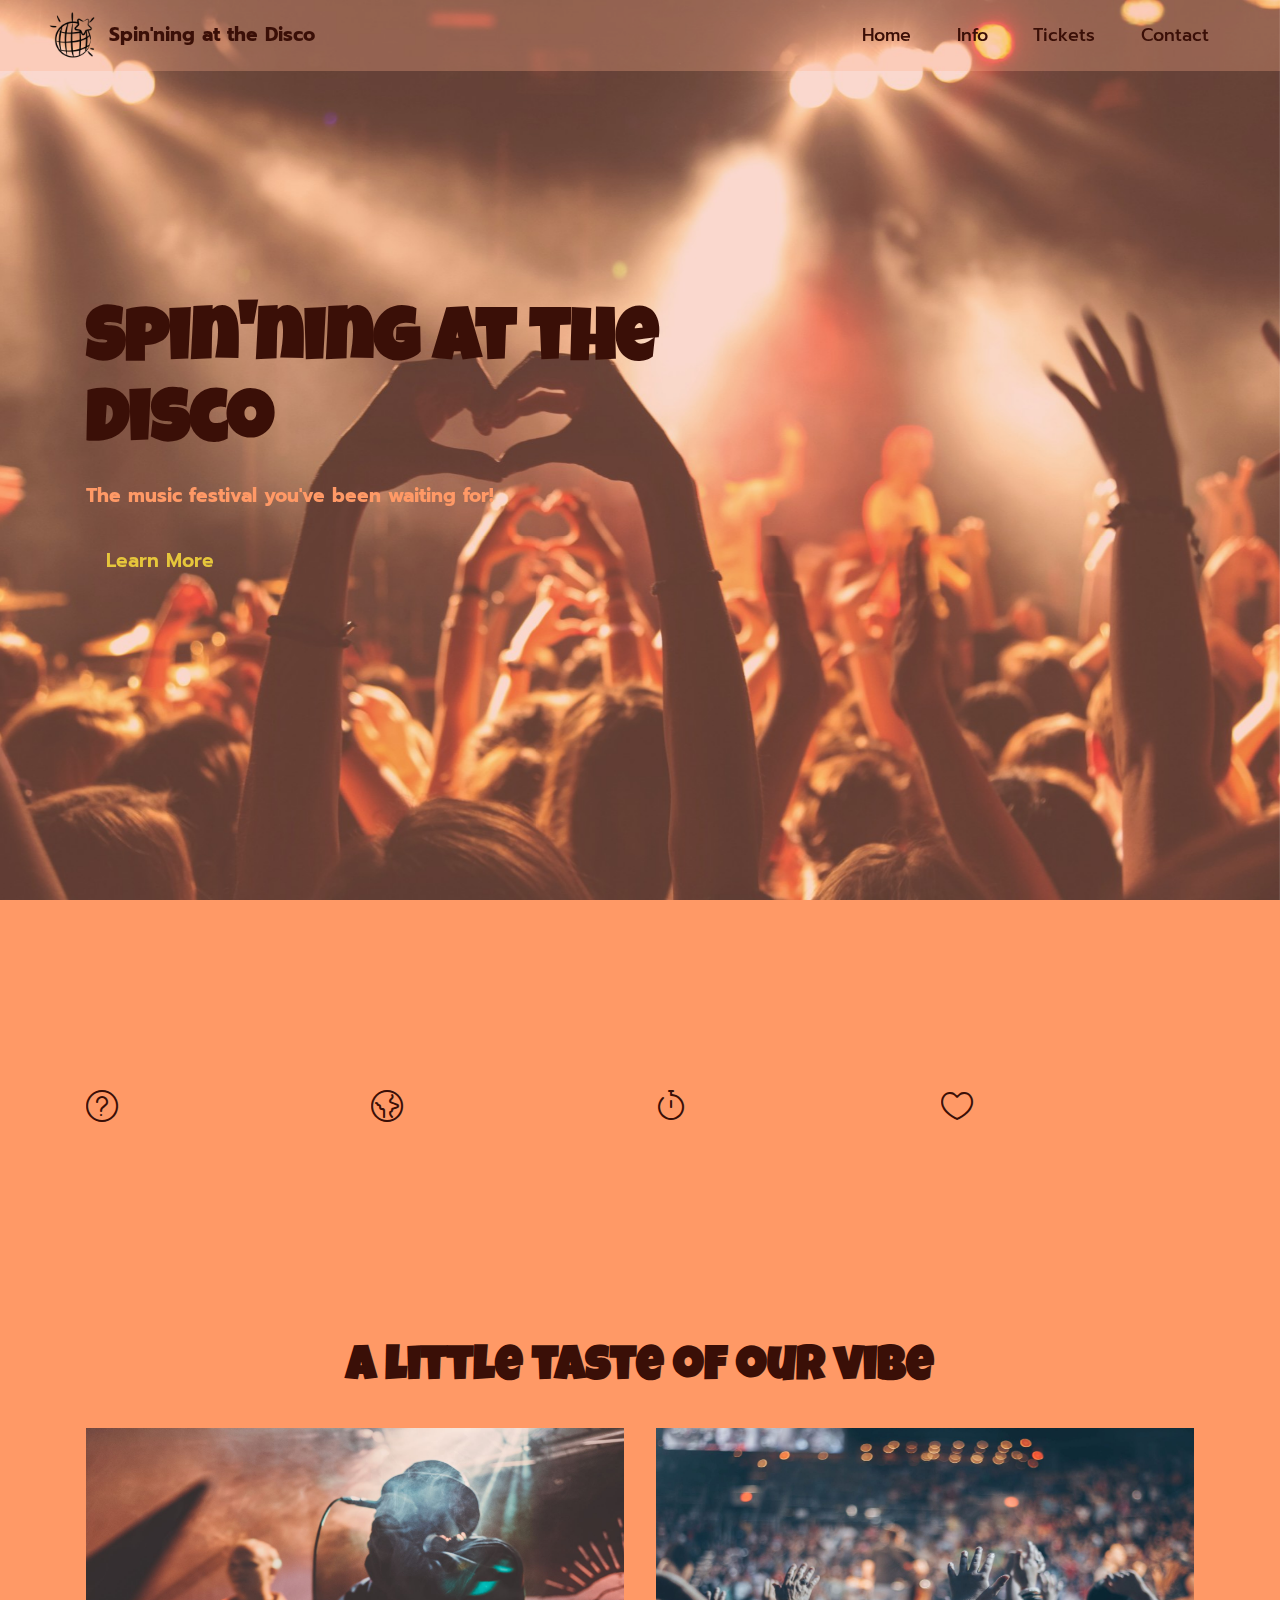
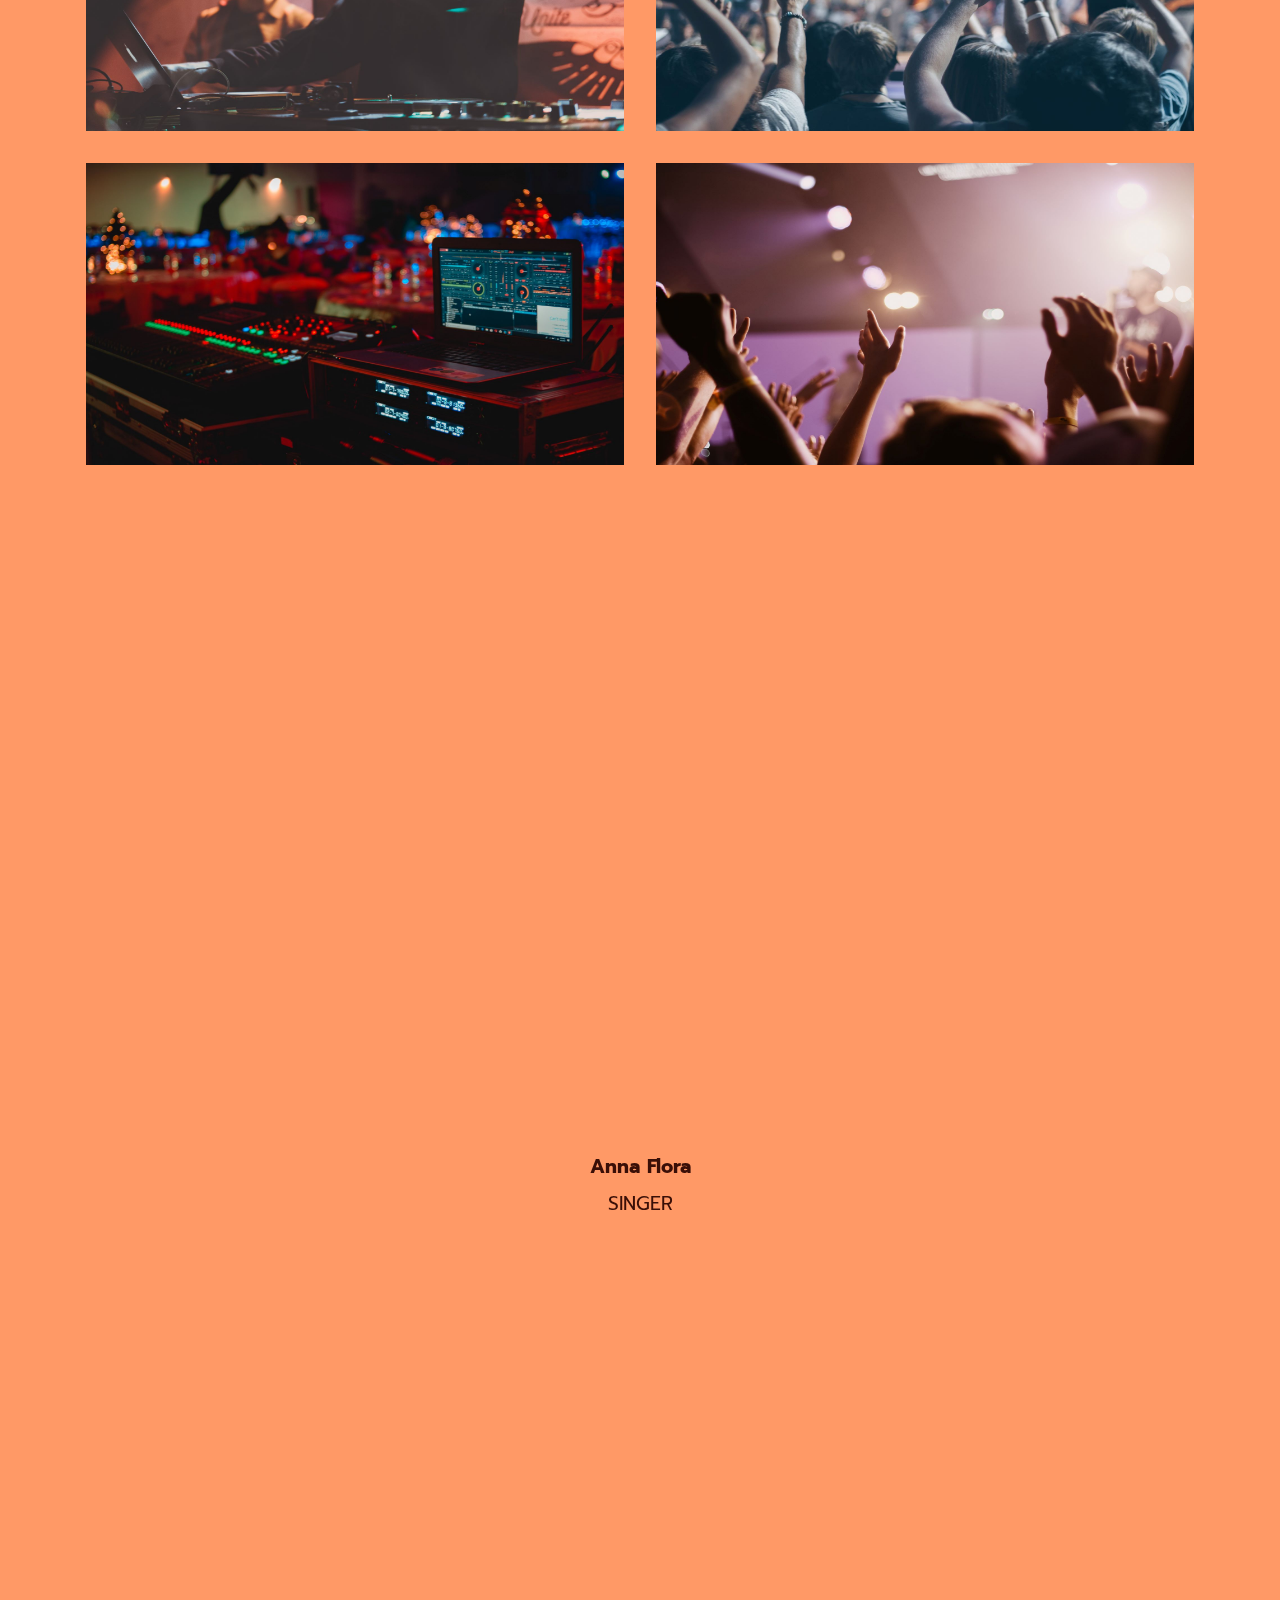
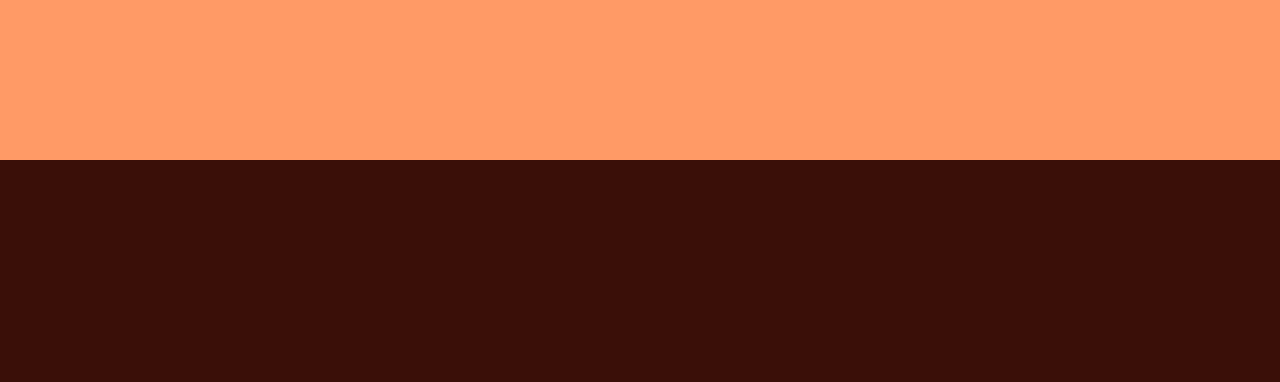
<file: index.html>
<!DOCTYPE html>
<html  >
<head>
  <meta charset="UTF-8">
  <meta http-equiv="X-UA-Compatible" content="IE=edge">
  <meta name="viewport" content="width=device-width, initial-scale=1, minimum-scale=1">
  <meta name="author" content="Dumea Elena Carina">
  <meta name="description" content="The music festival that you've been waiting for. 'Spin'ning at the Disco' is the only place where you can satisfy every desire that you could ever have regarding the music industry. Starting with our vinyl and tape stand, to the live stages starring your most beloved artist, 'Spin'ning at the Disco' is the full package." >
  <meta name="keywords" content="festival live music vinyl tapes Cluj Bontida">
  <link rel="shortcut icon" href="assets/images/disco-light.png" type="image/x-icon">
  
  
  <title>Home</title>
  <link rel="stylesheet" href="assets/web/assets/mobirise-icons-bold/mobirise-icons-bold.css">
  <link rel="stylesheet" href="assets/web/assets/mobirise-icons2/mobirise2.css">
  <link rel="stylesheet" href="assets/bootstrap/css/bootstrap.min.css">
  <link rel="stylesheet" href="assets/bootstrap/css/bootstrap-grid.min.css">
  <link rel="stylesheet" href="assets/bootstrap/css/bootstrap-reboot.min.css">
  <link rel="stylesheet" href="assets/parallax/jarallax.css">
  <link rel="stylesheet" href="assets/animatecss/animate.css">
  <link rel="stylesheet" href="assets/dropdown/css/style.css">
  <link rel="stylesheet" href="assets/socicon/css/styles.css">
  <link rel="stylesheet" href="assets/theme/css/style.css">
  <link rel="preload" href="https://fonts.googleapis.com/css?family=Luckiest+Guy:400&display=swap" as="style" onload="this.onload=null;this.rel='stylesheet'">
  <noscript><link rel="stylesheet" href="https://fonts.googleapis.com/css?family=Luckiest+Guy:400&display=swap"></noscript>
  <link rel="preload" href="https://fonts.googleapis.com/css?family=Prompt:100,100i,200,200i,300,300i,400,400i,500,500i,600,600i,700,700i,800,800i,900,900i&display=swap" as="style" onload="this.onload=null;this.rel='stylesheet'">
  <noscript><link rel="stylesheet" href="https://fonts.googleapis.com/css?family=Prompt:100,100i,200,200i,300,300i,400,400i,500,500i,600,600i,700,700i,800,800i,900,900i&display=swap"></noscript>
  <link rel="preload" as="style" href="assets/mobirise/css/mbr-additional.css"><link rel="stylesheet" href="assets/mobirise/css/mbr-additional.css" type="text/css">
  
  
  
  
</head>
<body>
  
  <section data-bs-version="5.1" class="menu menu1 cid-sSDxiY59Co" once="menu" id="menu1-2">
    

    <nav class="navbar navbar-dropdown navbar-fixed-top navbar-expand-lg">
        <div class="container-fluid">
            <div class="navbar-brand">
                <span class="navbar-logo">
                    <a href="index.html#top">
                        <img src="assets/images/disco-light.png" alt="spinning at the disco logo" style="height: 3rem;">
                    </a>
                </span>
                <span class="navbar-caption-wrap"><a class="navbar-caption text-primary display-7" href="#index.html">Spin'ning at the Disco</a></span>
            </div>
            <button class="navbar-toggler" type="button" data-toggle="collapse" data-bs-toggle="collapse" data-target="#navbarSupportedContent" data-bs-target="#navbarSupportedContent" aria-controls="navbarNavAltMarkup" aria-expanded="false" aria-label="Toggle navigation">
                <div class="hamburger">
                    <span></span>
                    <span></span>
                    <span></span>
                    <span></span>
                </div>
            </button>
            <div class="collapse navbar-collapse" id="navbarSupportedContent">
                <ul class="navbar-nav nav-dropdown nav-right" data-app-modern-menu="true"><li class="nav-item"><a class="nav-link link text-primary display-4" href="index.html#top">Home</a></li>
                    <li class="nav-item"><a class="nav-link link text-primary display-4" href="info.html#top">Info</a></li>
                    <li class="nav-item"><a class="nav-link link text-primary display-4" href="tickets.html#top">Tickets<br></a>
                    </li><li class="nav-item"><a class="nav-link link text-primary display-4" href="contact.html#top">Contact</a></li></ul>
                
                
            </div>
        </div>
    </nav>
</section>

<section data-bs-version="5.1" class="header5 cid-sSDw9DjIRM mbr-fullscreen mbr-parallax-background" id="header5-1">

    

    

    <div class="container">
        <div class="row">
            <div class="col-12 col-lg-8">
                <h1 class="mbr-section-title mbr-fonts-style mbr-white mb-3 display-1"><strong>Spin'ning at the Disco</strong></h1>
                
                <p class="mbr-text mbr-fonts-style mbr-white display-7"><strong>
                    The music festival you've been waiting for!</strong></p>
                <div class="mbr-section-btn mt-3"><a class="btn btn-warning-outline display-7" href="page1.html#top">Learn More</a></div>
            </div>
        </div>
    </div>
</section>

<section data-bs-version="5.1" class="features14 cid-sSDxsZureZ" id="features15-3">

    
    
    <div class="container">
        <div class="row justify-content-center">
            <div class="card col-12 col-md-6 col-lg-3">
                <div class="card-wrapper">
                    <span class="mbr-iconfont m-auto mbrib-question" style="color: rgb(58, 15, 7); fill: rgb(58, 15, 7);"></span>
                    <div class="card-box">
                        <h4 class="card-title mbr-fonts-style mb-2 display-7"><strong><br></strong><strong>Your next favourite event&nbsp;</strong><strong>of the year</strong><strong><br></strong></h4>
                        
                    </div>
                </div>
            </div>
            <div class="card col-12 col-md-6 col-lg-3">
                <div class="card-wrapper">
                    <span class="mbr-iconfont m-auto mbrib-globe" style="color: rgb(58, 15, 7); fill: rgb(58, 15, 7);"></span>
                    <div class="card-box">
                        <h4 class="card-title mbr-fonts-style mb-2 display-7"><strong>Banffy Castle, Bontida</strong><br><strong>Cluj County</strong><br><strong>Romania</strong><strong><br></strong></h4>
                        
                    </div>
                </div>
            </div>
            <div class="card col-12 col-md-6 col-lg-3">
                <div class="card-wrapper">
                    <span class="mbr-iconfont m-auto mbrib-timer" style="color: rgb(58, 15, 7); fill: rgb(58, 15, 7);"></span>
                    <div class="card-box">
                        <h4 class="card-title mbr-fonts-style mb-2 display-7"><strong><br></strong><strong>The middle of July</strong><strong><br></strong></h4>
                        
                    </div>

                </div>
            </div>
            <div class="card col-12 col-md-6 col-lg-3">
                <div class="card-wrapper">
                    <span class="mbr-iconfont m-auto mbrib-hearth" style="color: rgb(58, 15, 7); fill: rgb(58, 15, 7);"></span>
                    <div class="card-box">
                        <h4 class="card-title mbr-fonts-style mb-2 display-7"><strong><br></strong><strong>Because we all deserve it</strong></h4>
                        
                    </div>
                </div>
            </div>
        </div>
    </div>
</section>

<section data-bs-version="5.1" class="gallery4 mbr-gallery cid-sSDygPNfOg" id="gallery4-7">
    

    

    <div class="container">
        <div class="mbr-section-head">
            <h3 class="mbr-section-title mbr-fonts-style align-center m-0 display-2"><strong>A little taste of our vibe</strong></h3>
            
        </div>
        <div class="row mbr-gallery mt-4">
            <div class="col-12 col-md-6 col-lg-6 item gallery-image">
                <div class="item-wrapper" data-toggle="modal" data-bs-toggle="modal" data-target="#sSITAPHxBp-modal" data-bs-target="#sSITAPHxBp-modal">
                    <img class="w-100" src="assets/images/orange-artist-dj.jpg" alt="photo of a dj on a stage, fog and colorful lights" data-slide-to="0" data-bs-slide-to="0" data-target="#lb-sSITAPHxBp" data-bs-target="#lb-sSITAPHxBp">
                    <div class="icon-wrapper">
                        <span class="mobi-mbri mobi-mbri-search mbr-iconfont mbr-iconfont-btn"></span>
                    </div>
                </div>
                
            </div>
            <div class="col-12 col-md-6 col-lg-6 item gallery-image">
                <div class="item-wrapper" data-toggle="modal" data-bs-toggle="modal" data-target="#sSITAPHxBp-modal" data-bs-target="#sSITAPHxBp-modal">
                    <img class="w-100" src="assets/images/t-o-pexels-photo.jpg" alt="photo of a crowd in front of a stage with blinding lights" data-slide-to="1" data-bs-slide-to="1" data-target="#lb-sSITAPHxBp" data-bs-target="#lb-sSITAPHxBp">
                    <div class="icon-wrapper">
                        <span class="mobi-mbri mobi-mbri-search mbr-iconfont mbr-iconfont-btn"></span>
                    </div>
                </div>
                
            </div>
            <div class="col-12 col-md-6 col-lg-6 item gallery-image">
                <div class="item-wrapper" data-toggle="modal" data-bs-toggle="modal" data-target="#sSITAPHxBp-modal" data-bs-target="#sSITAPHxBp-modal">
                    <img class="w-100" src="assets/images/red-artist-dj2.jpg" alt="photo of one of the dj's table, red lights, a laptop and some discs" data-slide-to="2" data-bs-slide-to="2" data-target="#lb-sSITAPHxBp" data-bs-target="#lb-sSITAPHxBp">
                    <div class="icon-wrapper">
                        <span class="mobi-mbri mobi-mbri-search mbr-iconfont mbr-iconfont-btn"></span>
                    </div>
                </div>
                
            </div>
            <div class="col-12 col-md-6 col-lg-6 item gallery-image">
                <div class="item-wrapper" data-toggle="modal" data-bs-toggle="modal" data-target="#sSITAPHxBp-modal" data-bs-target="#sSITAPHxBp-modal">
                    <img class="w-100" src="assets/images/pink-audience.ed.jpg" alt="view from the crowd, there are some hands in the air of people enjoying the music" data-slide-to="3" data-bs-slide-to="3" data-target="#lb-sSITAPHxBp" data-bs-target="#lb-sSITAPHxBp">
                    <div class="icon-wrapper">
                        <span class="mobi-mbri mobi-mbri-search mbr-iconfont mbr-iconfont-btn"></span>
                    </div>
                </div>
                
            </div>
        </div>

        <div class="modal mbr-slider" tabindex="-1" role="dialog" aria-hidden="true" id="sSITAPHxBp-modal">
            <div class="modal-dialog" role="document">
                <div class="modal-content">
                    <div class="modal-body">
                        <div class="carousel slide carousel-fade" id="lb-sSITAPHxBp" data-interval="5000" data-bs-interval="5000">
                            <div class="carousel-inner">
                                <div class="carousel-item active">
                                    <img class="d-block w-100" src="assets/images/orange-artist-dj.jpg" alt="photo of a dj on a stage, fog and colorful lights">
                                </div>
                                <div class="carousel-item">
                                    <img class="d-block w-100" src="assets/images/t-o-pexels-photo.jpg" alt="photo of a crowd in front of a stage with blinding lights">
                                </div>
                                <div class="carousel-item">
                                    <img class="d-block w-100" src="assets/images/red-artist-dj2.jpg" alt="photo of one of the dj's table, red lights, a laptop and some discs">
                                </div>
                                <div class="carousel-item">
                                    <img class="d-block w-100" src="assets/images/pink-audience.ed.jpg" alt="view from the crowd, there are some hands in the air of people enjoying the music">
                                </div>
                            </div>
                            <ol class="carousel-indicators">
                                <li data-slide-to="0" data-bs-slide-to="0" class="active" data-target="#lb-sSITAPHxBp" data-bs-target="#lb-sSITAPHxBp"></li>
                                <li data-slide-to="1" data-bs-slide-to="1" data-target="#lb-sSITAPHxBp" data-bs-target="#lb-sSITAPHxBp"></li>
                                <li data-slide-to="2" data-bs-slide-to="2" data-target="#lb-sSITAPHxBp" data-bs-target="#lb-sSITAPHxBp"></li>
                                <li data-slide-to="3" data-bs-slide-to="3" data-target="#lb-sSITAPHxBp" data-bs-target="#lb-sSITAPHxBp"></li>
                            </ol>
                            <a role="button" href="" class="close" data-dismiss="modal" data-bs-dismiss="modal" aria-label="Close">
                            </a>
                            <a class="carousel-control-prev carousel-control" role="button" data-slide="prev" data-bs-slide="prev" href="#lb-sSITAPHxBp">
                                <span class="mobi-mbri mobi-mbri-arrow-prev" aria-hidden="true"></span>
                                <span class="sr-only visually-hidden">Previous</span>
                            </a>
                            <a class="carousel-control-next carousel-control" role="button" data-slide="next" data-bs-slide="next" href="#lb-sSITAPHxBp">
                                <span class="mobi-mbri mobi-mbri-arrow-next" aria-hidden="true"></span>
                                <span class="sr-only visually-hidden">Next</span>
                            </a>
                        </div>
                    </div>
                </div>
            </div>
        </div>
    </div>
</section>

<section data-bs-version="5.1" class="people5 mbr-embla cid-sSDy556CaQ" id="people5-6">

    

    

    <div class="position-relative text-center">
        <h3 class="mb-4 mbr-fonts-style display-2"><strong>Sneak peek to our future artists</strong></h3>

        <div class="embla" data-skip-snaps="true" data-align="center" data-loop="true" data-auto-play-interval="5" data-draggable="true">
            <div class="embla__viewport container-fluid">
                <div class="embla__container">
                    <div class="embla__slide slider-image item" style="margin-left: 7rem; margin-right: 7rem;">
                        <div class="user">
                            <div class="user_image">
                                <div class="item-wrapper position-relative">
                                    <img src="assets/images/pexels-photo-1699161.jpg" alt="brown hair girl singing">
                                </div>
                            </div>
                            <div class="user_text mb-4">
                                <p class="mbr-fonts-style display-7">
                                    So glad that I got to be invited to what is going to be one of the biggest events in the music industry ever. Can't wait to see you all there and sing together along to your favorite songs.</p>
                            </div>
                            <div class="user_name mbr-fonts-style mb-2 display-7"><strong>Anna Flora</strong></div>
                            <div class="user_desk mbr-fonts-style display-7">
                                SINGER</div>
                        </div>
                    </div>
                    <div class="embla__slide slider-image item" style="margin-left: 7rem; margin-right: 7rem;">
                        <div class="user">
                            <div class="user_image">
                                <div class="item-wrapper position-relative">
                                    <img src="assets/images/artist-band2.ed.jpg" alt="blonde hair girl singing">
                                </div>
                            </div>
                            <div class="user_text mb-4">
                                <p class="mbr-fonts-style display-7">"Spin'ning at the Disco" is definitely THE music event we're all gonna look forward to attending. It's just magical! It would be such a shame for you to miss testing that feeling..</p>
                            </div>
                            <div class="user_name mbr-fonts-style mb-2 display-7">
                                <strong>Elsie Winter</strong></div>
                            <div class="user_desk mbr-fonts-style display-7">
                                SINGER</div>
                        </div>
                    </div>
                    <div class="embla__slide slider-image item" style="margin-left: 7rem; margin-right: 7rem;">
                        <div class="user">
                            <div class="user_image">
                                <div class="item-wrapper position-relative">
                                    <img src="assets/images/pexels-photo-167446.ed.jpg" alt="young man singing">
                                </div>
                            </div>
                            <div class="user_text mb-4">
                                <p class="mbr-fonts-style display-7">
                                    I am truly honored to be one of the few artists announced to be joining the "Spin'ning at the Disco" family next year. What a joy and good time we'll have next July. Stay tuned for more surprises 'cuz they are on their way to you!</p>
                            </div>
                            <div class="user_name mbr-fonts-style mb-2 display-7">
                                <strong>Jonnathan</strong></div>
                            <div class="user_desk mbr-fonts-style display-7">LEAD SINGER &amp; GUITARIST</div>
                        </div>
                    </div>
                </div>
            </div>
            <button class="embla__button embla__button--prev">
                <span class="mobi-mbri mobi-mbri-arrow-prev mbr-iconfont" aria-hidden="true"></span>
                <span class="sr-only visually-hidden visually-hidden">Previous</span>
            </button>
            <button class="embla__button embla__button--next">
                <span class="mobi-mbri mobi-mbri-arrow-next mbr-iconfont" aria-hidden="true"></span>
                <span class="sr-only visually-hidden visually-hidden">Next</span>
            </button>
        </div>
    </div>
</section>

<section data-bs-version="5.1" class="clients1 cid-sSDy3Tp989" id="clients1-5">
    
    <div class="images-container container-fluid">
        <div class="mbr-section-head">
            <h3 class="mbr-section-title mbr-fonts-style align-center mb-0 display-2">
                <strong>Some of our sponsors</strong></h3>
            
            
        </div>
        <div class="row justify-content-center mt-4">
            <div class="col-md-3 card">
                <img src="assets/images/coin.png" alt="sponsor logo">
            </div>
            <div class="col-md-3 card">
                <img src="assets/images/coin.png" alt="sponsor logo">
            </div>
            <div class="col-md-3 card">
                <img src="assets/images/coin.png" alt="sponsor logo">
            </div>
            <div class="col-md-3 card">
                <img src="assets/images/coin.png" alt="sponsor logo">
            </div>
            <div class="col-md-3 card">
                <img src="assets/images/coin.png" alt="sponsor logo">
            </div>
            <div class="col-md-3 card">
                <img src="assets/images/coin.png" alt="sponsor logo">
            </div>
            
            
        </div>
    </div>
</section>

<section data-bs-version="5.1" class="footer3 cid-sSDxXj8CiB" once="footers" id="footer3-4">

    

    

    <div class="container">
        <div class="media-container-row align-center mbr-white">
            <div class="row row-links">
                <ul class="foot-menu">
                    
                    
                    
                    
                    
                <li class="foot-menu-item mbr-fonts-style display-7">
                        <a class="text-warning text-primary" href="info.html#top" target="_blank">About us</a>
                    </li><li class="foot-menu-item mbr-fonts-style display-7">
                        <a class="text-warning text-primary" href="tickets.html#top" target="_blank">Services</a>
                    </li><li class="foot-menu-item mbr-fonts-style display-7">
                        <a class="text-warning text-primary" href="contact.html#top" target="_blank">Contact Us</a>
                    </li></ul>
            </div>
            <div class="row social-row">
                <div class="social-list align-right pb-2">
                    
                    
                    
                    
                    
                    
                <div class="soc-item">
                        <a href="https://twitter.com" target="_blank">
                            <span class="mbr-iconfont mbr-iconfont-social socicon-twitter socicon" style="color: rgb(255, 225, 97); fill: rgb(255, 225, 97);"></span>
                        </a>
                    </div><div class="soc-item">
                        <a href="https://www.facebook.com" target="_blank">
                            <span class="mbr-iconfont mbr-iconfont-social socicon-facebook socicon" style="color: rgb(255, 225, 97); fill: rgb(255, 225, 97);"></span>
                        </a>
                    </div><div class="soc-item">
                        <a href="https://www.youtube.com" target="_blank">
                            <span class="mbr-iconfont mbr-iconfont-social socicon-youtube socicon" style="color: rgb(255, 225, 97); fill: rgb(255, 225, 97);"></span>
                        </a>
                    </div><div class="soc-item">
                        <a href="https://instagram.com" target="_blank">
                            <span class="mbr-iconfont mbr-iconfont-social socicon-instagram socicon" style="color: rgb(255, 225, 97); fill: rgb(255, 225, 97);"></span>
                        </a>
                    </div></div>
            </div>
            <div class="row row-copirayt">
                <p class="mbr-text mb-0 mbr-fonts-style mbr-white align-center display-7">Copyright&copy; Dumea Elena Carina, proiectul IV de atelier ELW, 2021.</p>
            </div>
        </div>
    </div>
</section><section style="background-color: #3a0f07; font-family: -apple-system, BlinkMacSystemFont, 'Segoe UI', 'Roboto', 'Helvetica Neue', Arial, sans-serif; color:#aaa; font-size:12px; padding: 0; align-items: center; display: flex;"><a href="index.html" style="flex: 1 1; height: 3rem; padding-left: 1rem;"></a><p style="flex: 0 0 auto; margin:0; padding-right:1rem;"><a href="https://mobirise.site/s" style="color:#aaa;"></a></p></section><script src="assets/bootstrap/js/bootstrap.bundle.min.js"></script>  <script src="assets/parallax/jarallax.js"></script>  <script src="assets/smoothscroll/smooth-scroll.js"></script>  <script src="assets/ytplayer/index.js"></script>  <script src="assets/dropdown/js/navbar-dropdown.js"></script>  <script src="assets/embla/embla.min.js"></script>  <script src="assets/embla/script.js"></script>  <script src="assets/theme/js/script.js"></script>  
  
  
  <input name="animation" type="hidden">
  </body>
</html>
</file>
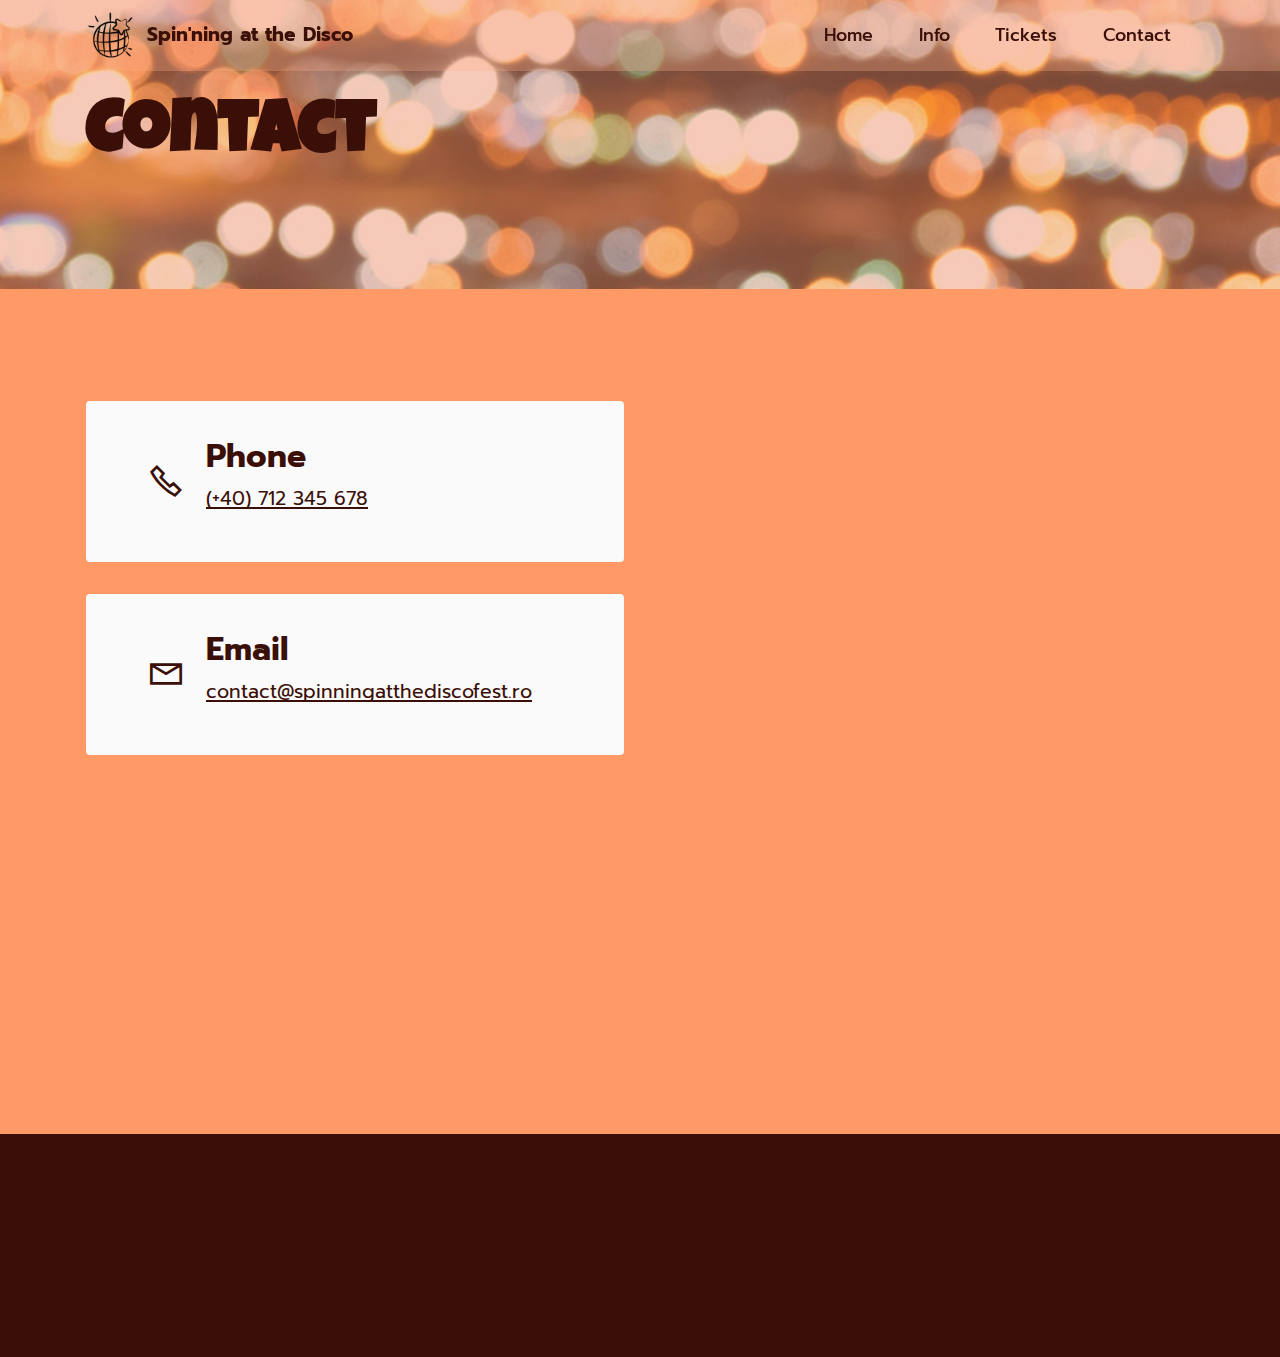
<file: contact.html>
<!DOCTYPE html>
<html  >
<head>

  <meta charset="UTF-8">
  <meta http-equiv="X-UA-Compatible" content="IE=edge">
  <meta name="author" content="Dumea Elena Carina">
  <meta name="description" content="The music festival that you've been waiting for. 'Spin'ning at the Disco' is the only place where you can satisfy every desire that you could ever have regarding the music industry. Starting with our vinyl and tape stand, to the live stages starring your most beloved artist, 'Spin'ning at the Disco' is the full package." >
  <meta name="keywords" content="festival live music vinyl tapes Cluj Bontida">
  <meta name="viewport" content="width=device-width, initial-scale=1, minimum-scale=1">
  <link rel="shortcut icon" href="assets/images/disco-light.png" type="image/x-icon">
  
  
  <title>Contact</title>
  <link rel="stylesheet" href="assets/web/assets/mobirise-icons2/mobirise2.css">
  <link rel="stylesheet" href="assets/bootstrap/css/bootstrap.min.css">
  <link rel="stylesheet" href="assets/bootstrap/css/bootstrap-grid.min.css">
  <link rel="stylesheet" href="assets/bootstrap/css/bootstrap-reboot.min.css">
  <link rel="stylesheet" href="assets/animatecss/animate.css">
  <link rel="stylesheet" href="assets/dropdown/css/style.css">
  <link rel="stylesheet" href="assets/socicon/css/styles.css">
  <link rel="stylesheet" href="assets/theme/css/style.css">
  <link rel="preload" href="https://fonts.googleapis.com/css?family=Luckiest+Guy:400&display=swap" as="style" onload="this.onload=null;this.rel='stylesheet'">
  <noscript><link rel="stylesheet" href="https://fonts.googleapis.com/css?family=Luckiest+Guy:400&display=swap"></noscript>
  <link rel="preload" href="https://fonts.googleapis.com/css?family=Prompt:100,100i,200,200i,300,300i,400,400i,500,500i,600,600i,700,700i,800,800i,900,900i&display=swap" as="style" onload="this.onload=null;this.rel='stylesheet'">
  <noscript><link rel="stylesheet" href="https://fonts.googleapis.com/css?family=Prompt:100,100i,200,200i,300,300i,400,400i,500,500i,600,600i,700,700i,800,800i,900,900i&display=swap"></noscript>
  <link rel="preload" as="style" href="assets/mobirise/css/mbr-additional.css"><link rel="stylesheet" href="assets/mobirise/css/mbr-additional.css" type="text/css">
  
  
  
  
</head>
<body>
  
  <section data-bs-version="5.1" class="menu menu1 cid-sSDxiY59Co" once="menu" id="menu1-c">
    

    <nav class="navbar navbar-dropdown navbar-fixed-top navbar-expand-lg">
        <div class="container">
            <div class="navbar-brand">
                <span class="navbar-logo">
                    <a href="index.html#top">
                        <img src="assets/images/disco-light.png" alt="spinning at the disco logo" style="height: 3rem;">
                    </a>
                </span>
                <span class="navbar-caption-wrap"><a class="navbar-caption text-primary display-7" href="index.html">Spin'ning at the Disco</a></span>
            </div>
            <button class="navbar-toggler" type="button" data-toggle="collapse" data-bs-toggle="collapse" data-target="#navbarSupportedContent" data-bs-target="#navbarSupportedContent" aria-controls="navbarNavAltMarkup" aria-expanded="false" aria-label="Toggle navigation">
                <div class="hamburger">
                    <span></span>
                    <span></span>
                    <span></span>
                    <span></span>
                </div>
            </button>
            <div class="collapse navbar-collapse" id="navbarSupportedContent">
                <ul class="navbar-nav nav-dropdown nav-right" data-app-modern-menu="true"><li class="nav-item"><a class="nav-link link text-primary display-4" href="index.html#top">Home</a></li>
                    <li class="nav-item"><a class="nav-link link text-primary display-4" href="info.html#top">Info</a></li>
                    <li class="nav-item"><a class="nav-link link text-primary display-4" href="tickets.html#top">Tickets<br></a>
                    </li><li class="nav-item"><a class="nav-link link text-primary display-4" href="contact.html#top">Contact</a></li></ul>
                
                
            </div>
        </div>
    </nav>
</section>

<section data-bs-version="5.1" class="header1 cid-sSE0AsWYPF" id="header1-p">

    

    <div class="mbr-overlay" style="opacity: 0.1; background-color: rgb(250, 250, 250);"></div>

    <div class="container">
        <div class="row">
            <div class="col-12 col-lg-5">
                <h1 class="mbr-section-title mbr-fonts-style mb-3 display-1"><strong>Contact</strong></h1>
                
                
                
            </div>
        </div>
    </div>
</section>

<section data-bs-version="5.1" class="contacts3 map1 cid-sSE0yWKIzP" id="contacts3-o">

    
    
    <div class="container">
        
        <div class="row justify-content-center mt-4">
            <div class="card col-12 col-md-6">
                <div class="card-wrapper">
                    <div class="image-wrapper">
                        <span class="mbr-iconfont mobi-mbri-phone mobi-mbri" style="color: rgb(58, 15, 7); fill: rgb(58, 15, 7);"></span>
                    </div>
                    <div class="text-wrapper">
                        <h6 class="card-title mbr-fonts-style mb-1 display-5">
                            <strong>Phone</strong>
                        </h6>
                        <p class="mbr-text mbr-fonts-style display-7"><a href="tel:+4071245678" class="text-primary">(+40) 712 345 678</a></p>
                    </div>
                </div>
                <div class="card-wrapper">
                    <div class="image-wrapper">
                        <span class="mbr-iconfont mobi-mbri-letter mobi-mbri" style="color: rgb(58, 15, 7); fill: rgb(58, 15, 7);"></span>
                    </div>
                    <div class="text-wrapper">
                        <h6 class="card-title mbr-fonts-style mb-1 display-5">
                            <strong>Email</strong>
                        </h6>
                        <p class="mbr-text mbr-fonts-style display-7"><a href="mailto:contact@spinningatthediscofest.ro" class="text-primary">contact@spinningatthediscofest.ro</a></p>
                    </div>
                </div>
            </div>
            <div class="map-wrapper col-12 col-md-6">
                <div class="google-map"><iframe frameborder="0" style="border:0" src="https://www.google.com/maps/embed?pb=!1m18!1m12!1m3!1d21802.84948479962!2d23.7855504626903!3d46.915378765256555!2m3!1f0!2f0!3f0!3m2!1i1024!2i768!4f13.1!3m3!1m2!1s0x4749a1f4ba81c311%3A0xa1a95390a1e5df3b!2sCastelul%20B%C3%A1nffy!5e0!3m2!1sro!2sro!4v1640469225709!5m2!1sro!2sro" allowfullscreen=""></iframe></div>
            </div>
        </div>
    </div>
</section>

<section data-bs-version="5.1" class="share3 cid-sSE2fpsP3R" id="share3-q">
    
     
    
    

    <div class="container">
        <div class="media-container-row">
            <div class="col-12">
                <h3 class="mbr-section-title align-center mb-3 mbr-fonts-style display-2">
                    <strong>Follow Us!</strong>
                </h3>
                <div class="social-list align-center">
                   
                    <a class="iconfont-wrapper bg-facebook m-2 " target="_blank" href="https://facebook.com">
                            <span class="socicon-facebook socicon"></span>
                        </a>
                        <a class="iconfont-wrapper bg-twitter m-2" href="https://twitter.com" target="_blank">
                            <span class="socicon-twitter socicon"></span>
                        </a>
                        <a class="iconfont-wrapper bg-instagram m-2" href="https://instagram.com" target="_blank">
                            <span class="socicon-instagram socicon"></span>
                        </a>
                        
                        
                        
                        
                        
                        <a class="iconfont-wrapper bg-tiktok m-2" href="https://tiktok.com" target="_blank">
                            <span class="socicon-tiktok socicon"></span>
                        </a>
                        <a class="iconfont-wrapper bg-youtube m-2" href="https://youtube.com" target="_blank">
                            <span class="socicon-youtube socicon"></span>
                        </a>
                        
                </div>
            </div>
        </div>
    </div>
</section>

<section data-bs-version="5.1" class="footer3 cid-sSDxXj8CiB" once="footers" id="footer3-d">

    

    

    <div class="container">
        <div class="media-container-row align-center mbr-white">
            <div class="row row-links">
                <ul class="foot-menu">
                    
                    
                    
                    
                    
                <li class="foot-menu-item mbr-fonts-style display-7">
                        <a class="text-warning text-primary" href="info.html#top" target="_blank">About us</a>
                    </li><li class="foot-menu-item mbr-fonts-style display-7">
                        <a class="text-warning text-primary" href="tickets.html#top" target="_blank">Services</a>
                    </li><li class="foot-menu-item mbr-fonts-style display-7">
                        <a class="text-warning text-primary" href="contact.html#top" target="_blank">Contact Us</a>
                    </li></ul>
            </div>
            <div class="row social-row">
                <div class="social-list align-right pb-2">
                    
                    
                    
                    
                    
                    
                <div class="soc-item">
                        <a href="https://twitter.com" target="_blank">
                            <span class="mbr-iconfont mbr-iconfont-social socicon-twitter socicon" style="color: rgb(255, 225, 97); fill: rgb(255, 225, 97);"></span>
                        </a>
                    </div><div class="soc-item">
                        <a href="https://www.facebook.com" target="_blank">
                            <span class="mbr-iconfont mbr-iconfont-social socicon-facebook socicon" style="color: rgb(255, 225, 97); fill: rgb(255, 225, 97);"></span>
                        </a>
                    </div><div class="soc-item">
                        <a href="https://www.youtube.com" target="_blank">
                            <span class="mbr-iconfont mbr-iconfont-social socicon-youtube socicon" style="color: rgb(255, 225, 97); fill: rgb(255, 225, 97);"></span>
                        </a>
                    </div><div class="soc-item">
                        <a href="https://instagram.com" target="_blank">
                            <span class="mbr-iconfont mbr-iconfont-social socicon-instagram socicon" style="color: rgb(255, 225, 97); fill: rgb(255, 225, 97);"></span>
                        </a>
                    </div></div>
            </div>
            <div class="row row-copirayt">
                <p class="mbr-text mb-0 mbr-fonts-style mbr-white align-center display-7">Copyright&copy; Dumea Elena Carina, proiectul IV de atelier ELW, 2021.</p>
            </div>
        </div>
    </div>
</section><section style="background-color: #3a0f07; font-family: -apple-system, BlinkMacSystemFont, 'Segoe UI', 'Roboto', 'Helvetica Neue', Arial, sans-serif; color:#aaa; font-size:12px; padding: 0; align-items: center; display: flex;"><a href="index.html" style="flex: 1 1; height: 3rem; padding-left: 1rem;"></a><p style="flex: 0 0 auto; margin:0; padding-right:1rem;"> <a href="https://mobirise.site/p" style="color:#aaa;"></a></p></section><script src="assets/bootstrap/js/bootstrap.bundle.min.js"></script>  <script src="assets/smoothscroll/smooth-scroll.js"></script>  <script src="assets/ytplayer/index.js"></script>  <script src="assets/dropdown/js/navbar-dropdown.js"></script>  <script src="assets/theme/js/script.js"></script>  
  
  
  <input name="animation" type="hidden">
  </body>
</html>
</file>
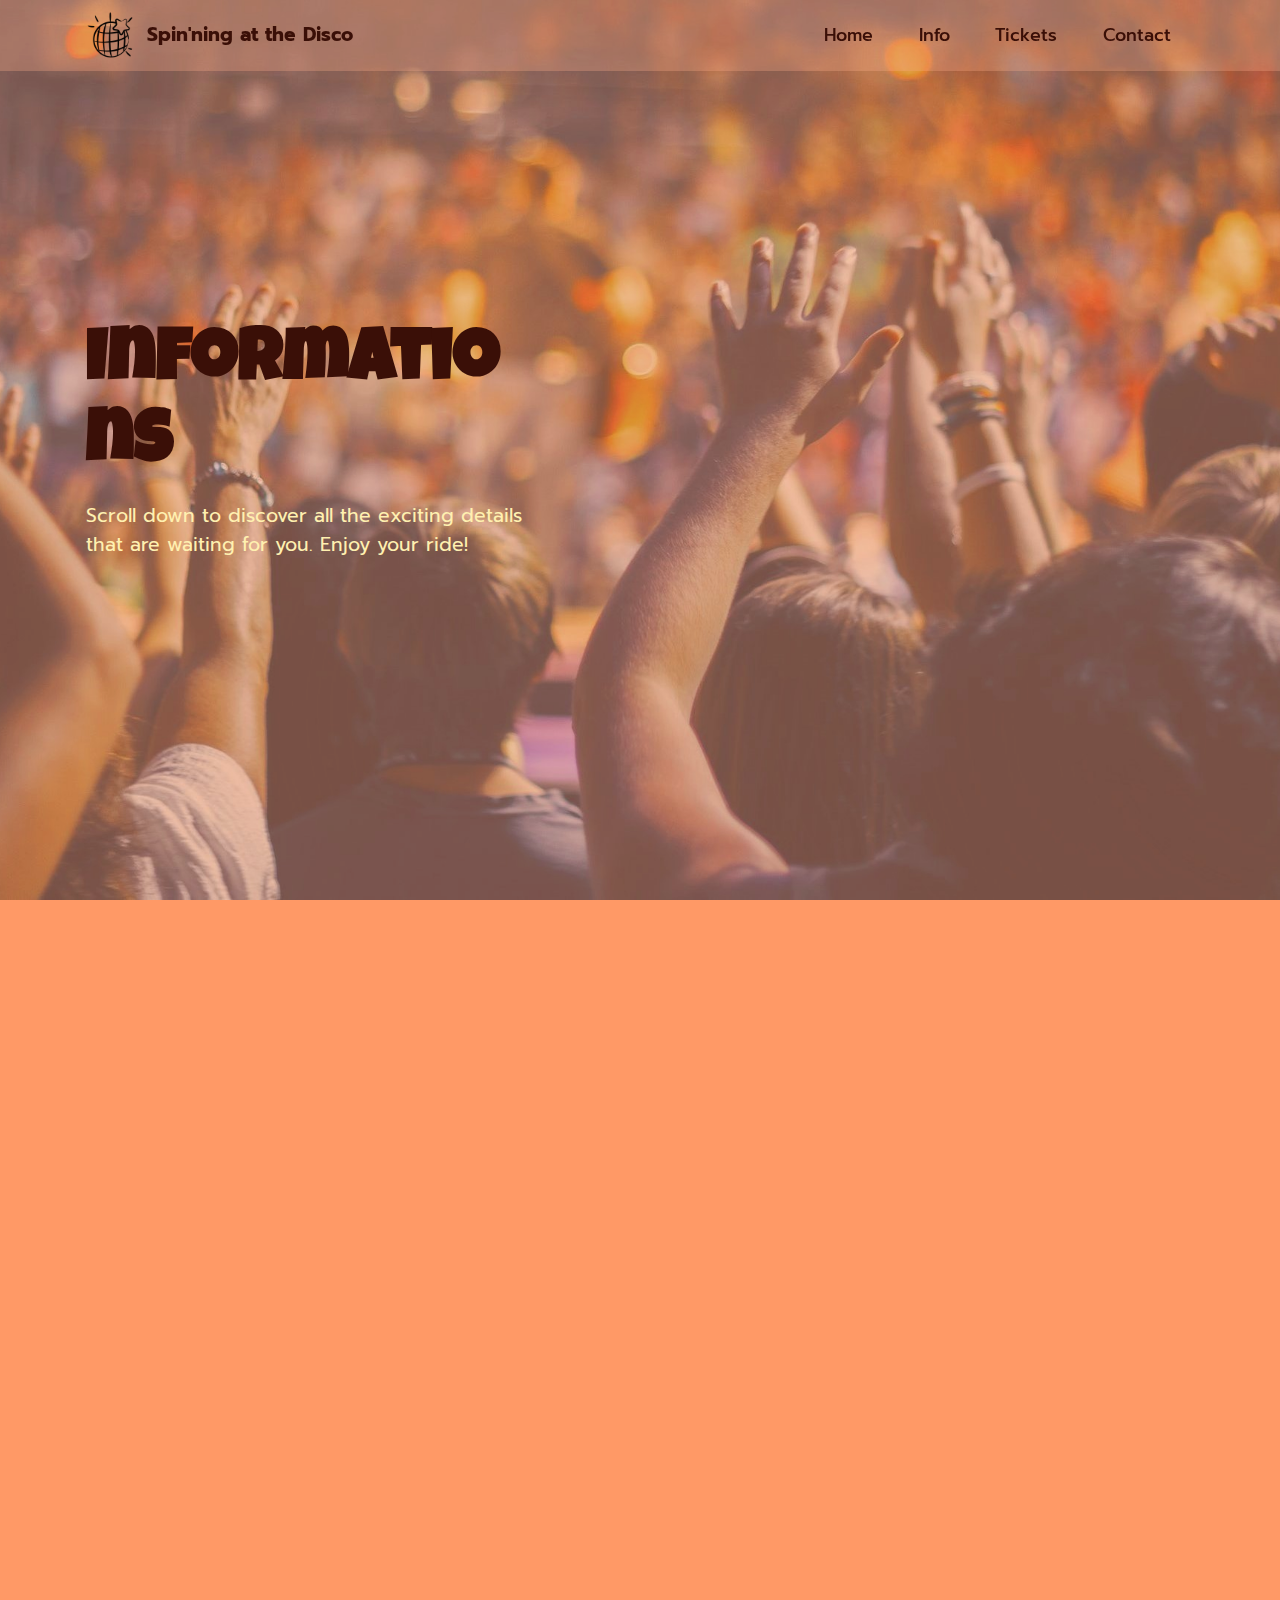
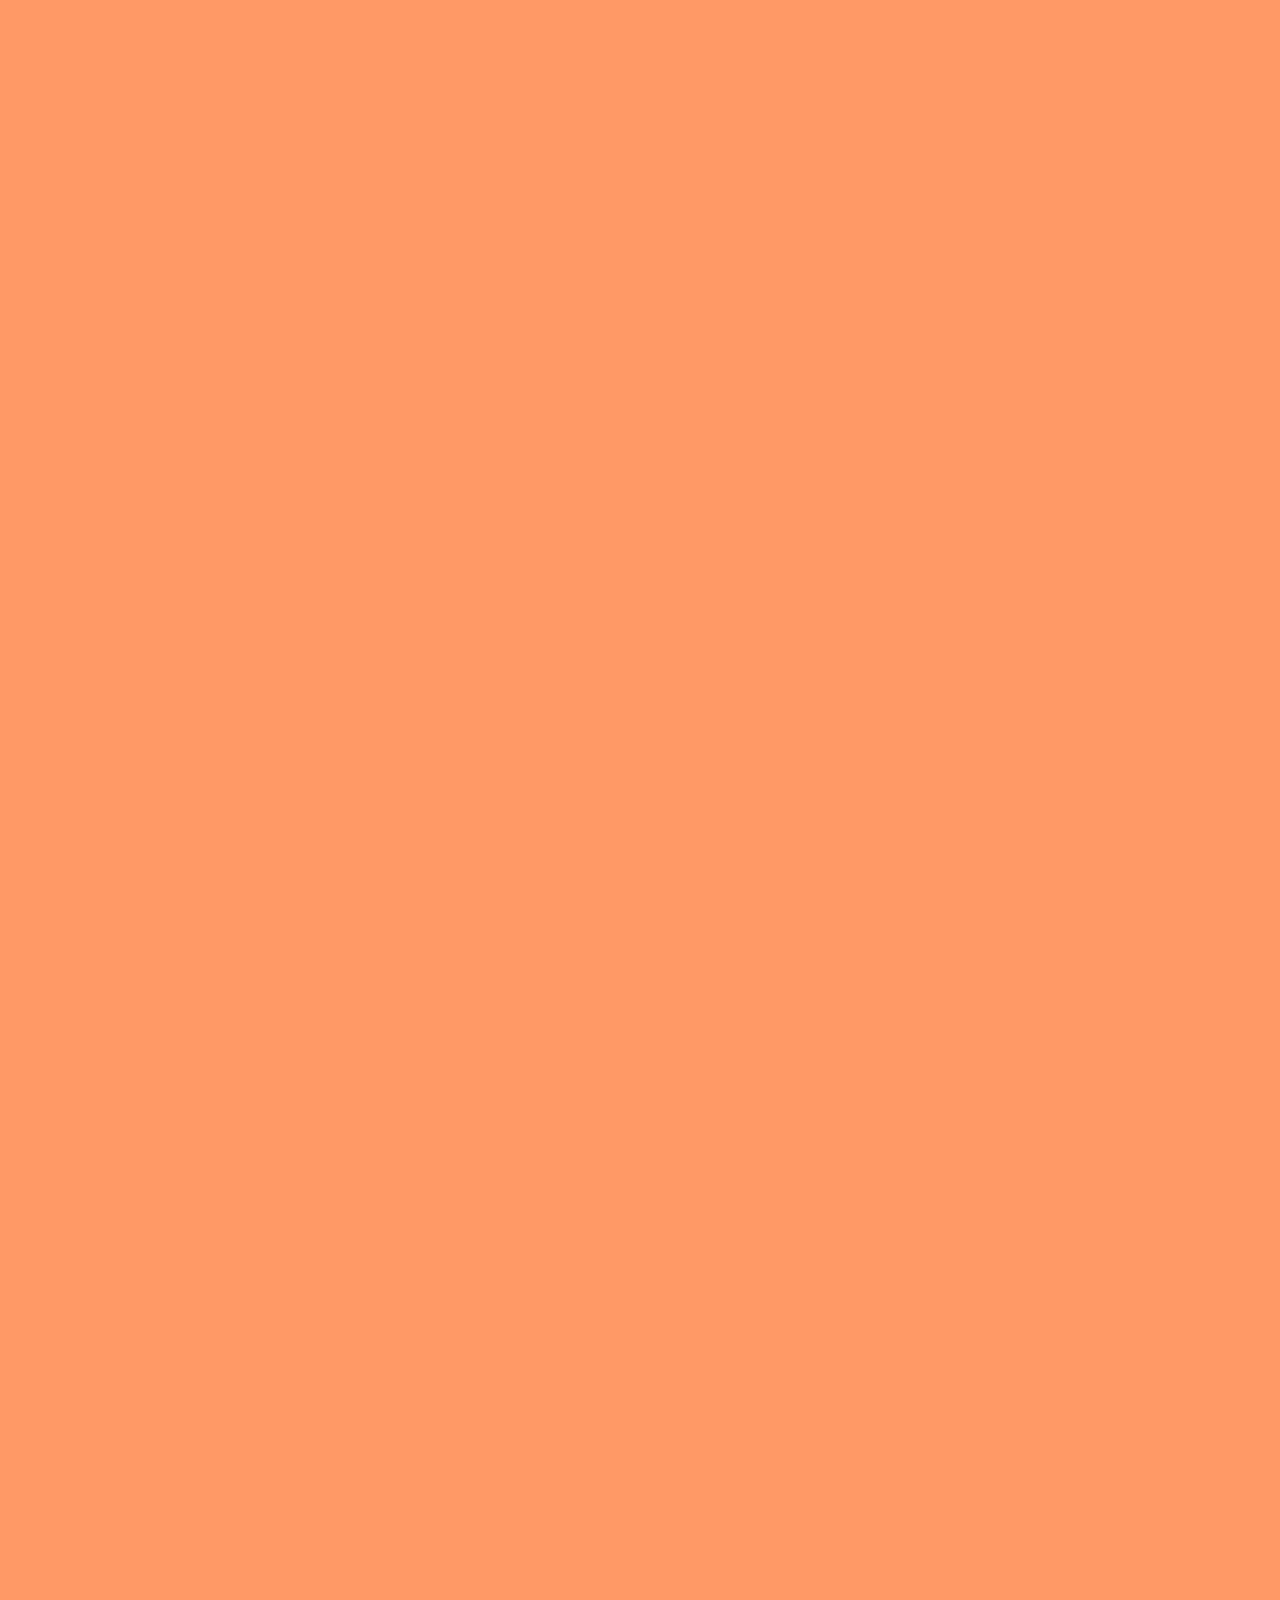
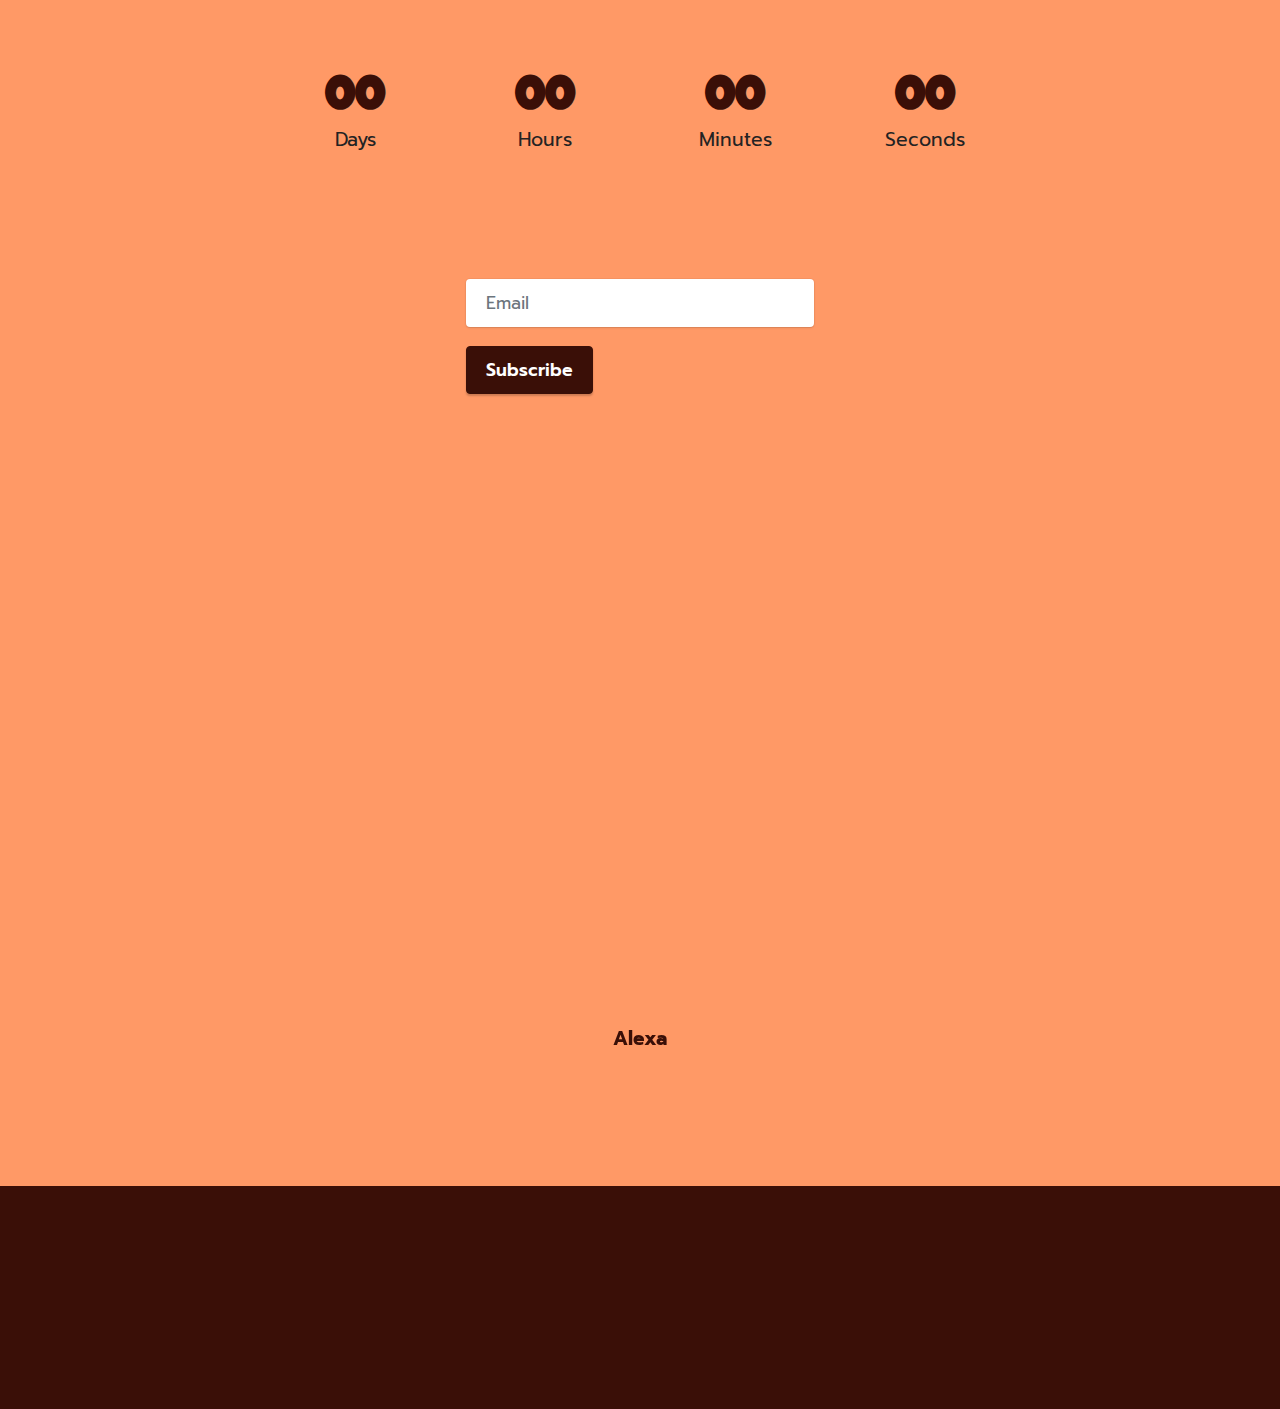
<file: info.html>
<!DOCTYPE html>
<html  >
<head>
  <meta charset="UTF-8">
  <meta http-equiv="X-UA-Compatible" content="IE=edge">
  <meta name="author" content="Dumea Elena Carina">
  <meta name="description" content="The music festival that you've been waiting for. 'Spin'ning at the Disco' is the only place where you can satisfy every desire that you could ever have regarding the music industry. Starting with our vinyl and tape stand, to the live stages starring your most beloved artist, 'Spin'ning at the Disco' is the full package." >
  <meta name="keywords" content="festival live music vinyl tapes Cluj Bontida">
  <meta name="viewport" content="width=device-width, initial-scale=1, minimum-scale=1">
  <link rel="shortcut icon" href="assets/images/disco-light.png" type="image/x-icon">
  
  
  <title>Info</title>
  <link rel="stylesheet" href="assets/web/assets/mobirise-icons2/mobirise2.css">
  <link rel="stylesheet" href="assets/bootstrap/css/bootstrap.min.css">
  <link rel="stylesheet" href="assets/bootstrap/css/bootstrap-grid.min.css">
  <link rel="stylesheet" href="assets/bootstrap/css/bootstrap-reboot.min.css">
  <link rel="stylesheet" href="assets/animatecss/animate.css">
  <link rel="stylesheet" href="assets/dropdown/css/style.css">
  <link rel="stylesheet" href="assets/socicon/css/styles.css">
  <link rel="stylesheet" href="assets/theme/css/style.css">
  <link rel="preload" href="https://fonts.googleapis.com/css?family=Luckiest+Guy:400&display=swap" as="style" onload="this.onload=null;this.rel='stylesheet'">
  <noscript><link rel="stylesheet" href="https://fonts.googleapis.com/css?family=Luckiest+Guy:400&display=swap"></noscript>
  <link rel="preload" href="https://fonts.googleapis.com/css?family=Prompt:100,100i,200,200i,300,300i,400,400i,500,500i,600,600i,700,700i,800,800i,900,900i&display=swap" as="style" onload="this.onload=null;this.rel='stylesheet'">
  <noscript><link rel="stylesheet" href="https://fonts.googleapis.com/css?family=Prompt:100,100i,200,200i,300,300i,400,400i,500,500i,600,600i,700,700i,800,800i,900,900i&display=swap"></noscript>
  <link rel="preload" as="style" href="assets/mobirise/css/mbr-additional.css"><link rel="stylesheet" href="assets/mobirise/css/mbr-additional.css" type="text/css">
  
  
  
  
</head>
<body>
  
  <section data-bs-version="5.1" class="menu menu1 cid-sSDxiY59Co" once="menu" id="menu1-8">
    

    <nav class="navbar navbar-dropdown navbar-fixed-top navbar-expand-lg">
        <div class="container">
            <div class="navbar-brand">
                <span class="navbar-logo">
                    <a href="index.html#top">
                        <img src="assets/images/disco-light.png" alt="spinning at the disco logo" style="height: 3rem;">
                    </a>
                </span>
                <span class="navbar-caption-wrap"><a class="navbar-caption text-primary display-7" href="#index.html">Spin'ning at the Disco</a></span>
            </div>
            <button class="navbar-toggler" type="button" data-toggle="collapse" data-bs-toggle="collapse" data-target="#navbarSupportedContent" data-bs-target="#navbarSupportedContent" aria-controls="navbarNavAltMarkup" aria-expanded="false" aria-label="Toggle navigation">
                <div class="hamburger">
                    <span></span>
                    <span></span>
                    <span></span>
                    <span></span>
                </div>
            </button>
            <div class="collapse navbar-collapse" id="navbarSupportedContent">
                <ul class="navbar-nav nav-dropdown nav-right" data-app-modern-menu="true"><li class="nav-item"><a class="nav-link link text-primary display-4" href="index.html#top">Home</a></li>
                    <li class="nav-item"><a class="nav-link link text-primary display-4" href="info.html#top">Info</a></li>
                    <li class="nav-item"><a class="nav-link link text-primary display-4" href="tickets.html#top">Tickets<br></a>
                    </li><li class="nav-item"><a class="nav-link link text-primary display-4" href="contact.html#top">Contact</a></li></ul>
                
                
            </div>
        </div>
    </nav>
</section>

<section data-bs-version="5.1" class="header1 cid-sSDNNjtaa7 mbr-fullscreen" id="header1-f">

    

    <div class="mbr-overlay" style="opacity: 0.1; background-color: rgb(250, 250, 250);"></div>

    <div class="container">
        <div class="row">
            <div class="col-12 col-lg-5">
                <h1 class="mbr-section-title mbr-fonts-style mb-3 display-1"><strong>Informations</strong></h1>
                
                <p class="mbr-text mbr-fonts-style display-7">
                    Scroll down to discover all the exciting details that are waiting for you. Enjoy your ride!</p>
                
            </div>
        </div>
    </div>
</section>

<section data-bs-version="5.1" class="content5 cid-sSEkHGvifE" id="content5-w">
    
    <div class="container">
        <div class="row justify-content-center">
            <div class="col-md-12 col-lg-10">
                
                <h4 class="mbr-section-subtitle mbr-fonts-style mb-4 display-2">Who are we?<br></h4>
                <p class="mbr-text mbr-fonts-style display-7"><br>We are the latest music entity in town. Our new, fresh, young team is ready to have fun, to organize all kinds of activities and parties and most important thing we are ready to have fun with you!<br><br>Our members are experts in various topics and areas of interest, so it is nearly impossible for you to not be able to find someone with at least one interest in common.<br><br>So let’s meet up starting with <strong>15th of July</strong> at the biggest and most various music festival from Romania.
<br>
<br>
<br></p>
            </div>
        </div>
    </div>
</section>

<section data-bs-version="5.1" class="content14 cid-sSDTsJUw3G" id="content14-m">
    
    
    
    <div class="container">
        <div class="row justify-content-center">
            <div class="col-md-12 col-lg-10">
                    <h3 class="mbr-section-title mbr-fonts-style mb-4 display-2">
                        <strong>Frequently asked questions</strong>
                    </h3>
                <ul class="list mbr-fonts-style display-7">
                    <li><strong>Do you offer Accommodation?</strong><br>We do not offer accommodations just yet, but we can redirect you to some trusted friends of us <a href="https://www.booking.com" class="text-primary" target="_blank"><strong>Booking.com</strong></a> and <a href="https://www.airbnb.com.ro/" class="text-primary" target="_blank"><strong>Airbnb</strong>.</a></li>
                    <li><strong>Is there any food zone?</strong><br>Yes, it is. We support local antrepreneurs so the food will be provided by various restaurants based in Cluj-Napoca, Cluj County.</li>
                    <li><strong>How do I get to the location?</strong><br>Just search in <a href="https://www.google.com/maps" class="text-primary" target="_blank" style="font-weight: bold;">Google Maps</a>&nbsp;"Bontida Castle" and follow their instructions. That easy!</li>
                    <li><strong>Is this festival family friendly?
                        </strong><br>Of course! We took into consideration this aspect too and we managed to have activities that are suitable for parents and their children too.</li>
                </ul>
            </div>
        </div>
    </div>
</section>

<section data-bs-version="5.1" class="slider2 cid-sSE7lpaJ5N" id="slider2-v">
    

    
    <div class="container">
        <div class="row justify-content-center">
            <div class="col-12 col-md-10">
                <div class="carousel slide carousel-fade" id="sSITB4wCpl" data-ride="carousel" data-bs-ride="carousel" data-interval="6000" data-bs-interval="6000">
                    
                    <ol class="carousel-indicators">
                        <li data-slide-to="0" data-bs-slide-to="0" class="active" data-target="#sSITB4wCpl" data-bs-target="#sSITB4wCpl"></li>
                        <li data-slide-to="1" data-bs-slide-to="1" data-target="#sSITB4wCpl" data-bs-target="#sSITB4wCpl"></li>
                        <li data-slide-to="2" data-bs-slide-to="2" data-target="#sSITB4wCpl" data-bs-target="#sSITB4wCpl"></li><li data-slide-to="3" data-bs-slide-to="3" data-target="#sSITB4wCpl" data-bs-target="#sSITB4wCpl"></li><li data-slide-to="4" data-bs-slide-to="4" data-target="#sSITB4wCpl" data-bs-target="#sSITB4wCpl"></li><li data-slide-to="5" data-bs-slide-to="5" data-target="#sSITB4wCpl" data-bs-target="#sSITB4wCpl"></li>
                    </ol>
                    <div class="carousel-inner">
                        <div class="carousel-item slider-image item active">
                            <div class="item-wrapper">
                                <img class="d-block w-100" src="assets/images/pexels-annam-w-1047442.jpeg" alt="view from thw crowd" data-slide-to="0" data-bs-slide-to="0">
                                <div class="carousel-caption d-none d-md-block">
                                    <h5 class="mbr-section-subtitle mbr-fonts-style display-5">
                                        <strong>Check our vibe!</strong></h5>
                                    <p class="mbr-section-text mbr-fonts-style display-7">
                                        There are some photos that try to capture the vibe from our events.</p>
                                </div>
                            </div>
                        </div>
                        <div class="carousel-item slider-image item">
                            <div class="item-wrapper">
                                <img class="d-block w-100" src="assets/images/pexels-sebastian-ervi-1763075.jpeg" alt="view from thw crowd" data-slide-to="1" data-bs-slide-to="1">
                                <div class="carousel-caption d-none d-md-block">
                                    <h5 class="mbr-section-subtitle mbr-fonts-style display-5"><strong>Check our vibe!</strong></h5>
                                    <p class="mbr-section-text mbr-fonts-style display-7">
                                        There are some photos that try to capture the vibe from our events.</p>
                                </div>
                            </div>
                        </div>
                        <div class="carousel-item slider-image item">
                            <div class="item-wrapper">
                                <img class="d-block w-100" src="assets/images/pexels-teddy-yang-2263410.jpeg" alt="view from thw crowd" data-slide-to="2" data-bs-slide-to="2">
                                <div class="carousel-caption d-none d-md-block">
                                    <h5 class="mbr-section-subtitle mbr-fonts-style display-5"><strong>Check our vibe!</strong></h5>
                                    <p class="mbr-section-text mbr-fonts-style display-7">
                                        There are some photos that try to capture the vibe from our events.</p>
                                </div>
                            </div>
                        </div><div class="carousel-item slider-image item">
                            <div class="item-wrapper">
                                <img class="d-block w-100" src="assets/images/pexels-vishnu-r-nair-1105666.jpeg" alt="view from thw crowd" data-slide-to="3" data-bs-slide-to="3">
                                <div class="carousel-caption d-none d-md-block">
                                    <h5 class="mbr-section-subtitle mbr-fonts-style display-5"><strong>Check our vibe!</strong></h5>
                                    <p class="mbr-section-text mbr-fonts-style display-7">
                                        There are some photos that try to capture the vibe from our events.</p>
                                </div>
                            </div>
                        </div><div class="carousel-item slider-image item">
                            <div class="item-wrapper">
                                <img class="d-block w-100" src="assets/images/orange-audience1.jpeg" alt="view from thw crowd" data-slide-to="4" data-bs-slide-to="4">
                                <div class="carousel-caption d-none d-md-block">
                                    <h5 class="mbr-section-subtitle mbr-fonts-style display-5"><strong>Check our vibe!</strong></h5>
                                    <p class="mbr-section-text mbr-fonts-style display-7">
                                        There are some photos that try to capture the vibe from our events.</p>
                                </div>
                            </div>
                        </div><div class="carousel-item slider-image item">
                            <div class="item-wrapper">
                                <img class="d-block w-100" src="assets/images/orange-artist-dj-1.jpeg" alt="view from thw crowd" data-slide-to="5" data-bs-slide-to="5">
                                <div class="carousel-caption d-none d-md-block">
                                    <h5 class="mbr-section-subtitle mbr-fonts-style display-5"><strong>Check our vibe!</strong></h5>
                                    <p class="mbr-section-text mbr-fonts-style display-7">
                                        There are some photos that try to capture the vibe from our events.</p>
                                </div>
                            </div>
                        </div>
                    </div>
                    <a class="carousel-control carousel-control-prev" role="button" data-slide="prev" data-bs-slide="prev" href="#sSITB4wCpl">
                        <span class="mobi-mbri mobi-mbri-arrow-prev" aria-hidden="true"></span>
                        <span class="sr-only visually-hidden">Previous</span>
                    </a>
                    <a class="carousel-control carousel-control-next" role="button" data-slide="next" data-bs-slide="next" href="#sSITB4wCpl">
                        <span class="mobi-mbri mobi-mbri-arrow-next" aria-hidden="true"></span>
                        <span class="sr-only visually-hidden">Next</span>
                    </a>
                </div>
            </div>
        </div>
    </div>
</section>

<section data-bs-version="5.1" class="countdown1 cid-sSDP1ZY3Ro" id="countdown1-j">
    
    
    <div class="container">
        <div class="row justify-content-center">
            <div class="col-lg-8">
                <h3 class="mbr-section-title mb-5 align-center mbr-fonts-style display-2">
                    <strong>Coming Soon!<br></strong></h3>
                
                <div class="countdown-cont align-center mb-5">
                    <div class="daysCountdown col-xs-3 col-sm-3 col-md-3" title="Days"></div>
                    <div class="hoursCountdown col-xs-3 col-sm-3 col-md-3" title="Hours"></div>
                    <div class="minutesCountdown col-xs-3 col-sm-3 col-md-3" title="Minutes"></div>
                    <div class="secondsCountdown col-xs-3 col-sm-3 col-md-3" title="Seconds"></div>
                    <div class="countdown" data-due-date="2022/05/21T16:15:00"></div>
                </div>
                <p class="mbr-text mb-5 align-center mbr-fonts-style display-7">
                    Subscribe to find out when we launch.
                </p>
            </div>
        </div>
        <div class="row">
            <div class="col-lg-4 mx-auto mbr-form" data-form-type="formoid">
                <form action="https://spiningatthedisco.ro/" method="POST" class="mbr-form form-with-styler" data-form-title="Form Name"><input type="hidden" name="email" data-form-email="true" value="y/STam1wnP9H6zC1hPH4F+pfOslR1Ui9FxBz/PX2G7mFzG0UrWnjaAyEY3Z/d3hYoc8JY+eJEkb3OfrujcwKoQqOl9aNt+nsAmVBqglpQfLCvUKGX/OOMJfM0GiUFR0T">
                    <div class="row">
                        <div hidden="hidden" data-form-alert="" class="alert alert-success col-12">Thanks for filling out the form!</div>
                        <div hidden="hidden" data-form-alert-danger="" class="alert alert-danger col-12">Oops...! some problem!</div>
                    </div>
                    <div class="dragArea row">
                        <div class="col form-group" data-for="email">
                            <input type="text" name="email" placeholder="Email" data-form-field="email" class="form-control" required="required" value="" id="email-countdown1-j">
                        </div>
                        <div class="mbr-section-btn"><button type="submit" class="btn btn-primary display-4">Subscribe</button></div>
                    </div>
                </form>
            </div>
        </div>
    </div>
</section>

<section data-bs-version="5.1" class="people5 mbr-embla cid-sSE3ml3p6b" id="people5-u">

    

    

    <div class="position-relative text-center">
        <h3 class="mb-4 mbr-fonts-style display-2">
            <strong>What Our Fantastic Festivalers Say</strong>
        </h3>

        <div class="embla" data-skip-snaps="true" data-align="center" data-loop="true" data-auto-play-interval="5" data-draggable="true">
            <div class="embla__viewport container-fluid">
                <div class="embla__container">
                    <div class="embla__slide slider-image item active" style="margin-left: 8rem; margin-right: 8rem;">
                        <div class="user">
                            <div class="user_image">
                                <div class="item-wrapper position-relative">
                                    <img src="assets/images/woman31.jpeg" alt="redhead girl" data-slide-to="0" data-bs-slide-to="0">
                                </div>
                            </div>
                            <div class="user_text mb-4">
                                <p class="mbr-fonts-style display-7">
                                    This festival succeeded to unfold sides of the music industry that I would have never thought about. Totally recommend giving it a try, you will not regret it, I swear!</p>
                            </div>
                            <div class="user_name mbr-fonts-style mb-2 display-7">
                                <strong>Alexa</strong>
                            </div>
                            
                        </div>
                    </div><div class="embla__slide slider-image item active" style="margin-left: 8rem; margin-right: 8rem;">
                        <div class="user">
                            <div class="user_image">
                                <div class="item-wrapper position-relative">
                                    <img src="assets/images/man31.jpeg" alt="afro man" data-slide-to="1" data-bs-slide-to="1">
                                </div>
                            </div>
                            <div class="user_text mb-4">
                                <p class="mbr-fonts-style display-7">
                                    One of the few places where my artistry soul felt at home. If you love music and feel like you don't have a place to belon to, do not dare to skip this huge opportunity to meet a community just as you!</p>
                            </div>
                            <div class="user_name mbr-fonts-style mb-2 display-7">
                                <strong>William</strong></div>
                            
                        </div>
                    </div><div class="embla__slide slider-image item active" style="margin-left: 8rem; margin-right: 8rem;">
                        <div class="user">
                            <div class="user_image">
                                <div class="item-wrapper position-relative">
                                    <img src="assets/images/woman29.jpeg" alt="redhead girl" data-slide-to="2" data-bs-slide-to="2">
                                </div>
                            </div>
                            <div class="user_text mb-4">
                                <p class="mbr-fonts-style display-7">As a musician myself, one of my biggest wishes at the moment is to be invited as a guest on the stage, and not only as a visitor. I still enjoy every moment here at it's fullest potential.</p>
                            </div>
                            <div class="user_name mbr-fonts-style mb-2 display-7">
                                <strong>Ilinka</strong></div>
                            
                        </div>
                    </div><div class="embla__slide slider-image item" style="margin-left: 8rem; margin-right: 8rem;">
                        <div class="user">
                            <div class="user_image">
                                <div class="item-wrapper position-relative">
                                    <img src="assets/images/woman28.jpeg" alt="blonde shark cap woman" data-slide-to="3" data-bs-slide-to="3">
                                </div>
                            </div>
                            <div class="user_text mb-4">
                                <p class="mbr-fonts-style display-7">The first time, I bought a ticket out of curiosity. Now I get one for all my close friends and family to bless their lives too!</p>
                            </div>
                            <div class="user_name mbr-fonts-style mb-2 display-7">
                                <strong>Emily</strong></div>
                            
                        </div>
                    </div>
                    <div class="embla__slide slider-image item" style="margin-left: 8rem; margin-right: 8rem;">
                        <div class="user">
                            <div class="user_image">
                                <div class="item-wrapper position-relative">
                                    <img src="assets/images/man17.jpeg" alt="black and white boy" data-slide-to="4" data-bs-slide-to="4">
                                </div>
                            </div>
                            <div class="user_text mb-4">
                                <p class="mbr-fonts-style display-7">I came from across the world to be able to join this fest. None of my american friends believed me when I described how special this atmosphere is until they saw it with their eyes. And you should see it too!</p>
                            </div>
                            <div class="user_name mbr-fonts-style mb-2 display-7">
                                <strong>Mark</strong></div>
                            
                        </div>
                    </div>
                    <div class="embla__slide slider-image item" style="margin-left: 8rem; margin-right: 8rem;">
                        <div class="user">
                            <div class="user_image">
                                <div class="item-wrapper position-relative">
                                    <img src="assets/images/man33-1.jpeg" alt="long blonde hair man" data-slide-to="5" data-bs-slide-to="5">
                                </div>
                            </div>
                            <div class="user_text mb-4">
                                <p class="mbr-fonts-style display-7">I've travelled the whole Planet Earth, participated at many music related events but neither of them have the same vibe as Spin'ning at the Disco. It's something truly unique.</p>
                            </div>
                            <div class="user_name mbr-fonts-style mb-2 display-7">
                                <strong>Herbert</strong>
                            </div>
                            
                        </div>
                    </div>
                </div>
            </div>
            <button class="embla__button embla__button--prev">
                <span class="mobi-mbri mobi-mbri-arrow-prev mbr-iconfont" aria-hidden="true"></span>
                <span class="sr-only visually-hidden visually-hidden">Previous</span>
            </button>
            <button class="embla__button embla__button--next">
                <span class="mobi-mbri mobi-mbri-arrow-next mbr-iconfont" aria-hidden="true"></span>
                <span class="sr-only visually-hidden visually-hidden">Next</span>
            </button>
        </div>
    </div>
</section>

<section data-bs-version="5.1" class="footer3 cid-sSDxXj8CiB" once="footers" id="footer3-9">

    

    

    <div class="container">
        <div class="media-container-row align-center mbr-white">
            <div class="row row-links">
                <ul class="foot-menu">
                    
                    
                    
                    
                    
                <li class="foot-menu-item mbr-fonts-style display-7">
                        <a class="text-warning text-primary" href="info.html#top" target="_blank">About us</a>
                    </li><li class="foot-menu-item mbr-fonts-style display-7">
                        <a class="text-warning text-primary" href="tickets.html#top" target="_blank">Services</a>
                    </li><li class="foot-menu-item mbr-fonts-style display-7">
                        <a class="text-warning text-primary" href="contact.html#top" target="_blank">Contact Us</a>
                    </li></ul>
            </div>
            <div class="row social-row">
                <div class="social-list align-right pb-2">
                    
                    
                    
                    
                    
                    
                <div class="soc-item">
                        <a href="https://twitter.com" target="_blank">
                            <span class="mbr-iconfont mbr-iconfont-social socicon-twitter socicon" style="color: rgb(255, 225, 97); fill: rgb(255, 225, 97);"></span>
                        </a>
                    </div><div class="soc-item">
                        <a href="https://www.facebook.com" target="_blank">
                            <span class="mbr-iconfont mbr-iconfont-social socicon-facebook socicon" style="color: rgb(255, 225, 97); fill: rgb(255, 225, 97);"></span>
                        </a>
                    </div><div class="soc-item">
                        <a href="https://www.youtube.com" target="_blank">
                            <span class="mbr-iconfont mbr-iconfont-social socicon-youtube socicon" style="color: rgb(255, 225, 97); fill: rgb(255, 225, 97);"></span>
                        </a>
                    </div><div class="soc-item">
                        <a href="https://instagram.com" target="_blank">
                            <span class="mbr-iconfont mbr-iconfont-social socicon-instagram socicon" style="color: rgb(255, 225, 97); fill: rgb(255, 225, 97);"></span>
                        </a>
                    </div></div>
            </div>
            <div class="row row-copirayt">
                <p class="mbr-text mb-0 mbr-fonts-style mbr-white align-center display-7">Copyright&copy; Dumea Elena Carina, proiectul IV de atelier ELW, 2021.</p>
            </div>
        </div>
    </div>
</section><section style="background-color: #3a0f07; font-family: -apple-system, BlinkMacSystemFont, 'Segoe UI', 'Roboto', 'Helvetica Neue', Arial, sans-serif; color:#aaa; font-size:12px; padding: 0; align-items: center; display: flex;"><a href="index.html" style="flex: 1 1; height: 3rem; padding-left: 1rem;"></a><p style="flex: 0 0 auto; margin:0; padding-right:1rem;"><a href="https://mobirise.site/o" style="color:#aaa;"></a></p></section><script src="assets/bootstrap/js/bootstrap.bundle.min.js"></script>  <script src="assets/smoothscroll/smooth-scroll.js"></script>  <script src="assets/ytplayer/index.js"></script>  <script src="assets/dropdown/js/navbar-dropdown.js"></script>  <script src="assets/countdown/countdown.js"></script>  <script src="assets/embla/embla.min.js"></script>  <script src="assets/embla/script.js"></script>  <script src="assets/theme/js/script.js"></script>  <script src="assets/formoid/formoid.min.js"></script>  
  
  
  <input name="animation" type="hidden">
  </body>
</html>
</file>
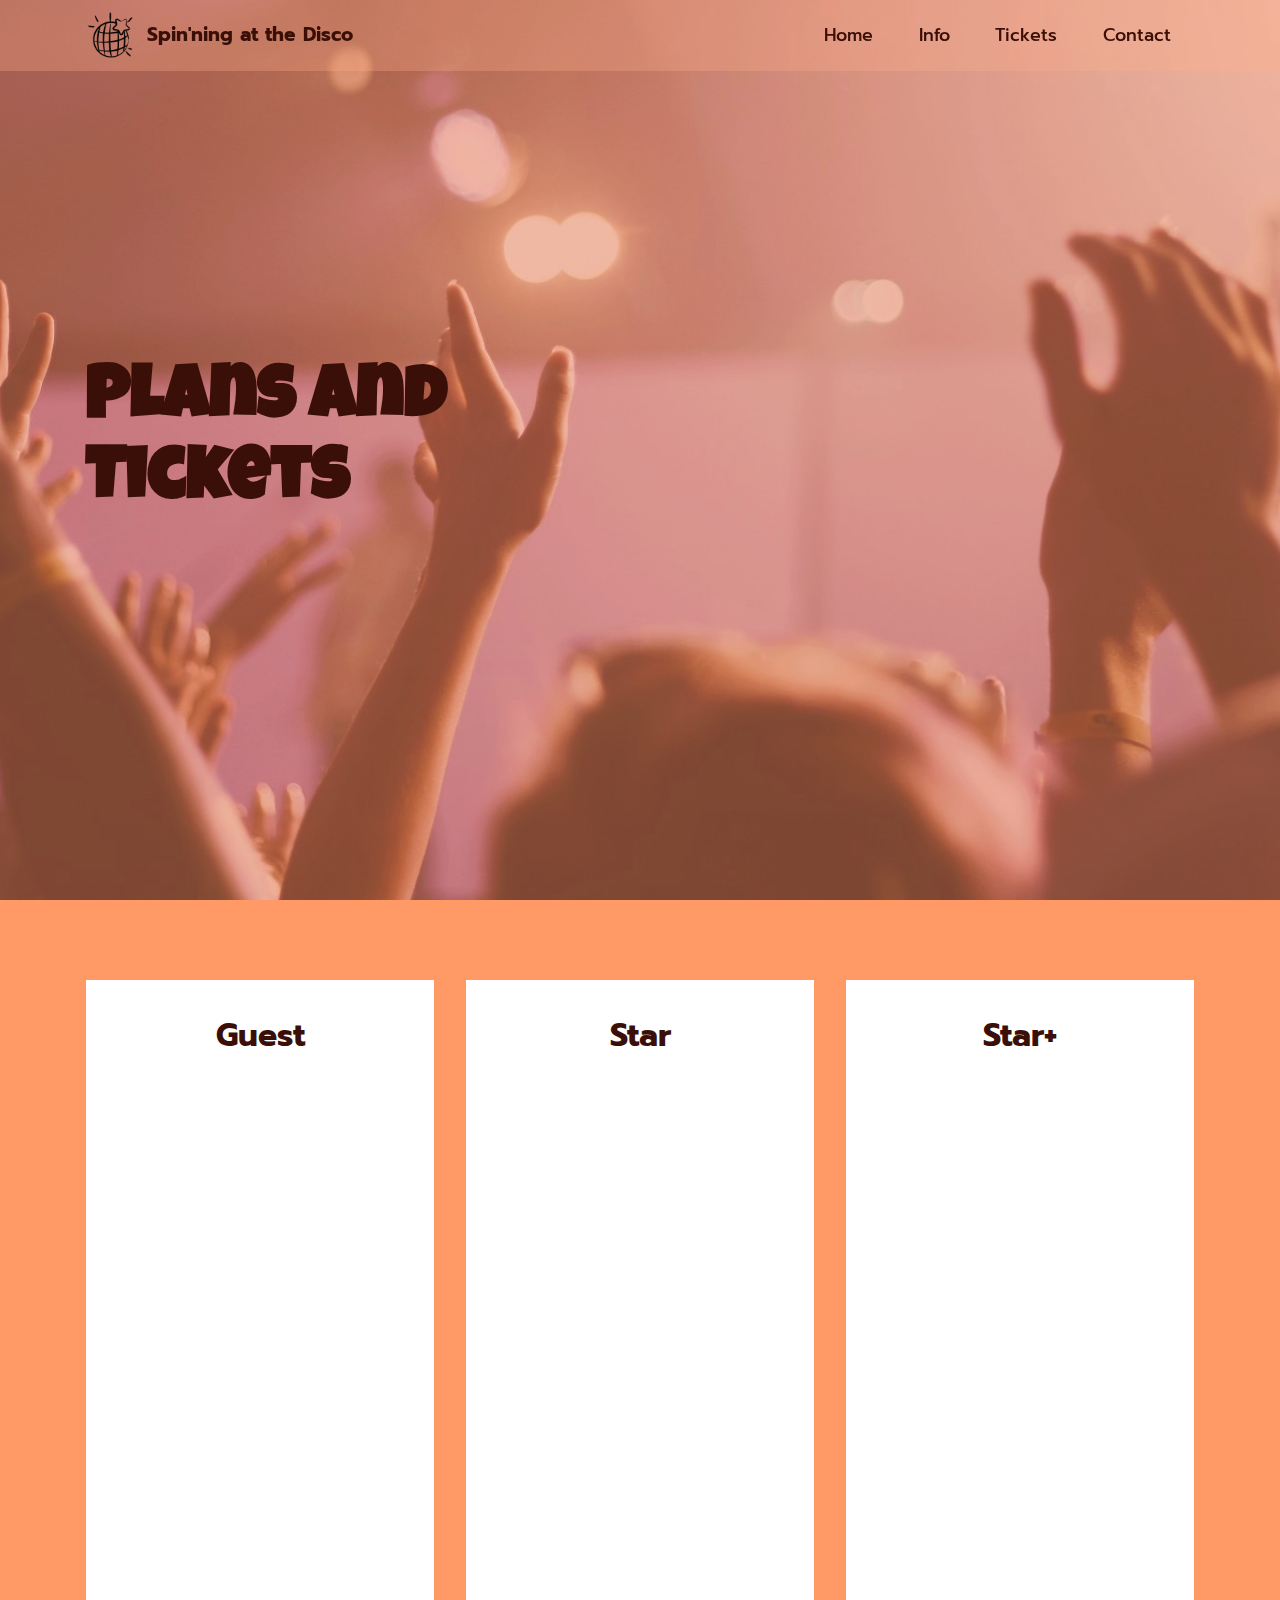
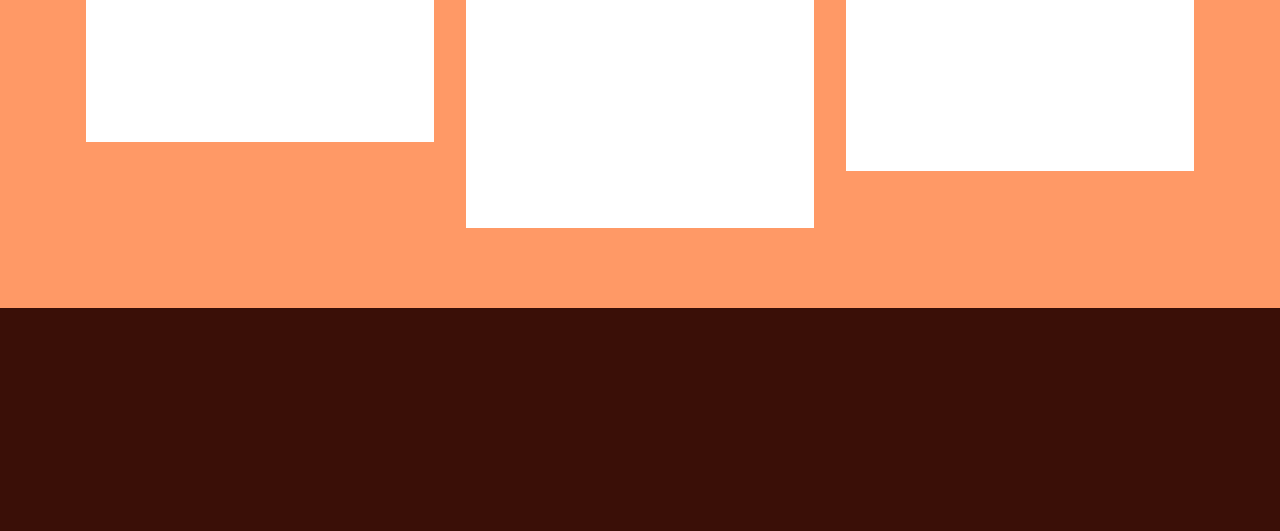
<file: tickets.html>
<!DOCTYPE html>
<html  >
<head>
  <meta charset="UTF-8">
  <meta http-equiv="X-UA-Compatible" content="IE=edge">
  <meta name="author" content="Dumea Elena Carina">
  <meta name="description" content="The music festival that you've been waiting for. 'Spin'ning at the Disco' is the only place where you can satisfy every desire that you could ever have regarding the music industry. Starting with our vinyl and tape stand, to the live stages starring your most beloved artist, 'Spin'ning at the Disco' is the full package." >
  <meta name="keywords" content="festival live music vinyl tapes Cluj Bontida">
  <meta name="viewport" content="width=device-width, initial-scale=1, minimum-scale=1">
  <link rel="shortcut icon" href="assets/images/disco-light.png" type="image/x-icon">

  
  
  <title>Tickets</title>
  <link rel="stylesheet" href="assets/bootstrap/css/bootstrap.min.css">
  <link rel="stylesheet" href="assets/bootstrap/css/bootstrap-grid.min.css">
  <link rel="stylesheet" href="assets/bootstrap/css/bootstrap-reboot.min.css">
  <link rel="stylesheet" href="assets/animatecss/animate.css">
  <link rel="stylesheet" href="assets/dropdown/css/style.css">
  <link rel="stylesheet" href="assets/socicon/css/styles.css">
  <link rel="stylesheet" href="assets/theme/css/style.css">
  <link rel="preload" href="https://fonts.googleapis.com/css?family=Luckiest+Guy:400&display=swap" as="style" onload="this.onload=null;this.rel='stylesheet'">
  <noscript><link rel="stylesheet" href="https://fonts.googleapis.com/css?family=Luckiest+Guy:400&display=swap"></noscript>
  <link rel="preload" href="https://fonts.googleapis.com/css?family=Prompt:100,100i,200,200i,300,300i,400,400i,500,500i,600,600i,700,700i,800,800i,900,900i&display=swap" as="style" onload="this.onload=null;this.rel='stylesheet'">
  <noscript><link rel="stylesheet" href="https://fonts.googleapis.com/css?family=Prompt:100,100i,200,200i,300,300i,400,400i,500,500i,600,600i,700,700i,800,800i,900,900i&display=swap"></noscript>
  <link rel="preload" as="style" href="assets/mobirise/css/mbr-additional.css"><link rel="stylesheet" href="assets/mobirise/css/mbr-additional.css" type="text/css">
  
  
  
  
</head>
<body>
  
  <section data-bs-version="5.1" class="menu menu1 cid-sSDxiY59Co" once="menu" id="menu1-a">
    

    <nav class="navbar navbar-dropdown navbar-fixed-top navbar-expand-lg">
        <div class="container">
            <div class="navbar-brand">
                <span class="navbar-logo">
                    <a href="index.html#top">
                        <img src="assets/images/disco-light.png" alt="spinning at the disco logo" style="height: 3rem;">
                    </a>
                </span>
                <span class="navbar-caption-wrap"><a class="navbar-caption text-primary display-7" href="#index.html">Spin'ning at the Disco</a></span>
            </div>
            <button class="navbar-toggler" type="button" data-toggle="collapse" data-bs-toggle="collapse" data-target="#navbarSupportedContent" data-bs-target="#navbarSupportedContent" aria-controls="navbarNavAltMarkup" aria-expanded="false" aria-label="Toggle navigation">
                <div class="hamburger">
                    <span></span>
                    <span></span>
                    <span></span>
                    <span></span>
                </div>
            </button>
            <div class="collapse navbar-collapse" id="navbarSupportedContent">
                <ul class="navbar-nav nav-dropdown nav-right" data-app-modern-menu="true"><li class="nav-item"><a class="nav-link link text-primary display-4" href="index.html#top">Home</a></li>
                    <li class="nav-item"><a class="nav-link link text-primary display-4" href="info.html#top">Info</a></li>
                    <li class="nav-item"><a class="nav-link link text-primary display-4" href="tickets.html#top">Tickets<br></a>
                    </li><li class="nav-item"><a class="nav-link link text-primary display-4" href="contact.html#top">Contact</a></li></ul>
                
                
            </div>
        </div>
    </nav>
</section>

<section data-bs-version="5.1" class="header1 cid-sSDYvKmkqw mbr-fullscreen" id="header1-n">

    

    <div class="mbr-overlay" style="opacity: 0.1; background-color: rgb(250, 250, 250);"></div>

    <div class="container">
        <div class="row">
            <div class="col-12 col-lg-5">
                <h1 class="mbr-section-title mbr-fonts-style mb-3 display-1"><strong>Plans and&nbsp;</strong><br><strong>Tickets</strong></h1>
                
                
                
            </div>
        </div>
    </div>
</section>

<section data-bs-version="5.1" class="pricing2 cid-sSDOC8bURw" id="pricing2-g">
    

    
    <div class="container">
        <div class="row justify-content-center">
            <div class="col-12 col-md-6 align-center col-lg-4">
                <div class="plan">
                    <div class="plan-header">
                        <h6 class="plan-title mbr-fonts-style mb-3 display-5">
                            <strong>Guest</strong></h6>
                        <div class="plan-price">
                            <p class="price mbr-fonts-style m-0 display-1"><strong>$100</strong></p>
                            <p class="price-term mbr-fonts-style mb-3 display-7"><strong>one payment </strong><br>or <br><strong>4 interest-free rates</strong></p>
                        </div>
                    </div>
                    <div class="plan-body">
                        <div class="plan-list mb-4">
                            <ul class="list-group mbr-fonts-style list-group-flush display-7">
                                <li class="list-group-item"><span style="background-color: transparent; font-size: 1.2rem;">Access to the main stages
</span></li><li class="list-group-item"><span style="background-color: transparent; font-size: 1.2rem;">Possibility to participate in low awarded contests
</span></li><li class="list-group-item"><em>Live Classes and demonstrations -- <strong>NOT INCLUDED</strong></em></li><li class="list-group-item"><em>if empty, more spots are available for an <strong>extra fee</strong></em></li>
                            </ul>
                        </div>
                        <div class="mbr-section-btn text-center"><a href="https://iabilet.ro" class="btn btn-primary display-4" target="_blank">Get your ticket now!</a></div>
                    </div>
                </div>
            </div>
            <div class="col-12 col-md-6 align-center col-lg-4">
                <div class="plan">
                    <div class="plan-header">
                        <h6 class="plan-title mbr-fonts-style mb-3 display-5">
                            <strong>Star</strong></h6>
                        <div class="plan-price">
                            <p class="price mbr-fonts-style m-0 display-1"><strong>$145</strong></p>
                            <p class="price-term mbr-fonts-style mb-3 display-7"><strong>one payment
</strong><br>or
<br><strong>4 interest-free rates</strong></p>
                        </div>
                    </div>
                    <div class="plan-body">
                        <div class="plan-list mb-4">
                            <ul class="list-group mbr-fonts-style list-group-flush display-7">
                                <li class="list-group-item"><span style="background-color: transparent; font-size: 1.2rem;">Access to the main stages
</span></li><li class="list-group-item"><span style="background-color: transparent; font-size: 1.2rem;">Possibility to participate in low and medium awarded contests
</span></li><li class="list-group-item"><span style="background-color: transparent; font-size: 1.2rem;">Live Classes and demonstrations is <strong>limited</strong>, (you can sign up for <strong>up to 3 classes</strong> from our selection)</span></li><li class="list-group-item"><em>if empty, more spots are available for an <strong>extra fee</strong></em></li>
                            </ul>
                        </div>
                        <div class="mbr-section-btn text-center"><a href="https://iabilet.ro" class="btn btn-primary display-4" target="_blank">Get your ticket now!</a></div>
                    </div>
                </div>
            </div>
            <div class="col-12 col-md-6 align-center col-lg-4">
                <div class="plan">
                    <div class="plan-header">
                        <h6 class="plan-title mbr-fonts-style mb-3 display-5">
                            <strong>Star+</strong></h6>
                        <div class="plan-price">
                            <p class="price mbr-fonts-style m-0 display-1"><strong>$200</strong></p>
                            <p class="price-term mbr-fonts-style mb-3 display-7"><strong>one payment
<br></strong>or
<br><strong>4 interest-free rates</strong></p>
                        </div>
                    </div>
                    <div class="plan-body">
                        <div class="plan-list mb-4">
                            <ul class="list-group mbr-fonts-style list-group-flush display-7">
                                <li class="list-group-item"><span style="background-color: transparent; font-size: 1.2rem;">Access to the main stages
</span></li><li class="list-group-item"><span style="background-color: transparent; font-size: 1.2rem;">Possibility to participate in any contest
</span></li><li class="list-group-item"><span style="background-color: transparent; font-size: 1.2rem;">Live Classes and demonstrations (you can sign up for <strong>up to 6 classes</strong> from our entire range)
</span></li><li class="list-group-item"><span style="background-color: transparent; font-size: 1.2rem;"><em>you have <strong>priority </strong>for <strong>paid extra spots</strong></em></span></li>
                            </ul>
                        </div>
                        <div class="mbr-section-btn text-center"><a href="https://iabilet.ro" class="btn btn-primary display-4" target="_blank">Get your ticket now!</a></div>
                    </div>
                </div>
            </div>
            
        </div>
    </div>
</section>

<section data-bs-version="5.1" class="footer3 cid-sSDxXj8CiB" once="footers" id="footer3-b">

    

    

    <div class="container">
        <div class="media-container-row align-center mbr-white">
            <div class="row row-links">
                <ul class="foot-menu">
                    
                    
                    
                    
                    
                <li class="foot-menu-item mbr-fonts-style display-7">
                        <a class="text-warning text-primary" href="info.html#top" target="_blank">About us</a>
                    </li><li class="foot-menu-item mbr-fonts-style display-7">
                        <a class="text-warning text-primary" href="tickets.html#top" target="_blank">Services</a>
                    </li><li class="foot-menu-item mbr-fonts-style display-7">
                        <a class="text-warning text-primary" href="contact.html#top" target="_blank">Contact Us</a>
                    </li></ul>
            </div>
            <div class="row social-row">
                <div class="social-list align-right pb-2">
                    
                    
                    
                    
                    
                    
                <div class="soc-item">
                        <a href="https://twitter.com" target="_blank">
                            <span class="mbr-iconfont mbr-iconfont-social socicon-twitter socicon" style="color: rgb(255, 225, 97); fill: rgb(255, 225, 97);"></span>
                        </a>
                    </div><div class="soc-item">
                        <a href="https://www.facebook.com" target="_blank">
                            <span class="mbr-iconfont mbr-iconfont-social socicon-facebook socicon" style="color: rgb(255, 225, 97); fill: rgb(255, 225, 97);"></span>
                        </a>
                    </div><div class="soc-item">
                        <a href="https://www.youtube.com" target="_blank">
                            <span class="mbr-iconfont mbr-iconfont-social socicon-youtube socicon" style="color: rgb(255, 225, 97); fill: rgb(255, 225, 97);"></span>
                        </a>
                    </div><div class="soc-item">
                        <a href="https://instagram.com" target="_blank">
                            <span class="mbr-iconfont mbr-iconfont-social socicon-instagram socicon" style="color: rgb(255, 225, 97); fill: rgb(255, 225, 97);"></span>
                        </a>
                    </div></div>
            </div>
            <div class="row row-copirayt">
                <p class="mbr-text mb-0 mbr-fonts-style mbr-white align-center display-7">Copyright&copy; Dumea Elena Carina, proiectul IV de atelier ELW, 2021.</p>
            </div>
        </div>
    </div>
</section><section style="background-color: #3a0f07; font-family: -apple-system, BlinkMacSystemFont, 'Segoe UI', 'Roboto', 'Helvetica Neue', Arial, sans-serif; color:#aaa; font-size:12px; padding: 0; align-items: center; display: flex;"><a href="index.html" style="flex: 1 1; height: 3rem; padding-left: 1rem;"></a><p style="flex: 0 0 auto; margin:0; padding-right:1rem;"><a href="https://mobirise.site/n" style="color:#aaa;"></a></p></section><script src="assets/bootstrap/js/bootstrap.bundle.min.js"></script>  <script src="assets/smoothscroll/smooth-scroll.js"></script>  <script src="assets/ytplayer/index.js"></script>  <script src="assets/dropdown/js/navbar-dropdown.js"></script>  <script src="assets/theme/js/script.js"></script>  
  
  
  <input name="animation" type="hidden">
  </body>
</html>
</file>
<file: assets/web/assets/mobirise-icons-bold/mobirise-icons-bold.css>
@font-face {
  font-family: 'mobirise-icons-bold';
  font-display: swap;
  src:  url('mobirise-icons-bold.eot?m1l4yr');
  src:  url('mobirise-icons-bold.eot?m1l4yr#iefix') format('embedded-opentype'),
    url('mobirise-icons-bold.ttf?m1l4yr') format('truetype'),
    url('mobirise-icons-bold.woff?m1l4yr') format('woff'),
    url('mobirise-icons-bold.svg?m1l4yr#mobirise-icons-bold') format('svg');
  font-weight: normal;
  font-style: normal;
}

[class^="mbrib-"], [class*="mbrib-"] {
  /* use !important to prevent issues with browser extensions that change fonts */
  font-family: 'mobirise-icons-bold' !important;
  speak: none;
  font-style: normal;
  font-weight: normal;
  font-variant: normal;
  text-transform: none;
  line-height: 1;

  /* Better Font Rendering =========== */
  -webkit-font-smoothing: antialiased;
  -moz-osx-font-smoothing: grayscale;
}

.mbrib-add-submenu:before {
  content: "\e900";
}
.mbrib-alert:before {
  content: "\e901";
}
.mbrib-align-center:before {
  content: "\e902";
}
.mbrib-align-justify:before {
  content: "\e903";
}
.mbrib-align-left:before {
  content: "\e904";
}
.mbrib-align-right:before {
  content: "\e905";
}
.mbrib-android:before {
  content: "\e906";
}
.mbrib-apple:before {
  content: "\e907";
}
.mbrib-arrow-down:before {
  content: "\e908";
}
.mbrib-arrow-next:before {
  content: "\e909";
}
.mbrib-arrow-prev:before {
  content: "\e90a";
}
.mbrib-arrow-up:before {
  content: "\e90b";
}
.mbrib-bold:before {
  content: "\e90c";
}
.mbrib-bookmark:before {
  content: "\e90d";
}
.mbrib-bootstrap:before {
  content: "\e90e";
}
.mbrib-briefcase:before {
  content: "\e90f";
}
.mbrib-browse:before {
  content: "\e910";
}
.mbrib-bulleted-list:before {
  content: "\e911";
}
.mbrib-calendar:before {
  content: "\e912";
}
.mbrib-camera:before {
  content: "\e913";
}
.mbrib-cart-add:before {
  content: "\e914";
}
.mbrib-cart-full:before {
  content: "\e915";
}
.mbrib-cash:before {
  content: "\e916";
}
.mbrib-change-style:before {
  content: "\e917";
}
.mbrib-chat:before {
  content: "\e918";
}
.mbrib-clock:before {
  content: "\e919";
}
.mbrib-close:before {
  content: "\e91a";
}
.mbrib-cloud:before {
  content: "\e91b";
}
.mbrib-code:before {
  content: "\e91c";
}
.mbrib-contact-form:before {
  content: "\e91d";
}
.mbrib-credit-card:before {
  content: "\e91e";
}
.mbrib-cursor-click:before {
  content: "\e91f";
}
.mbrib-cust-feedback:before {
  content: "\e920";
}
.mbrib-database:before {
  content: "\e921";
}
.mbrib-delivery:before {
  content: "\e922";
}
.mbrib-desktop:before {
  content: "\e923";
}
.mbrib-devices:before {
  content: "\e924";
}
.mbrib-down:before {
  content: "\e925";
}
.mbrib-download:before {
  content: "\e926";
}
.mbrib-drag-n-drop:before {
  content: "\e927";
}
.mbrib-drag-n-drop2:before {
  content: "\e928";
}
.mbrib-edit:before {
  content: "\e929";
}
.mbrib-edit2:before {
  content: "\e92a";
}
.mbrib-error:before {
  content: "\e92b";
}
.mbrib-extension:before {
  content: "\e92c";
}
.mbrib-features:before {
  content: "\e92d";
}
.mbrib-file:before {
  content: "\e92e";
}
.mbrib-flag:before {
  content: "\e92f";
}
.mbrib-folder:before {
  content: "\e930";
}
.mbrib-gift:before {
  content: "\e931";
}
.mbrib-github:before {
  content: "\e932";
}
.mbrib-globe-2:before {
  content: "\e933";
}
.mbrib-globe:before {
  content: "\e934";
}
.mbrib-growing-chart:before {
  content: "\e935";
}
.mbrib-hearth:before {
  content: "\e936";
}
.mbrib-help:before {
  content: "\e937";
}
.mbrib-home:before {
  content: "\e938";
}
.mbrib-hot-cup:before {
  content: "\e939";
}
.mbrib-idea:before {
  content: "\e93a";
}
.mbrib-image-gallery:before {
  content: "\e93b";
}
.mbrib-image-slider:before {
  content: "\e93c";
}
.mbrib-info:before {
  content: "\e93d";
}
.mbrib-italic:before {
  content: "\e93e";
}
.mbrib-key:before {
  content: "\e93f";
}
.mbrib-laptop:before {
  content: "\e940";
}
.mbrib-layers:before {
  content: "\e941";
}
.mbrib-left-right:before {
  content: "\e942";
}
.mbrib-left:before {
  content: "\e943";
}
.mbrib-letter:before {
  content: "\e944";
}
.mbrib-like:before {
  content: "\e945";
}
.mbrib-link:before {
  content: "\e946";
}
.mbrib-lock:before {
  content: "\e947";
}
.mbrib-login:before {
  content: "\e948";
}
.mbrib-logout:before {
  content: "\e949";
}
.mbrib-magic-stick:before {
  content: "\e94a";
}
.mbrib-map-pin:before {
  content: "\e94b";
}
.mbrib-menu:before {
  content: "\e94c";
}
.mbrib-mobile:before {
  content: "\e94d";
}
.mbrib-mobile2:before {
  content: "\e94e";
}
.mbrib-mobirise:before {
  content: "\e94f";
}
.mbrib-more-horizontal:before {
  content: "\e950";
}
.mbrib-more-vertical:before {
  content: "\e951";
}
.mbrib-music:before {
  content: "\e952";
}
.mbrib-new-file:before {
  content: "\e953";
}
.mbrib-numbered-list:before {
  content: "\e954";
}
.mbrib-opened-folder:before {
  content: "\e955";
}
.mbrib-pages:before {
  content: "\e956";
}
.mbrib-paper-plane:before {
  content: "\e957";
}
.mbrib-paperclip:before {
  content: "\e958";
}
.mbrib-photo:before {
  content: "\e959";
}
.mbrib-photos:before {
  content: "\e95a";
}
.mbrib-pin:before {
  content: "\e95b";
}
.mbrib-play:before {
  content: "\e95c";
}
.mbrib-plus:before {
  content: "\e95d";
}
.mbrib-preview:before {
  content: "\e95e";
}
.mbrib-print:before {
  content: "\e95f";
}
.mbrib-protect:before {
  content: "\e960";
}
.mbrib-question:before {
  content: "\e961";
}
.mbrib-quote-left:before {
  content: "\e962";
}
.mbrib-quote-right:before {
  content: "\e963";
}
.mbrib-redo:before {
  content: "\e964";
}
.mbrib-refresh:before {
  content: "\e965";
}
.mbrib-responsive:before {
  content: "\e966";
}
.mbrib-right:before {
  content: "\e967";
}
.mbrib-rocket:before {
  content: "\e968";
}
.mbrib-sad-face:before {
  content: "\e969";
}
.mbrib-sale:before {
  content: "\e96a";
}
.mbrib-save:before {
  content: "\e96b";
}
.mbrib-search:before {
  content: "\e96c";
}
.mbrib-setting:before {
  content: "\e96d";
}
.mbrib-setting2:before {
  content: "\e96e";
}
.mbrib-setting3:before {
  content: "\e96f";
}
.mbrib-share:before {
  content: "\e970";
}
.mbrib-shopping-bag:before {
  content: "\e971";
}
.mbrib-shopping-basket:before {
  content: "\e972";
}
.mbrib-shopping-cart:before {
  content: "\e973";
}
.mbrib-sites:before {
  content: "\e974";
}
.mbrib-smile-face:before {
  content: "\e975";
}
.mbrib-speed:before {
  content: "\e976";
}
.mbrib-star:before {
  content: "\e977";
}
.mbrib-success:before {
  content: "\e978";
}
.mbrib-sun:before {
  content: "\e979";
}
.mbrib-sun2:before {
  content: "\e97a";
}
.mbrib-tablet-vertical:before {
  content: "\e97b";
}
.mbrib-tablet:before {
  content: "\e97c";
}
.mbrib-target:before {
  content: "\e97d";
}
.mbrib-timer:before {
  content: "\e97e";
}
.mbrib-to-ftp:before {
  content: "\e97f";
}
.mbrib-to-local-drive:before {
  content: "\e980";
}
.mbrib-touch-swipe:before {
  content: "\e981";
}
.mbrib-touch:before {
  content: "\e982";
}
.mbrib-trash:before {
  content: "\e983";
}
.mbrib-underline:before {
  content: "\e984";
}
.mbrib-undo:before {
  content: "\e985";
}
.mbrib-unlink:before {
  content: "\e986";
}
.mbrib-unlock:before {
  content: "\e987";
}
.mbrib-up-down:before {
  content: "\e988";
}
.mbrib-up:before {
  content: "\e989";
}
.mbrib-update:before {
  content: "\e98a";
}
.mbrib-upload:before {
  content: "\e98b";
}
.mbrib-user:before {
  content: "\e98c";
}
.mbrib-user2:before {
  content: "\e98d";
}
.mbrib-users:before {
  content: "\e98e";
}
.mbrib-video-play:before {
  content: "\e98f";
}
.mbrib-video:before {
  content: "\e990";
}
.mbrib-watch:before {
  content: "\e991";
}
.mbrib-website-theme:before {
  content: "\e992";
}
.mbrib-wifi:before {
  content: "\e993";
}
.mbrib-windows:before {
  content: "\e994";
}
.mbrib-zoom-out:before {
  content: "\e995";
}
</file>
<file: assets/web/assets/mobirise-icons2/mobirise2.css>
@font-face {
  font-family: 'Moririse2';
  font-display: swap;
  src:  url('mobirise2.eot?f2bix4');
  src:  url('mobirise2.eot?f2bix4#iefix') format('embedded-opentype'),
    url('mobirise2.ttf?f2bix4') format('truetype'),
    url('mobirise2.woff?f2bix4') format('woff'),
    url('mobirise2.svg?f2bix4#mobirise2') format('svg');
  font-weight: normal;
  font-style: normal;
}

[class^="mobi-"], [class*=" mobi-"] {
  /* use !important to prevent issues with browser extensions that change fonts */
  font-family: 'Moririse2' !important;
  speak: none;
  font-style: normal;
  font-weight: normal;
  font-variant: normal;
  text-transform: none;
  line-height: 1;

  /* Better Font Rendering =========== */
  -webkit-font-smoothing: antialiased;
  -moz-osx-font-smoothing: grayscale;
}

.mobi-mbri-add-submenu:before {
  content: "\e900";
}
.mobi-mbri-alert:before {
  content: "\e901";
}
.mobi-mbri-align-center:before {
  content: "\e902";
}
.mobi-mbri-align-justify:before {
  content: "\e903";
}
.mobi-mbri-align-left:before {
  content: "\e904";
}
.mobi-mbri-align-right:before {
  content: "\e905";
}
.mobi-mbri-android:before {
  content: "\e906";
}
.mobi-mbri-apple:before {
  content: "\e907";
}
.mobi-mbri-arrow-down:before {
  content: "\e908";
}
.mobi-mbri-arrow-next:before {
  content: "\e909";
}
.mobi-mbri-arrow-prev:before {
  content: "\e90a";
}
.mobi-mbri-arrow-up:before {
  content: "\e90b";
}
.mobi-mbri-bold:before {
  content: "\e90c";
}
.mobi-mbri-bookmark:before {
  content: "\e90d";
}
.mobi-mbri-bootstrap:before {
  content: "\e90e";
}
.mobi-mbri-briefcase:before {
  content: "\e90f";
}
.mobi-mbri-browse:before {
  content: "\e910";
}
.mobi-mbri-bulleted-list:before {
  content: "\e911";
}
.mobi-mbri-calendar:before {
  content: "\e912";
}
.mobi-mbri-camera:before {
  content: "\e913";
}
.mobi-mbri-cart-add:before {
  content: "\e914";
}
.mobi-mbri-cart-full:before {
  content: "\e915";
}
.mobi-mbri-cash:before {
  content: "\e916";
}
.mobi-mbri-change-style:before {
  content: "\e917";
}
.mobi-mbri-chat:before {
  content: "\e918";
}
.mobi-mbri-clock:before {
  content: "\e919";
}
.mobi-mbri-close:before {
  content: "\e91a";
}
.mobi-mbri-cloud:before {
  content: "\e91b";
}
.mobi-mbri-code:before {
  content: "\e91c";
}
.mobi-mbri-contact-form:before {
  content: "\e91d";
}
.mobi-mbri-credit-card:before {
  content: "\e91e";
}
.mobi-mbri-cursor-click:before {
  content: "\e91f";
}
.mobi-mbri-cust-feedback:before {
  content: "\e920";
}
.mobi-mbri-database:before {
  content: "\e921";
}
.mobi-mbri-delivery:before {
  content: "\e922";
}
.mobi-mbri-desktop:before {
  content: "\e923";
}
.mobi-mbri-devices:before {
  content: "\e924";
}
.mobi-mbri-down:before {
  content: "\e925";
}
.mobi-mbri-download-2:before {
  content: "\e926";
}
.mobi-mbri-download:before {
  content: "\e927";
}
.mobi-mbri-drag-n-drop-2:before {
  content: "\e928";
}
.mobi-mbri-drag-n-drop:before {
  content: "\e929";
}
.mobi-mbri-edit-2:before {
  content: "\e92a";
}
.mobi-mbri-edit:before {
  content: "\e92b";
}
.mobi-mbri-error:before {
  content: "\e92c";
}
.mobi-mbri-extension:before {
  content: "\e92d";
}
.mobi-mbri-features:before {
  content: "\e92e";
}
.mobi-mbri-file:before {
  content: "\e92f";
}
.mobi-mbri-flag:before {
  content: "\e930";
}
.mobi-mbri-folder:before {
  content: "\e931";
}
.mobi-mbri-gift:before {
  content: "\e932";
}
.mobi-mbri-github:before {
  content: "\e933";
}
.mobi-mbri-globe-2:before {
  content: "\e934";
}
.mobi-mbri-globe:before {
  content: "\e935";
}
.mobi-mbri-growing-chart:before {
  content: "\e936";
}
.mobi-mbri-hearth:before {
  content: "\e937";
}
.mobi-mbri-help:before {
  content: "\e938";
}
.mobi-mbri-home:before {
  content: "\e939";
}
.mobi-mbri-hot-cup:before {
  content: "\e93a";
}
.mobi-mbri-idea:before {
  content: "\e93b";
}
.mobi-mbri-image-gallery:before {
  content: "\e93c";
}
.mobi-mbri-image-slider:before {
  content: "\e93d";
}
.mobi-mbri-info:before {
  content: "\e93e";
}
.mobi-mbri-italic:before {
  content: "\e93f";
}
.mobi-mbri-key:before {
  content: "\e940";
}
.mobi-mbri-laptop:before {
  content: "\e941";
}
.mobi-mbri-layers:before {
  content: "\e942";
}
.mobi-mbri-left-right:before {
  content: "\e943";
}
.mobi-mbri-left:before {
  content: "\e944";
}
.mobi-mbri-letter:before {
  content: "\e945";
}
.mobi-mbri-like:before {
  content: "\e946";
}
.mobi-mbri-link:before {
  content: "\e947";
}
.mobi-mbri-lock:before {
  content: "\e948";
}
.mobi-mbri-login:before {
  content: "\e949";
}
.mobi-mbri-logout:before {
  content: "\e94a";
}
.mobi-mbri-magic-stick:before {
  content: "\e94b";
}
.mobi-mbri-map-pin:before {
  content: "\e94c";
}
.mobi-mbri-menu:before {
  content: "\e94d";
}
.mobi-mbri-mobile-2:before {
  content: "\e94e";
}
.mobi-mbri-mobile-horizontal:before {
  content: "\e94f";
}
.mobi-mbri-mobile:before {
  content: "\e950";
}
.mobi-mbri-mobirise:before {
  content: "\e951";
}
.mobi-mbri-more-horizontal:before {
  content: "\e952";
}
.mobi-mbri-more-vertical:before {
  content: "\e953";
}
.mobi-mbri-music:before {
  content: "\e954";
}
.mobi-mbri-new-file:before {
  content: "\e955";
}
.mobi-mbri-numbered-list:before {
  content: "\e956";
}
.mobi-mbri-opened-folder:before {
  content: "\e957";
}
.mobi-mbri-pages:before {
  content: "\e958";
}
.mobi-mbri-paper-plane:before {
  content: "\e959";
}
.mobi-mbri-paperclip:before {
  content: "\e95a";
}
.mobi-mbri-phone:before {
  content: "\e95b";
}
.mobi-mbri-photo:before {
  content: "\e95c";
}
.mobi-mbri-photos:before {
  content: "\e95d";
}
.mobi-mbri-pin:before {
  content: "\e95e";
}
.mobi-mbri-play:before {
  content: "\e95f";
}
.mobi-mbri-plus:before {
  content: "\e960";
}
.mobi-mbri-preview:before {
  content: "\e961";
}
.mobi-mbri-print:before {
  content: "\e962";
}
.mobi-mbri-protect:before {
  content: "\e963";
}
.mobi-mbri-question:before {
  content: "\e964";
}
.mobi-mbri-quote-left:before {
  content: "\e965";
}
.mobi-mbri-quote-right:before {
  content: "\e966";
}
.mobi-mbri-redo:before {
  content: "\e967";
}
.mobi-mbri-refresh:before {
  content: "\e968";
}
.mobi-mbri-responsive-2:before {
  content: "\e969";
}
.mobi-mbri-responsive:before {
  content: "\e96a";
}
.mobi-mbri-right:before {
  content: "\e96b";
}
.mobi-mbri-rocket:before {
  content: "\e96c";
}
.mobi-mbri-sad-face:before {
  content: "\e96d";
}
.mobi-mbri-sale:before {
  content: "\e96e";
}
.mobi-mbri-save:before {
  content: "\e96f";
}
.mobi-mbri-search:before {
  content: "\e970";
}
.mobi-mbri-setting-2:before {
  content: "\e971";
}
.mobi-mbri-setting-3:before {
  content: "\e972";
}
.mobi-mbri-setting:before {
  content: "\e973";
}
.mobi-mbri-share:before {
  content: "\e974";
}
.mobi-mbri-shopping-bag:before {
  content: "\e975";
}
.mobi-mbri-shopping-basket:before {
  content: "\e976";
}
.mobi-mbri-shopping-cart:before {
  content: "\e977";
}
.mobi-mbri-sites:before {
  content: "\e978";
}
.mobi-mbri-smile-face:before {
  content: "\e979";
}
.mobi-mbri-speed:before {
  content: "\e97a";
}
.mobi-mbri-star:before {
  content: "\e97b";
}
.mobi-mbri-success:before {
  content: "\e97c";
}
.mobi-mbri-sun:before {
  content: "\e97d";
}
.mobi-mbri-sun2:before {
  content: "\e97e";
}
.mobi-mbri-tablet-vertical:before {
  content: "\e97f";
}
.mobi-mbri-tablet:before {
  content: "\e980";
}
.mobi-mbri-target:before {
  content: "\e981";
}
.mobi-mbri-timer:before {
  content: "\e982";
}
.mobi-mbri-to-ftp:before {
  content: "\e983";
}
.mobi-mbri-to-local-drive:before {
  content: "\e984";
}
.mobi-mbri-touch-swipe:before {
  content: "\e985";
}
.mobi-mbri-touch:before {
  content: "\e986";
}
.mobi-mbri-trash:before {
  content: "\e987";
}
.mobi-mbri-underline:before {
  content: "\e988";
}
.mobi-mbri-undo:before {
  content: "\e989";
}
.mobi-mbri-unlink:before {
  content: "\e98a";
}
.mobi-mbri-unlock:before {
  content: "\e98b";
}
.mobi-mbri-up-down:before {
  content: "\e98c";
}
.mobi-mbri-up:before {
  content: "\e98d";
}
.mobi-mbri-update:before {
  content: "\e98e";
}
.mobi-mbri-upload-2:before {
  content: "\e98f";
}
.mobi-mbri-upload:before {
  content: "\e990";
}
.mobi-mbri-user-2:before {
  content: "\e991";
}
.mobi-mbri-user:before {
  content: "\e992";
}
.mobi-mbri-users:before {
  content: "\e993";
}
.mobi-mbri-video-play:before {
  content: "\e994";
}
.mobi-mbri-video:before {
  content: "\e995";
}
.mobi-mbri-watch:before {
  content: "\e996";
}
.mobi-mbri-website-theme-2:before {
  content: "\e997";
}
.mobi-mbri-website-theme:before {
  content: "\e998";
}
.mobi-mbri-wifi:before {
  content: "\e999";
}
.mobi-mbri-windows:before {
  content: "\e99a";
}
.mobi-mbri-zoom-in:before {
  content: "\e99b";
}
.mobi-mbri-zoom-out:before {
  content: "\e99c";
}
</file>
<file: assets/parallax/jarallax.css>
.jarallax {
    position: relative;
    z-index: 0;
}
.jarallax > .jarallax-img {
    position: absolute;
    object-fit: cover;
    /* support for plugin https://github.com/bfred-it/object-fit-images */
    font-family: 'object-fit: cover;';
    top: 0;
    left: 0;
    width: 100%;
    height: 100%;
    z-index: -1;
}
</file>
<file: assets/dropdown/css/style.css>
.navbar-dropdown {
  left: 0;
  padding: 0;
  position: absolute;
  right: 0;
  top: 0;
  transition: all 0.45s ease;
  z-index: 1030;
  background: #282828; }
  .navbar-dropdown .navbar-logo {
    margin-right: 0.8rem;
    transition: margin 0.3s ease-in-out;
    vertical-align: middle; }
    .navbar-dropdown .navbar-logo img {
      height: 3.125rem;
      transition: all 0.3s ease-in-out; }
    .navbar-dropdown .navbar-logo.mbr-iconfont {
      font-size: 3.125rem;
      line-height: 3.125rem; }
  .navbar-dropdown .navbar-caption {
    font-weight: 700;
    white-space: normal;
    vertical-align: -4px;
    line-height: 3.125rem !important; }
    .navbar-dropdown .navbar-caption, .navbar-dropdown .navbar-caption:hover {
      color: inherit;
      text-decoration: none; }
  .navbar-dropdown .mbr-iconfont + .navbar-caption {
    vertical-align: -1px; }
  .navbar-dropdown.navbar-fixed-top {
    position: fixed; }
  .navbar-dropdown .navbar-brand span {
    vertical-align: -4px; }
  .navbar-dropdown.bg-color.transparent {
    background: none; }
  .navbar-dropdown.navbar-short .navbar-brand {
    padding: 0.625rem 0; }
    .navbar-dropdown.navbar-short .navbar-brand span {
      vertical-align: -1px; }
  .navbar-dropdown.navbar-short .navbar-caption {
    line-height: 2.375rem !important;
    vertical-align: -2px; }
  .navbar-dropdown.navbar-short .navbar-logo {
    margin-right: 0.5rem; }
    .navbar-dropdown.navbar-short .navbar-logo img {
      height: 2.375rem; }
    .navbar-dropdown.navbar-short .navbar-logo.mbr-iconfont {
      font-size: 2.375rem;
      line-height: 2.375rem; }
  .navbar-dropdown.navbar-short .mbr-table-cell {
    height: 3.625rem; }
  .navbar-dropdown .navbar-close {
    left: 0.6875rem;
    position: fixed;
    top: 0.75rem;
    z-index: 1000; }
  .navbar-dropdown .hamburger-icon {
    content: "";
    display: inline-block;
    vertical-align: middle;
    width: 16px;
    -webkit-box-shadow: 0 -6px 0 1px #282828,0 0 0 1px #282828,0 6px 0 1px #282828;
    -moz-box-shadow: 0 -6px 0 1px #282828,0 0 0 1px #282828,0 6px 0 1px #282828;
    box-shadow: 0 -6px 0 1px #282828,0 0 0 1px #282828,0 6px 0 1px #282828; }

.dropdown-menu .dropdown-toggle[data-toggle="dropdown-submenu"]::after {
  border-bottom: 0.35em solid transparent;
  border-left: 0.35em solid;
  border-right: 0;
  border-top: 0.35em solid transparent;
  margin-left: 0.3rem; }

.dropdown-menu .dropdown-item:focus {
  outline: 0; }

.nav-dropdown {
  font-size: 0.75rem;
  font-weight: 500;
  height: auto !important; }
  .nav-dropdown .nav-btn {
    padding-left: 1rem; }
  .nav-dropdown .link {
    margin: .667em 1.667em;
    font-weight: 500;
    padding: 0;
    transition: color .2s ease-in-out; }
    .nav-dropdown .link.dropdown-toggle {
      margin-right: 2.583em; }
      .nav-dropdown .link.dropdown-toggle::after {
        margin-left: .25rem;
        border-top: 0.35em solid;
        border-right: 0.35em solid transparent;
        border-left: 0.35em solid transparent;
        border-bottom: 0; }
      .nav-dropdown .link.dropdown-toggle[aria-expanded="true"] {
        margin: 0;
        padding: 0.667em 3.263em  0.667em 1.667em; }
  .nav-dropdown .link::after,
  .nav-dropdown .dropdown-item::after {
    color: inherit; }
  .nav-dropdown .btn {
    font-size: 0.75rem;
    font-weight: 700;
    letter-spacing: 0;
    margin-bottom: 0;
    padding-left: 1.25rem;
    padding-right: 1.25rem; }
  .nav-dropdown .dropdown-menu {
    border-radius: 0;
    border: 0;
    left: 0;
    margin: 0;
    padding-bottom: 1.25rem;
    padding-top: 1.25rem;
    position: relative; }
  .nav-dropdown .dropdown-submenu {
    margin-left: 0.125rem;
    top: 0; }
  .nav-dropdown .dropdown-item {
    font-weight: 500;
    line-height: 2;
    padding: 0.3846em 4.615em 0.3846em 1.5385em;
    position: relative;
    transition: color .2s ease-in-out, background-color .2s ease-in-out; }
    .nav-dropdown .dropdown-item::after {
      margin-top: -0.3077em;
      position: absolute;
      right: 1.1538em;
      top: 50%; }
    .nav-dropdown .dropdown-item:focus, .nav-dropdown .dropdown-item:hover {
      background: none; }

@media (max-width: 767px) {
  .nav-dropdown.navbar-toggleable-sm {
    bottom: 0;
    display: none;
    left: 0;
    overflow-x: hidden;
    position: fixed;
    top: 0;
    transform: translateX(-100%);
    -ms-transform: translateX(-100%);
    -webkit-transform: translateX(-100%);
    width: 18.75rem;
    z-index: 999; } }
.nav-dropdown.navbar-toggleable-xl {
  bottom: 0;
  display: none;
  left: 0;
  overflow-x: hidden;
  position: fixed;
  top: 0;
  transform: translateX(-100%);
  -ms-transform: translateX(-100%);
  -webkit-transform: translateX(-100%);
  width: 18.75rem;
  z-index: 999; }

.nav-dropdown-sm {
  display: block !important;
  overflow-x: hidden;
  overflow: auto;
  padding-top: 3.875rem; }
  .nav-dropdown-sm::after {
    content: "";
    display: block;
    height: 3rem;
    width: 100%; }
  .nav-dropdown-sm.collapse.in ~ .navbar-close {
    display: block !important; }
  .nav-dropdown-sm.collapsing, .nav-dropdown-sm.collapse.in {
    transform: translateX(0);
    -ms-transform: translateX(0);
    -webkit-transform: translateX(0);
    transition: all 0.25s ease-out;
    -webkit-transition: all 0.25s ease-out;
    background: #282828; }
  .nav-dropdown-sm.collapsing[aria-expanded="false"] {
    transform: translateX(-100%);
    -ms-transform: translateX(-100%);
    -webkit-transform: translateX(-100%); }
  .nav-dropdown-sm .nav-item {
    display: block;
    margin-left: 0 !important;
    padding-left: 0; }
  .nav-dropdown-sm .link,
  .nav-dropdown-sm .dropdown-item {
    border-top: 1px dotted rgba(255, 255, 255, 0.1);
    font-size: 0.8125rem;
    line-height: 1.6;
    margin: 0 !important;
    padding: 0.875rem 2.4rem 0.875rem 1.5625rem !important;
    position: relative;
    white-space: normal; }
    .nav-dropdown-sm .link:focus, .nav-dropdown-sm .link:hover,
    .nav-dropdown-sm .dropdown-item:focus,
    .nav-dropdown-sm .dropdown-item:hover {
      background: rgba(0, 0, 0, 0.2) !important;
      color: #c0a375; }
  .nav-dropdown-sm .nav-btn {
    position: relative;
    padding: 1.5625rem 1.5625rem 0 1.5625rem; }
    .nav-dropdown-sm .nav-btn::before {
      border-top: 1px dotted rgba(255, 255, 255, 0.1);
      content: "";
      left: 0;
      position: absolute;
      top: 0;
      width: 100%; }
    .nav-dropdown-sm .nav-btn + .nav-btn {
      padding-top: 0.625rem; }
      .nav-dropdown-sm .nav-btn + .nav-btn::before {
        display: none; }
  .nav-dropdown-sm .btn {
    padding: 0.625rem 0; }
  .nav-dropdown-sm .dropdown-toggle[data-toggle="dropdown-submenu"]::after {
    margin-left: .25rem;
    border-top: 0.35em solid;
    border-right: 0.35em solid transparent;
    border-left: 0.35em solid transparent;
    border-bottom: 0; }
  .nav-dropdown-sm .dropdown-toggle[data-toggle="dropdown-submenu"][aria-expanded="true"]::after {
    border-top: 0;
    border-right: 0.35em solid transparent;
    border-left: 0.35em solid transparent;
    border-bottom: 0.35em solid; }
  .nav-dropdown-sm .dropdown-menu {
    margin: 0;
    padding: 0;
    position: relative;
    top: 0;
    left: 0;
    width: 100%;
    border: 0;
    float: none;
    border-radius: 0;
    background: none; }
  .nav-dropdown-sm .dropdown-submenu {
    left: 100%;
    margin-left: 0.125rem;
    margin-top: -1.25rem;
    top: 0; }

.navbar-toggleable-sm .nav-dropdown .dropdown-menu {
  position: absolute; }

.navbar-toggleable-sm .nav-dropdown .dropdown-submenu {
  left: 100%;
  margin-left: 0.125rem;
  margin-top: -1.25rem;
  top: 0; }

.navbar-toggleable-sm.opened .nav-dropdown .dropdown-menu {
  position: relative; }

.navbar-toggleable-sm.opened .nav-dropdown .dropdown-submenu {
  left: 0;
  margin-left: 00rem;
  margin-top: 0rem;
  top: 0; }

.is-builder .nav-dropdown.collapsing {
  transition: none !important; }
</file>
<file: assets/socicon/css/styles.css>
@charset "UTF-8";

@font-face {
  font-family: 'Socicon';
  src:  url('../fonts/socicon.eot');
  src:  url('../fonts/socicon.eot?#iefix') format('embedded-opentype'),
    url('../fonts/socicon.woff2') format('woff2'),
    url('../fonts/socicon.ttf') format('truetype'),
    url('../fonts/socicon.woff') format('woff'),
    url('../fonts/socicon.svg#socicon') format('svg');
  font-weight: normal;
  font-style: normal;
  font-display: swap;
}

[data-icon]:before {
  font-family: "socicon" !important;
  content: attr(data-icon);
  font-style: normal !important;
  font-weight: normal !important;
  font-variant: normal !important;
  text-transform: none !important;
  speak: none;
  line-height: 1;
  -webkit-font-smoothing: antialiased;
  -moz-osx-font-smoothing: grayscale;
}

[class^="socicon-"], [class*=" socicon-"] {
  /* use !important to prevent issues with browser extensions that change fonts */
  font-family: 'Socicon' !important;
  speak: none;
  font-style: normal;
  font-weight: normal;
  font-variant: normal;
  text-transform: none;
  line-height: 1;

  /* Better Font Rendering =========== */
  -webkit-font-smoothing: antialiased;
  -moz-osx-font-smoothing: grayscale;
}

.socicon-eitaa:before {
  content: "\e97c";
}
.socicon-soroush:before {
  content: "\e97d";
}
.socicon-bale:before {
  content: "\e97e";
}
.socicon-zazzle:before {
  content: "\e97b";
}
.socicon-society6:before {
  content: "\e97a";
}
.socicon-redbubble:before {
  content: "\e979";
}
.socicon-avvo:before {
  content: "\e978";
}
.socicon-stitcher:before {
  content: "\e977";
}
.socicon-googlehangouts:before {
  content: "\e974";
}
.socicon-dlive:before {
  content: "\e975";
}
.socicon-vsco:before {
  content: "\e976";
}
.socicon-flipboard:before {
  content: "\e973";
}
.socicon-ubuntu:before {
  content: "\e958";
}
.socicon-artstation:before {
  content: "\e959";
}
.socicon-invision:before {
  content: "\e95a";
}
.socicon-torial:before {
  content: "\e95b";
}
.socicon-collectorz:before {
  content: "\e95c";
}
.socicon-seenthis:before {
  content: "\e95d";
}
.socicon-googleplaymusic:before {
  content: "\e95e";
}
.socicon-debian:before {
  content: "\e95f";
}
.socicon-filmfreeway:before {
  content: "\e960";
}
.socicon-gnome:before {
  content: "\e961";
}
.socicon-itchio:before {
  content: "\e962";
}
.socicon-jamendo:before {
  content: "\e963";
}
.socicon-mix:before {
  content: "\e964";
}
.socicon-sharepoint:before {
  content: "\e965";
}
.socicon-tinder:before {
  content: "\e966";
}
.socicon-windguru:before {
  content: "\e967";
}
.socicon-cdbaby:before {
  content: "\e968";
}
.socicon-elementaryos:before {
  content: "\e969";
}
.socicon-stage32:before {
  content: "\e96a";
}
.socicon-tiktok:before {
  content: "\e96b";
}
.socicon-gitter:before {
  content: "\e96c";
}
.socicon-letterboxd:before {
  content: "\e96d";
}
.socicon-threema:before {
  content: "\e96e";
}
.socicon-splice:before {
  content: "\e96f";
}
.socicon-metapop:before {
  content: "\e970";
}
.socicon-naver:before {
  content: "\e971";
}
.socicon-remote:before {
  content: "\e972";
}
.socicon-internet:before {
  content: "\e957";
}
.socicon-moddb:before {
  content: "\e94b";
}
.socicon-indiedb:before {
  content: "\e94c";
}
.socicon-traxsource:before {
  content: "\e94d";
}
.socicon-gamefor:before {
  content: "\e94e";
}
.socicon-pixiv:before {
  content: "\e94f";
}
.socicon-myanimelist:before {
  content: "\e950";
}
.socicon-blackberry:before {
  content: "\e951";
}
.socicon-wickr:before {
  content: "\e952";
}
.socicon-spip:before {
  content: "\e953";
}
.socicon-napster:before {
  content: "\e954";
}
.socicon-beatport:before {
  content: "\e955";
}
.socicon-hackerone:before {
  content: "\e956";
}
.socicon-hackernews:before {
  content: "\e946";
}
.socicon-smashwords:before {
  content: "\e947";
}
.socicon-kobo:before {
  content: "\e948";
}
.socicon-bookbub:before {
  content: "\e949";
}
.socicon-mailru:before {
  content: "\e94a";
}
.socicon-gitlab:before {
  content: "\e945";
}
.socicon-instructables:before {
  content: "\e944";
}
.socicon-portfolio:before {
  content: "\e943";
}
.socicon-codered:before {
  content: "\e940";
}
.socicon-origin:before {
  content: "\e941";
}
.socicon-nextdoor:before {
  content: "\e942";
}
.socicon-udemy:before {
  content: "\e93f";
}
.socicon-livemaster:before {
  content: "\e93e";
}
.socicon-crunchbase:before {
  content: "\e93b";
}
.socicon-homefy:before {
  content: "\e93c";
}
.socicon-calendly:before {
  content: "\e93d";
}
.socicon-realtor:before {
  content: "\e90f";
}
.socicon-tidal:before {
  content: "\e910";
}
.socicon-qobuz:before {
  content: "\e911";
}
.socicon-natgeo:before {
  content: "\e912";
}
.socicon-mastodon:before {
  content: "\e913";
}
.socicon-unsplash:before {
  content: "\e914";
}
.socicon-homeadvisor:before {
  content: "\e915";
}
.socicon-angieslist:before {
  content: "\e916";
}
.socicon-codepen:before {
  content: "\e917";
}
.socicon-slack:before {
  content: "\e918";
}
.socicon-openaigym:before {
  content: "\e919";
}
.socicon-logmein:before {
  content: "\e91a";
}
.socicon-fiverr:before {
  content: "\e91b";
}
.socicon-gotomeeting:before {
  content: "\e91c";
}
.socicon-aliexpress:before {
  content: "\e91d";
}
.socicon-guru:before {
  content: "\e91e";
}
.socicon-appstore:before {
  content: "\e91f";
}
.socicon-homes:before {
  content: "\e920";
}
.socicon-zoom:before {
  content: "\e921";
}
.socicon-alibaba:before {
  content: "\e922";
}
.socicon-craigslist:before {
  content: "\e923";
}
.socicon-wix:before {
  content: "\e924";
}
.socicon-redfin:before {
  content: "\e925";
}
.socicon-googlecalendar:before {
  content: "\e926";
}
.socicon-shopify:before {
  content: "\e927";
}
.socicon-freelancer:before {
  content: "\e928";
}
.socicon-seedrs:before {
  content: "\e929";
}
.socicon-bing:before {
  content: "\e92a";
}
.socicon-doodle:before {
  content: "\e92b";
}
.socicon-bonanza:before {
  content: "\e92c";
}
.socicon-squarespace:before {
  content: "\e92d";
}
.socicon-toptal:before {
  content: "\e92e";
}
.socicon-gust:before {
  content: "\e92f";
}
.socicon-ask:before {
  content: "\e930";
}
.socicon-trulia:before {
  content: "\e931";
}
.socicon-loomly:before {
  content: "\e932";
}
.socicon-ghost:before {
  content: "\e933";
}
.socicon-upwork:before {
  content: "\e934";
}
.socicon-fundable:before {
  content: "\e935";
}
.socicon-booking:before {
  content: "\e936";
}
.socicon-googlemaps:before {
  content: "\e937";
}
.socicon-zillow:before {
  content: "\e938";
}
.socicon-niconico:before {
  content: "\e939";
}
.socicon-toneden:before {
  content: "\e93a";
}
.socicon-augment:before {
  content: "\e908";
}
.socicon-bitbucket:before {
  content: "\e909";
}
.socicon-fyuse:before {
  content: "\e90a";
}
.socicon-yt-gaming:before {
  content: "\e90b";
}
.socicon-sketchfab:before {
  content: "\e90c";
}
.socicon-mobcrush:before {
  content: "\e90d";
}
.socicon-microsoft:before {
  content: "\e90e";
}
.socicon-pandora:before {
  content: "\e907";
}
.socicon-messenger:before {
  content: "\e906";
}
.socicon-gamewisp:before {
  content: "\e905";
}
.socicon-bloglovin:before {
  content: "\e904";
}
.socicon-tunein:before {
  content: "\e903";
}
.socicon-gamejolt:before {
  content: "\e901";
}
.socicon-trello:before {
  content: "\e902";
}
.socicon-spreadshirt:before {
  content: "\e900";
}
.socicon-500px:before {
  content: "\e000";
}
.socicon-8tracks:before {
  content: "\e001";
}
.socicon-airbnb:before {
  content: "\e002";
}
.socicon-alliance:before {
  content: "\e003";
}
.socicon-amazon:before {
  content: "\e004";
}
.socicon-amplement:before {
  content: "\e005";
}
.socicon-android:before {
  content: "\e006";
}
.socicon-angellist:before {
  content: "\e007";
}
.socicon-apple:before {
  content: "\e008";
}
.socicon-appnet:before {
  content: "\e009";
}
.socicon-baidu:before {
  content: "\e00a";
}
.socicon-bandcamp:before {
  content: "\e00b";
}
.socicon-battlenet:before {
  content: "\e00c";
}
.socicon-mixer:before {
  content: "\e00d";
}
.socicon-bebee:before {
  content: "\e00e";
}
.socicon-bebo:before {
  content: "\e00f";
}
.socicon-behance:before {
  content: "\e010";
}
.socicon-blizzard:before {
  content: "\e011";
}
.socicon-blogger:before {
  content: "\e012";
}
.socicon-buffer:before {
  content: "\e013";
}
.socicon-chrome:before {
  content: "\e014";
}
.socicon-coderwall:before {
  content: "\e015";
}
.socicon-curse:before {
  content: "\e016";
}
.socicon-dailymotion:before {
  content: "\e017";
}
.socicon-deezer:before {
  content: "\e018";
}
.socicon-delicious:before {
  content: "\e019";
}
.socicon-deviantart:before {
  content: "\e01a";
}
.socicon-diablo:before {
  content: "\e01b";
}
.socicon-digg:before {
  content: "\e01c";
}
.socicon-discord:before {
  content: "\e01d";
}
.socicon-disqus:before {
  content: "\e01e";
}
.socicon-douban:before {
  content: "\e01f";
}
.socicon-draugiem:before {
  content: "\e020";
}
.socicon-dribbble:before {
  content: "\e021";
}
.socicon-drupal:before {
  content: "\e022";
}
.socicon-ebay:before {
  content: "\e023";
}
.socicon-ello:before {
  content: "\e024";
}
.socicon-endomodo:before {
  content: "\e025";
}
.socicon-envato:before {
  content: "\e026";
}
.socicon-etsy:before {
  content: "\e027";
}
.socicon-facebook:before {
  content: "\e028";
}
.socicon-feedburner:before {
  content: "\e029";
}
.socicon-filmweb:before {
  content: "\e02a";
}
.socicon-firefox:before {
  content: "\e02b";
}
.socicon-flattr:before {
  content: "\e02c";
}
.socicon-flickr:before {
  content: "\e02d";
}
.socicon-formulr:before {
  content: "\e02e";
}
.socicon-forrst:before {
  content: "\e02f";
}
.socicon-foursquare:before {
  content: "\e030";
}
.socicon-friendfeed:before {
  content: "\e031";
}
.socicon-github:before {
  content: "\e032";
}
.socicon-goodreads:before {
  content: "\e033";
}
.socicon-google:before {
  content: "\e034";
}
.socicon-googlescholar:before {
  content: "\e035";
}
.socicon-googlegroups:before {
  content: "\e036";
}
.socicon-googlephotos:before {
  content: "\e037";
}
.socicon-googleplus:before {
  content: "\e038";
}
.socicon-grooveshark:before {
  content: "\e039";
}
.socicon-hackerrank:before {
  content: "\e03a";
}
.socicon-hearthstone:before {
  content: "\e03b";
}
.socicon-hellocoton:before {
  content: "\e03c";
}
.socicon-heroes:before {
  content: "\e03d";
}
.socicon-smashcast:before {
  content: "\e03e";
}
.socicon-horde:before {
  content: "\e03f";
}
.socicon-houzz:before {
  content: "\e040";
}
.socicon-icq:before {
  content: "\e041";
}
.socicon-identica:before {
  content: "\e042";
}
.socicon-imdb:before {
  content: "\e043";
}
.socicon-instagram:before {
  content: "\e044";
}
.socicon-issuu:before {
  content: "\e045";
}
.socicon-istock:before {
  content: "\e046";
}
.socicon-itunes:before {
  content: "\e047";
}
.socicon-keybase:before {
  content: "\e048";
}
.socicon-lanyrd:before {
  content: "\e049";
}
.socicon-lastfm:before {
  content: "\e04a";
}
.socicon-line:before {
  content: "\e04b";
}
.socicon-linkedin:before {
  content: "\e04c";
}
.socicon-livejournal:before {
  content: "\e04d";
}
.socicon-lyft:before {
  content: "\e04e";
}
.socicon-macos:before {
  content: "\e04f";
}
.socicon-mail:before {
  content: "\e050";
}
.socicon-medium:before {
  content: "\e051";
}
.socicon-meetup:before {
  content: "\e052";
}
.socicon-mixcloud:before {
  content: "\e053";
}
.socicon-modelmayhem:before {
  content: "\e054";
}
.socicon-mumble:before {
  content: "\e055";
}
.socicon-myspace:before {
  content: "\e056";
}
.socicon-newsvine:before {
  content: "\e057";
}
.socicon-nintendo:before {
  content: "\e058";
}
.socicon-npm:before {
  content: "\e059";
}
.socicon-odnoklassniki:before {
  content: "\e05a";
}
.socicon-openid:before {
  content: "\e05b";
}
.socicon-opera:before {
  content: "\e05c";
}
.socicon-outlook:before {
  content: "\e05d";
}
.socicon-overwatch:before {
  content: "\e05e";
}
.socicon-patreon:before {
  content: "\e05f";
}
.socicon-paypal:before {
  content: "\e060";
}
.socicon-periscope:before {
  content: "\e061";
}
.socicon-persona:before {
  content: "\e062";
}
.socicon-pinterest:before {
  content: "\e063";
}
.socicon-play:before {
  content: "\e064";
}
.socicon-player:before {
  content: "\e065";
}
.socicon-playstation:before {
  content: "\e066";
}
.socicon-pocket:before {
  content: "\e067";
}
.socicon-qq:before {
  content: "\e068";
}
.socicon-quora:before {
  content: "\e069";
}
.socicon-raidcall:before {
  content: "\e06a";
}
.socicon-ravelry:before {
  content: "\e06b";
}
.socicon-reddit:before {
  content: "\e06c";
}
.socicon-renren:before {
  content: "\e06d";
}
.socicon-researchgate:before {
  content: "\e06e";
}
.socicon-residentadvisor:before {
  content: "\e06f";
}
.socicon-reverbnation:before {
  content: "\e070";
}
.socicon-rss:before {
  content: "\e071";
}
.socicon-sharethis:before {
  content: "\e072";
}
.socicon-skype:before {
  content: "\e073";
}
.socicon-slideshare:before {
  content: "\e074";
}
.socicon-smugmug:before {
  content: "\e075";
}
.socicon-snapchat:before {
  content: "\e076";
}
.socicon-songkick:before {
  content: "\e077";
}
.socicon-soundcloud:before {
  content: "\e078";
}
.socicon-spotify:before {
  content: "\e079";
}
.socicon-stackexchange:before {
  content: "\e07a";
}
.socicon-stackoverflow:before {
  content: "\e07b";
}
.socicon-starcraft:before {
  content: "\e07c";
}
.socicon-stayfriends:before {
  content: "\e07d";
}
.socicon-steam:before {
  content: "\e07e";
}
.socicon-storehouse:before {
  content: "\e07f";
}
.socicon-strava:before {
  content: "\e080";
}
.socicon-streamjar:before {
  content: "\e081";
}
.socicon-stumbleupon:before {
  content: "\e082";
}
.socicon-swarm:before {
  content: "\e083";
}
.socicon-teamspeak:before {
  content: "\e084";
}
.socicon-teamviewer:before {
  content: "\e085";
}
.socicon-technorati:before {
  content: "\e086";
}
.socicon-telegram:before {
  content: "\e087";
}
.socicon-tripadvisor:before {
  content: "\e088";
}
.socicon-tripit:before {
  content: "\e089";
}
.socicon-triplej:before {
  content: "\e08a";
}
.socicon-tumblr:before {
  content: "\e08b";
}
.socicon-twitch:before {
  content: "\e08c";
}
.socicon-twitter:before {
  content: "\e08d";
}
.socicon-uber:before {
  content: "\e08e";
}
.socicon-ventrilo:before {
  content: "\e08f";
}
.socicon-viadeo:before {
  content: "\e090";
}
.socicon-viber:before {
  content: "\e091";
}
.socicon-viewbug:before {
  content: "\e092";
}
.socicon-vimeo:before {
  content: "\e093";
}
.socicon-vine:before {
  content: "\e094";
}
.socicon-vkontakte:before {
  content: "\e095";
}
.socicon-warcraft:before {
  content: "\e096";
}
.socicon-wechat:before {
  content: "\e097";
}
.socicon-weibo:before {
  content: "\e098";
}
.socicon-whatsapp:before {
  content: "\e099";
}
.socicon-wikipedia:before {
  content: "\e09a";
}
.socicon-windows:before {
  content: "\e09b";
}
.socicon-wordpress:before {
  content: "\e09c";
}
.socicon-wykop:before {
  content: "\e09d";
}
.socicon-xbox:before {
  content: "\e09e";
}
.socicon-xing:before {
  content: "\e09f";
}
.socicon-yahoo:before {
  content: "\e0a0";
}
.socicon-yammer:before {
  content: "\e0a1";
}
.socicon-yandex:before {
  content: "\e0a2";
}
.socicon-yelp:before {
  content: "\e0a3";
}
.socicon-younow:before {
  content: "\e0a4";
}
.socicon-youtube:before {
  content: "\e0a5";
}
.socicon-zapier:before {
  content: "\e0a6";
}
.socicon-zerply:before {
  content: "\e0a7";
}
.socicon-zomato:before {
  content: "\e0a8";
}
.socicon-zynga:before {
  content: "\e0a9";
}
</file>
<file: assets/theme/css/style.css>
@charset "UTF-8";
section {
  background-color: #ffffff;
}

body {
  font-style: normal;
  line-height: 1.5;
  font-weight: 400;
  color: #232323;
  position: relative;
}

button {
  background-color: transparent;
  border-color: transparent;
}

section,
.container,
.container-fluid {
  position: relative;
  word-wrap: break-word;
}

a.mbr-iconfont:hover {
  text-decoration: none;
}

.article .lead p,
.article .lead ul,
.article .lead ol,
.article .lead pre,
.article .lead blockquote {
  margin-bottom: 0;
}

a {
  font-style: normal;
  font-weight: 400;
  cursor: pointer;
}
a, a:hover {
  text-decoration: none;
}

.mbr-section-title {
  font-style: normal;
  line-height: 1.3;
}

.mbr-section-subtitle {
  line-height: 1.3;
}

.mbr-text {
  font-style: normal;
  line-height: 1.7;
}

h1,
h2,
h3,
h4,
h5,
h6,
.display-1,
.display-2,
.display-4,
.display-5,
.display-7,
span,
p,
a {
  line-height: 1;
  word-break: break-word;
  word-wrap: break-word;
  font-weight: 400;
}

b,
strong {
  font-weight: bold;
}

input:-webkit-autofill, input:-webkit-autofill:hover, input:-webkit-autofill:focus, input:-webkit-autofill:active {
  transition-delay: 9999s;
  -webkit-transition-property: background-color, color;
  transition-property: background-color, color;
}

textarea[type=hidden] {
  display: none;
}

section {
  background-position: 50% 50%;
  background-repeat: no-repeat;
  background-size: cover;
}
section .mbr-background-video,
section .mbr-background-video-preview {
  position: absolute;
  bottom: 0;
  left: 0;
  right: 0;
  top: 0;
}

.hidden {
  visibility: hidden;
}

.mbr-z-index20 {
  z-index: 20;
}

/*! Base colors */
.mbr-white {
  color: #ffffff;
}

.mbr-black {
  color: #111111;
}

.mbr-bg-white {
  background-color: #ffffff;
}

.mbr-bg-black {
  background-color: #000000;
}

/*! Text-aligns */
.align-left {
  text-align: left;
}

.align-center {
  text-align: center;
}

.align-right {
  text-align: right;
}

/*! Font-weight  */
.mbr-light {
  font-weight: 300;
}

.mbr-regular {
  font-weight: 400;
}

.mbr-semibold {
  font-weight: 500;
}

.mbr-bold {
  font-weight: 700;
}

/*! Media  */
.media-content {
  flex-basis: 100%;
}

.media-container-row {
  display: flex;
  flex-direction: row;
  flex-wrap: wrap;
  justify-content: center;
  align-content: center;
  align-items: start;
}
.media-container-row .media-size-item {
  width: 400px;
}

.media-container-column {
  display: flex;
  flex-direction: column;
  flex-wrap: wrap;
  justify-content: center;
  align-content: center;
  align-items: stretch;
}
.media-container-column > * {
  width: 100%;
}

@media (min-width: 992px) {
  .media-container-row {
    flex-wrap: nowrap;
  }
}
figure {
  margin-bottom: 0;
  overflow: hidden;
}

figure[mbr-media-size] {
  transition: width 0.1s;
}

img,
iframe {
  display: block;
  width: 100%;
}

.card {
  background-color: transparent;
  border: none;
}

.card-box {
  width: 100%;
}

.card-img {
  text-align: center;
  flex-shrink: 0;
  -webkit-flex-shrink: 0;
}

.media {
  max-width: 100%;
  margin: 0 auto;
}

.mbr-figure {
  align-self: center;
}

.media-container > div {
  max-width: 100%;
}

.mbr-figure img,
.card-img img {
  width: 100%;
}

@media (max-width: 991px) {
  .media-size-item {
    width: auto !important;
  }

  .media {
    width: auto;
  }

  .mbr-figure {
    width: 100% !important;
  }
}
/*! Buttons */
.mbr-section-btn {
  margin-left: -0.6rem;
  margin-right: -0.6rem;
  font-size: 0;
}

.btn {
  font-weight: 600;
  border-width: 1px;
  font-style: normal;
  margin: 0.6rem 0.6rem;
  white-space: normal;
  transition: all 0.2s ease-in-out;
  display: inline-flex;
  align-items: center;
  justify-content: center;
  word-break: break-word;
}

.btn-sm {
  font-weight: 600;
  letter-spacing: 0px;
  transition: all 0.3s ease-in-out;
}

.btn-md {
  font-weight: 600;
  letter-spacing: 0px;
  transition: all 0.3s ease-in-out;
}

.btn-lg {
  font-weight: 600;
  letter-spacing: 0px;
  transition: all 0.3s ease-in-out;
}

.btn-form {
  margin: 0;
}
.btn-form:hover {
  cursor: pointer;
}

nav .mbr-section-btn {
  margin-left: 0rem;
  margin-right: 0rem;
}

/*! Btn icon margin */
.btn .mbr-iconfont,
.btn.btn-sm .mbr-iconfont {
  order: 1;
  cursor: pointer;
  margin-left: 0.5rem;
  vertical-align: sub;
}

.btn.btn-md .mbr-iconfont,
.btn.btn-md .mbr-iconfont {
  margin-left: 0.8rem;
}

.mbr-regular {
  font-weight: 400;
}

.mbr-semibold {
  font-weight: 500;
}

.mbr-bold {
  font-weight: 700;
}

[type=submit] {
  -webkit-appearance: none;
}

/*! Full-screen */
.mbr-fullscreen .mbr-overlay {
  min-height: 100vh;
}

.mbr-fullscreen {
  display: flex;
  display: -moz-flex;
  display: -ms-flex;
  display: -o-flex;
  align-items: center;
  min-height: 100vh;
  padding-top: 3rem;
  padding-bottom: 3rem;
}

/*! Map */
.map {
  height: 25rem;
  position: relative;
}
.map iframe {
  width: 100%;
  height: 100%;
}

/*! Scroll to top arrow */
.mbr-arrow-up {
  bottom: 25px;
  right: 90px;
  position: fixed;
  text-align: right;
  z-index: 5000;
  color: #ffffff;
  font-size: 22px;
}

.mbr-arrow-up a {
  background: rgba(0, 0, 0, 0.2);
  border-radius: 50%;
  color: #fff;
  display: inline-block;
  height: 60px;
  width: 60px;
  border: 2px solid #fff;
  outline-style: none !important;
  position: relative;
  text-decoration: none;
  transition: all 0.3s ease-in-out;
  cursor: pointer;
  text-align: center;
}
.mbr-arrow-up a:hover {
  background-color: rgba(0, 0, 0, 0.4);
}
.mbr-arrow-up a i {
  line-height: 60px;
}

.mbr-arrow-up-icon {
  display: block;
  color: #fff;
}

.mbr-arrow-up-icon::before {
  content: "›";
  display: inline-block;
  font-family: serif;
  font-size: 22px;
  line-height: 1;
  font-style: normal;
  position: relative;
  top: 6px;
  left: -4px;
  transform: rotate(-90deg);
}

/*! Arrow Down */
.mbr-arrow {
  position: absolute;
  bottom: 45px;
  left: 50%;
  width: 60px;
  height: 60px;
  cursor: pointer;
  background-color: rgba(80, 80, 80, 0.5);
  border-radius: 50%;
  transform: translateX(-50%);
}
@media (max-width: 767px) {
  .mbr-arrow {
    display: none;
  }
}
.mbr-arrow > a {
  display: inline-block;
  text-decoration: none;
  outline-style: none;
  -webkit-animation: arrowdown 1.7s ease-in-out infinite;
          animation: arrowdown 1.7s ease-in-out infinite;
  color: #ffffff;
}
.mbr-arrow > a > i {
  position: absolute;
  top: -2px;
  left: 15px;
  font-size: 2rem;
}

#scrollToTop a i::before {
  content: "";
  position: absolute;
  display: block;
  border-bottom: 2.5px solid #fff;
  border-left: 2.5px solid #fff;
  width: 27.8%;
  height: 27.8%;
  left: 50%;
  top: 51%;
  transform: translateY(-30%) translateX(-50%) rotate(135deg);
}

@keyframes arrowdown {
  0% {
    transform: translateY(0px);
  }
  50% {
    transform: translateY(-5px);
  }
  100% {
    transform: translateY(0px);
  }
}
@-webkit-keyframes arrowdown {
  0% {
    transform: translateY(0px);
  }
  50% {
    transform: translateY(-5px);
  }
  100% {
    transform: translateY(0px);
  }
}
@media (max-width: 500px) {
  .mbr-arrow-up {
    left: 0;
    right: 0;
    text-align: center;
  }
}
/*Gradients animation*/
@keyframes gradient-animation {
  from {
    background-position: 0% 100%;
    -webkit-animation-timing-function: ease-in-out;
            animation-timing-function: ease-in-out;
  }
  to {
    background-position: 100% 0%;
    -webkit-animation-timing-function: ease-in-out;
            animation-timing-function: ease-in-out;
  }
}
@-webkit-keyframes gradient-animation {
  from {
    background-position: 0% 100%;
    -webkit-animation-timing-function: ease-in-out;
            animation-timing-function: ease-in-out;
  }
  to {
    background-position: 100% 0%;
    -webkit-animation-timing-function: ease-in-out;
            animation-timing-function: ease-in-out;
  }
}
.bg-gradient {
  background-size: 200% 200%;
  animation: gradient-animation 5s infinite alternate;
  -webkit-animation: gradient-animation 5s infinite alternate;
}

.menu .navbar-brand {
  display: -webkit-flex;
}
.menu .navbar-brand span {
  display: flex;
  display: -webkit-flex;
}
.menu .navbar-brand .navbar-caption-wrap {
  display: -webkit-flex;
}
.menu .navbar-brand .navbar-logo img {
  display: -webkit-flex;
  width: auto;
}
@media (min-width: 768px) and (max-width: 991px) {
  .menu .navbar-toggleable-sm .navbar-nav {
    display: -ms-flexbox;
  }
}
@media (max-width: 991px) {
  .menu .navbar-collapse {
    max-height: 93.5vh;
  }
  .menu .navbar-collapse.show {
    overflow: auto;
  }
}
@media (min-width: 992px) {
  .menu .navbar-nav.nav-dropdown {
    display: -webkit-flex;
  }
  .menu .navbar-toggleable-sm .navbar-collapse {
    display: -webkit-flex !important;
  }
  .menu .collapsed .navbar-collapse {
    max-height: 93.5vh;
  }
  .menu .collapsed .navbar-collapse.show {
    overflow: auto;
  }
}
@media (max-width: 767px) {
  .menu .navbar-collapse {
    max-height: 80vh;
  }
}

.nav-link .mbr-iconfont {
  margin-right: 0.5rem;
}

.navbar {
  display: -webkit-flex;
  -webkit-flex-wrap: wrap;
  -webkit-align-items: center;
  -webkit-justify-content: space-between;
}

.navbar-collapse {
  -webkit-flex-basis: 100%;
  -webkit-flex-grow: 1;
  -webkit-align-items: center;
}

.nav-dropdown .link {
  padding: 0.667em 1.667em !important;
  margin: 0 !important;
}

.nav {
  display: -webkit-flex;
  -webkit-flex-wrap: wrap;
}

.row {
  display: -webkit-flex;
  -webkit-flex-wrap: wrap;
}

.justify-content-center {
  -webkit-justify-content: center;
}

.form-inline {
  display: -webkit-flex;
}

.card-wrapper {
  -webkit-flex: 1;
}

.carousel-control {
  z-index: 10;
  display: -webkit-flex;
}

.carousel-controls {
  display: -webkit-flex;
}

.media {
  display: -webkit-flex;
}

.form-group:focus {
  outline: none;
}

.jq-selectbox__select {
  padding: 7px 0;
  position: relative;
}

.jq-selectbox__dropdown {
  overflow: hidden;
  border-radius: 10px;
  position: absolute;
  top: 100%;
  left: 0 !important;
  width: 100% !important;
}

.jq-selectbox__trigger-arrow {
  right: 0;
  transform: translateY(-50%);
}

.jq-selectbox li {
  padding: 1.07em 0.5em;
}

input[type=range] {
  padding-left: 0 !important;
  padding-right: 0 !important;
}

.modal-dialog,
.modal-content {
  height: 100%;
}

.modal-dialog .carousel-inner {
  height: calc(100vh - 1.75rem);
}
@media (max-width: 575px) {
  .modal-dialog .carousel-inner {
    height: calc(100vh - 1rem);
  }
}

.carousel-item {
  text-align: center;
}

.carousel-item img {
  margin: auto;
}

.navbar-toggler {
  align-self: flex-start;
  padding: 0.25rem 0.75rem;
  font-size: 1.25rem;
  line-height: 1;
  background: transparent;
  border: 1px solid transparent;
  border-radius: 0.25rem;
}

.navbar-toggler:focus,
.navbar-toggler:hover {
  text-decoration: none;
  box-shadow: none;
}

.navbar-toggler-icon {
  display: inline-block;
  width: 1.5em;
  height: 1.5em;
  vertical-align: middle;
  content: "";
  background: no-repeat center center;
  background-size: 100% 100%;
}

.navbar-toggler-left {
  position: absolute;
  left: 1rem;
}

.navbar-toggler-right {
  position: absolute;
  right: 1rem;
}

.card-img {
  width: auto;
}

.menu .navbar.collapsed:not(.beta-menu) {
  flex-direction: column;
}

.carousel-item.active,
.carousel-item-next,
.carousel-item-prev {
  display: flex;
}

.note-air-layout .dropup .dropdown-menu,
.note-air-layout .navbar-fixed-bottom .dropdown .dropdown-menu {
  bottom: initial !important;
}

html,
body {
  height: auto;
  min-height: 100vh;
}

.dropup .dropdown-toggle::after {
  display: none;
}

.form-asterisk {
  font-family: initial;
  position: absolute;
  top: -2px;
  font-weight: normal;
}

.form-control-label {
  position: relative;
  cursor: pointer;
  margin-bottom: 0.357em;
  padding: 0;
}

.alert {
  color: #ffffff;
  border-radius: 0;
  border: 0;
  font-size: 1.1rem;
  line-height: 1.5;
  margin-bottom: 1.875rem;
  padding: 1.25rem;
  position: relative;
  text-align: center;
}
.alert.alert-form::after {
  background-color: inherit;
  bottom: -7px;
  content: "";
  display: block;
  height: 14px;
  left: 50%;
  margin-left: -7px;
  position: absolute;
  transform: rotate(45deg);
  width: 14px;
}

.form-control {
  background-color: #ffffff;
  background-clip: border-box;
  color: #232323;
  line-height: 1rem !important;
  height: auto;
  padding: 0.6rem 1.2rem;
  transition: border-color 0.25s ease 0s;
  border: 1px solid transparent !important;
  border-radius: 4px;
  box-shadow: rgba(0, 0, 0, 0.07) 0px 1px 1px 0px, rgba(0, 0, 0, 0.07) 0px 1px 3px 0px, rgba(0, 0, 0, 0.03) 0px 0px 0px 1px;
}
.form-active .form-control:invalid {
  border-color: red;
}

form .row {
  margin-left: -0.6rem;
  margin-right: -0.6rem;
}
form .row [class*=col] {
  padding-left: 0.6rem;
  padding-right: 0.6rem;
}

form .mbr-section-btn {
  margin: 0;
  padding-left: 0.6rem;
  padding-right: 0.6rem;
}

form .btn {
  display: flex;
  padding: 0.6rem 1.2rem;
  margin: 0;
}

form .form-check-input {
  margin-top: 0.5;
}

textarea.form-control {
  line-height: 1.5rem !important;
}

.form-group {
  margin-bottom: 1.2rem;
}

.form-control,
form .btn {
  min-height: 48px;
}

.gdpr-block label span.textGDPR input[name=gdpr] {
  top: 7px;
}

.form-control:focus {
  box-shadow: none;
}

:focus {
  outline: none;
}

.mbr-overlay {
  background-color: #000;
  bottom: 0;
  left: 0;
  opacity: 0.5;
  position: absolute;
  right: 0;
  top: 0;
  z-index: 0;
  pointer-events: none;
}

blockquote {
  font-style: italic;
  padding: 3rem;
  font-size: 1.09rem;
  position: relative;
  border-left: 3px solid;
}

ul,
ol,
pre,
blockquote {
  margin-bottom: 2.3125rem;
}

.mt-4 {
  margin-top: 2rem !important;
}

.mb-4 {
  margin-bottom: 2rem !important;
}

@media (min-width: 992px) {
  .container {
    padding-left: 16px;
    padding-right: 16px;
  }

  .row {
    margin-left: -16px;
    margin-right: -16px;
  }
  .row > [class*=col] {
    padding-left: 16px;
    padding-right: 16px;
  }
}
@media (min-width: 768px) {
  .container-fluid {
    padding-left: 32px;
    padding-right: 32px;
  }
}
@media (min-width: 768px) and (max-width: 991px) {
  .mbr-container {
    padding-left: 32px;
    padding-right: 32px;
  }
}
@media (max-width: 767px) {
  .mbr-container {
    padding-left: 16px;
    padding-right: 16px;
  }
}
.card-wrapper,
.item-wrapper {
  overflow: hidden;
}

.app-video-wrapper > img {
  opacity: 1;
}

.item {
  position: relative;
}

.dropdown-menu .dropdown-menu {
  left: 100%;
}

.dropdown-item + .dropdown-menu {
  display: none;
}

.dropdown-item:hover + .dropdown-menu,
.dropdown-menu:hover {
  display: block;
}.engine {
	position: absolute;
	text-indent: -2400px;
	text-align: center;
	padding: 0;
	top: 0;
	left: -2400px;
}
</file>
<file: assets/mobirise/css/mbr-additional.css>
body {
  font-family: Jost;
}
.display-1 {
  font-family: 'Luckiest Guy', display;
  font-size: 4.6rem;
  line-height: 1.1;
}
.display-1 > .mbr-iconfont {
  font-size: 5.75rem;
}
.display-2 {
  font-family: 'Luckiest Guy', display;
  font-size: 3rem;
  line-height: 1.1;
}
.display-2 > .mbr-iconfont {
  font-size: 3.75rem;
}
.display-4 {
  font-family: 'Prompt', sans-serif;
  font-size: 1.1rem;
  line-height: 1.5;
}
.display-4 > .mbr-iconfont {
  font-size: 1.375rem;
}
.display-5 {
  font-family: 'Prompt', sans-serif;
  font-size: 2rem;
  line-height: 1.5;
}
.display-5 > .mbr-iconfont {
  font-size: 2.5rem;
}
.display-7 {
  font-family: 'Prompt', sans-serif;
  font-size: 1.2rem;
  line-height: 1.5;
}
.display-7 > .mbr-iconfont {
  font-size: 1.5rem;
}
/* ---- Fluid typography for mobile devices ---- */
/* 1.4 - font scale ratio ( bootstrap == 1.42857 ) */
/* 100vw - current viewport width */
/* (48 - 20)  48 == 48rem == 768px, 20 == 20rem == 320px(minimal supported viewport) */
/* 0.65 - min scale variable, may vary */
@media (max-width: 992px) {
  .display-1 {
    font-size: 3.68rem;
  }
}
@media (max-width: 768px) {
  .display-1 {
    font-size: 3.22rem;
    font-size: calc( 2.26rem + (4.6 - 2.26) * ((100vw - 20rem) / (48 - 20)));
    line-height: calc( 1.1 * (2.26rem + (4.6 - 2.26) * ((100vw - 20rem) / (48 - 20))));
  }
  .display-2 {
    font-size: 2.4rem;
    font-size: calc( 1.7rem + (3 - 1.7) * ((100vw - 20rem) / (48 - 20)));
    line-height: calc( 1.3 * (1.7rem + (3 - 1.7) * ((100vw - 20rem) / (48 - 20))));
  }
  .display-4 {
    font-size: 0.88rem;
    font-size: calc( 1.0350000000000001rem + (1.1 - 1.0350000000000001) * ((100vw - 20rem) / (48 - 20)));
    line-height: calc( 1.4 * (1.0350000000000001rem + (1.1 - 1.0350000000000001) * ((100vw - 20rem) / (48 - 20))));
  }
  .display-5 {
    font-size: 1.6rem;
    font-size: calc( 1.35rem + (2 - 1.35) * ((100vw - 20rem) / (48 - 20)));
    line-height: calc( 1.4 * (1.35rem + (2 - 1.35) * ((100vw - 20rem) / (48 - 20))));
  }
  .display-7 {
    font-size: 0.96rem;
    font-size: calc( 1.07rem + (1.2 - 1.07) * ((100vw - 20rem) / (48 - 20)));
    line-height: calc( 1.4 * (1.07rem + (1.2 - 1.07) * ((100vw - 20rem) / (48 - 20))));
  }
}
/* Buttons */
.btn {
  padding: 0.6rem 1.2rem;
  border-radius: 4px;
}
.btn-sm {
  padding: 0.6rem 1.2rem;
  border-radius: 4px;
}
.btn-md {
  padding: 0.6rem 1.2rem;
  border-radius: 4px;
}
.btn-lg {
  padding: 1rem 2.6rem;
  border-radius: 4px;
}
.bg-primary {
  background-color: #3a0f07 !important;
}
.bg-success {
  background-color: #40b0bf !important;
}
.bg-info {
  background-color: #47b5ed !important;
}
.bg-warning {
  background-color: #e6c63b !important;
}
.bg-danger {
  background-color: #f05f41 !important;
}
.btn-primary,
.btn-primary:active {
  background-color: #3a0f07 !important;
  border-color: #3a0f07 !important;
  color: #ffffff !important;
  box-shadow: 0 2px 2px 0 rgba(0, 0, 0, 0.2);
}
.btn-primary:hover,
.btn-primary:focus,
.btn-primary.focus,
.btn-primary.active {
  color: #ffffff !important;
  background-color: #000000 !important;
  border-color: #000000 !important;
  box-shadow: 0 2px 5px 0 rgba(0, 0, 0, 0.2);
}
.btn-primary.disabled,
.btn-primary:disabled {
  color: #ffffff !important;
  background-color: #000000 !important;
  border-color: #000000 !important;
}
.btn-secondary,
.btn-secondary:active {
  background-color: #ff6666 !important;
  border-color: #ff6666 !important;
  color: #ffffff !important;
  box-shadow: 0 2px 2px 0 rgba(0, 0, 0, 0.2);
}
.btn-secondary:hover,
.btn-secondary:focus,
.btn-secondary.focus,
.btn-secondary.active {
  color: #ffffff !important;
  background-color: #ff0f0f !important;
  border-color: #ff0f0f !important;
  box-shadow: 0 2px 5px 0 rgba(0, 0, 0, 0.2);
}
.btn-secondary.disabled,
.btn-secondary:disabled {
  color: #ffffff !important;
  background-color: #ff0f0f !important;
  border-color: #ff0f0f !important;
}
.btn-info,
.btn-info:active {
  background-color: #47b5ed !important;
  border-color: #47b5ed !important;
  color: #ffffff !important;
  box-shadow: 0 2px 2px 0 rgba(0, 0, 0, 0.2);
}
.btn-info:hover,
.btn-info:focus,
.btn-info.focus,
.btn-info.active {
  color: #ffffff !important;
  background-color: #148cca !important;
  border-color: #148cca !important;
  box-shadow: 0 2px 5px 0 rgba(0, 0, 0, 0.2);
}
.btn-info.disabled,
.btn-info:disabled {
  color: #ffffff !important;
  background-color: #148cca !important;
  border-color: #148cca !important;
}
.btn-success,
.btn-success:active {
  background-color: #40b0bf !important;
  border-color: #40b0bf !important;
  color: #ffffff !important;
  box-shadow: 0 2px 2px 0 rgba(0, 0, 0, 0.2);
}
.btn-success:hover,
.btn-success:focus,
.btn-success.focus,
.btn-success.active {
  color: #ffffff !important;
  background-color: #2a747e !important;
  border-color: #2a747e !important;
  box-shadow: 0 2px 5px 0 rgba(0, 0, 0, 0.2);
}
.btn-success.disabled,
.btn-success:disabled {
  color: #ffffff !important;
  background-color: #2a747e !important;
  border-color: #2a747e !important;
}
.btn-warning,
.btn-warning:active {
  background-color: #e6c63b !important;
  border-color: #e6c63b !important;
  color: #ffffff !important;
  box-shadow: 0 2px 2px 0 rgba(0, 0, 0, 0.2);
}
.btn-warning:hover,
.btn-warning:focus,
.btn-warning.focus,
.btn-warning.active {
  color: #ffffff !important;
  background-color: #b39617 !important;
  border-color: #b39617 !important;
  box-shadow: 0 2px 5px 0 rgba(0, 0, 0, 0.2);
}
.btn-warning.disabled,
.btn-warning:disabled {
  color: #ffffff !important;
  background-color: #b39617 !important;
  border-color: #b39617 !important;
}
.btn-danger,
.btn-danger:active {
  background-color: #f05f41 !important;
  border-color: #f05f41 !important;
  color: #ffffff !important;
  box-shadow: 0 2px 2px 0 rgba(0, 0, 0, 0.2);
}
.btn-danger:hover,
.btn-danger:focus,
.btn-danger.focus,
.btn-danger.active {
  color: #ffffff !important;
  background-color: #ca3010 !important;
  border-color: #ca3010 !important;
  box-shadow: 0 2px 5px 0 rgba(0, 0, 0, 0.2);
}
.btn-danger.disabled,
.btn-danger:disabled {
  color: #ffffff !important;
  background-color: #ca3010 !important;
  border-color: #ca3010 !important;
}
.btn-white,
.btn-white:active {
  background-color: #fafafa !important;
  border-color: #fafafa !important;
  color: #7a7a7a !important;
  box-shadow: 0 2px 2px 0 rgba(0, 0, 0, 0.2);
}
.btn-white:hover,
.btn-white:focus,
.btn-white.focus,
.btn-white.active {
  color: #4f4f4f !important;
  background-color: #cfcfcf !important;
  border-color: #cfcfcf !important;
  box-shadow: 0 2px 5px 0 rgba(0, 0, 0, 0.2);
}
.btn-white.disabled,
.btn-white:disabled {
  color: #7a7a7a !important;
  background-color: #cfcfcf !important;
  border-color: #cfcfcf !important;
}
.btn-black,
.btn-black:active {
  background-color: #232323 !important;
  border-color: #232323 !important;
  color: #ffffff !important;
  box-shadow: 0 2px 2px 0 rgba(0, 0, 0, 0.2);
}
.btn-black:hover,
.btn-black:focus,
.btn-black.focus,
.btn-black.active {
  color: #ffffff !important;
  background-color: #000000 !important;
  border-color: #000000 !important;
  box-shadow: 0 2px 5px 0 rgba(0, 0, 0, 0.2);
}
.btn-black.disabled,
.btn-black:disabled {
  color: #ffffff !important;
  background-color: #000000 !important;
  border-color: #000000 !important;
}
.btn-primary-outline,
.btn-primary-outline:active {
  background-color: transparent !important;
  border-color: transparent;
  color: #3a0f07;
}
.btn-primary-outline:hover,
.btn-primary-outline:focus,
.btn-primary-outline.focus,
.btn-primary-outline.active {
  color: #000000 !important;
  background-color: transparent!important;
  border-color: transparent!important;
  box-shadow: none!important;
}
.btn-primary-outline.disabled,
.btn-primary-outline:disabled {
  color: #ffffff !important;
  background-color: #3a0f07 !important;
  border-color: #3a0f07 !important;
}
.btn-secondary-outline,
.btn-secondary-outline:active {
  background-color: transparent !important;
  border-color: transparent;
  color: #ff6666;
}
.btn-secondary-outline:hover,
.btn-secondary-outline:focus,
.btn-secondary-outline.focus,
.btn-secondary-outline.active {
  color: #ff0f0f !important;
  background-color: transparent!important;
  border-color: transparent!important;
  box-shadow: none!important;
}
.btn-secondary-outline.disabled,
.btn-secondary-outline:disabled {
  color: #ffffff !important;
  background-color: #ff6666 !important;
  border-color: #ff6666 !important;
}
.btn-info-outline,
.btn-info-outline:active {
  background-color: transparent !important;
  border-color: transparent;
  color: #47b5ed;
}
.btn-info-outline:hover,
.btn-info-outline:focus,
.btn-info-outline.focus,
.btn-info-outline.active {
  color: #148cca !important;
  background-color: transparent!important;
  border-color: transparent!important;
  box-shadow: none!important;
}
.btn-info-outline.disabled,
.btn-info-outline:disabled {
  color: #ffffff !important;
  background-color: #47b5ed !important;
  border-color: #47b5ed !important;
}
.btn-success-outline,
.btn-success-outline:active {
  background-color: transparent !important;
  border-color: transparent;
  color: #40b0bf;
}
.btn-success-outline:hover,
.btn-success-outline:focus,
.btn-success-outline.focus,
.btn-success-outline.active {
  color: #2a747e !important;
  background-color: transparent!important;
  border-color: transparent!important;
  box-shadow: none!important;
}
.btn-success-outline.disabled,
.btn-success-outline:disabled {
  color: #ffffff !important;
  background-color: #40b0bf !important;
  border-color: #40b0bf !important;
}
.btn-warning-outline,
.btn-warning-outline:active {
  background-color: transparent !important;
  border-color: transparent;
  color: #e6c63b;
}
.btn-warning-outline:hover,
.btn-warning-outline:focus,
.btn-warning-outline.focus,
.btn-warning-outline.active {
  color: #b39617 !important;
  background-color: transparent!important;
  border-color: transparent!important;
  box-shadow: none!important;
}
.btn-warning-outline.disabled,
.btn-warning-outline:disabled {
  color: #ffffff !important;
  background-color: #e6c63b !important;
  border-color: #e6c63b !important;
}
.btn-danger-outline,
.btn-danger-outline:active {
  background-color: transparent !important;
  border-color: transparent;
  color: #f05f41;
}
.btn-danger-outline:hover,
.btn-danger-outline:focus,
.btn-danger-outline.focus,
.btn-danger-outline.active {
  color: #ca3010 !important;
  background-color: transparent!important;
  border-color: transparent!important;
  box-shadow: none!important;
}
.btn-danger-outline.disabled,
.btn-danger-outline:disabled {
  color: #ffffff !important;
  background-color: #f05f41 !important;
  border-color: #f05f41 !important;
}
.btn-black-outline,
.btn-black-outline:active {
  background-color: transparent !important;
  border-color: transparent;
  color: #232323;
}
.btn-black-outline:hover,
.btn-black-outline:focus,
.btn-black-outline.focus,
.btn-black-outline.active {
  color: #000000 !important;
  background-color: transparent!important;
  border-color: transparent!important;
  box-shadow: none!important;
}
.btn-black-outline.disabled,
.btn-black-outline:disabled {
  color: #ffffff !important;
  background-color: #232323 !important;
  border-color: #232323 !important;
}
.btn-white-outline,
.btn-white-outline:active {
  background-color: transparent !important;
  border-color: transparent;
  color: #fafafa;
}
.btn-white-outline:hover,
.btn-white-outline:focus,
.btn-white-outline.focus,
.btn-white-outline.active {
  color: #cfcfcf !important;
  background-color: transparent!important;
  border-color: transparent!important;
  box-shadow: none!important;
}
.btn-white-outline.disabled,
.btn-white-outline:disabled {
  color: #7a7a7a !important;
  background-color: #fafafa !important;
  border-color: #fafafa !important;
}
.text-primary {
  color: #3a0f07 !important;
}
.text-secondary {
  color: #ff6666 !important;
}
.text-success {
  color: #40b0bf !important;
}
.text-info {
  color: #47b5ed !important;
}
.text-warning {
  color: #e6c63b !important;
}
.text-danger {
  color: #f05f41 !important;
}
.text-white {
  color: #fafafa !important;
}
.text-black {
  color: #232323 !important;
}
a.text-primary:hover,
a.text-primary:focus,
a.text-primary.active {
  color: #000000 !important;
}
a.text-secondary:hover,
a.text-secondary:focus,
a.text-secondary.active {
  color: #ff0000 !important;
}
a.text-success:hover,
a.text-success:focus,
a.text-success.active {
  color: #266a73 !important;
}
a.text-info:hover,
a.text-info:focus,
a.text-info.active {
  color: #1283bc !important;
}
a.text-warning:hover,
a.text-warning:focus,
a.text-warning.active {
  color: #a68b15 !important;
}
a.text-danger:hover,
a.text-danger:focus,
a.text-danger.active {
  color: #bc2d0f !important;
}
a.text-white:hover,
a.text-white:focus,
a.text-white.active {
  color: #c7c7c7 !important;
}
a.text-black:hover,
a.text-black:focus,
a.text-black.active {
  color: #000000 !important;
}
a[class*="text-"]:not(.nav-link):not(.dropdown-item):not([role]):not(.navbar-caption) {
  transition: 0.2s;
  position: relative;
  background-image: linear-gradient(currentColor 50%, currentColor 50%);
  background-size: 10000px 2px;
  background-repeat: no-repeat;
  background-position: 0 1.2em;
}
.nav-tabs .nav-link.active {
  color: #3a0f07;
}
.nav-tabs .nav-link:not(.active) {
  color: #232323;
}
.alert-success {
  background-color: #70c770;
}
.alert-info {
  background-color: #47b5ed;
}
.alert-warning {
  background-color: #e6c63b;
}
.alert-danger {
  background-color: #f05f41;
}
.mbr-gallery-filter li.active .btn {
  background-color: #3a0f07;
  border-color: #3a0f07;
  color: #ffffff;
}
.mbr-gallery-filter li.active .btn:focus {
  box-shadow: none;
}
a,
a:hover {
  color: #3a0f07;
}
.mbr-plan-header.bg-primary .mbr-plan-subtitle,
.mbr-plan-header.bg-primary .mbr-plan-price-desc {
  color: #e8593f;
}
.mbr-plan-header.bg-success .mbr-plan-subtitle,
.mbr-plan-header.bg-success .mbr-plan-price-desc {
  color: #a0d8df;
}
.mbr-plan-header.bg-info .mbr-plan-subtitle,
.mbr-plan-header.bg-info .mbr-plan-price-desc {
  color: #ffffff;
}
.mbr-plan-header.bg-warning .mbr-plan-subtitle,
.mbr-plan-header.bg-warning .mbr-plan-price-desc {
  color: #fdfbf0;
}
.mbr-plan-header.bg-danger .mbr-plan-subtitle,
.mbr-plan-header.bg-danger .mbr-plan-price-desc {
  color: #fffefe;
}
/* Scroll to top button*/
.scrollToTop_wraper {
  display: none;
}
.form-control {
  font-family: 'Prompt', sans-serif;
  font-size: 1.1rem;
  line-height: 1.5;
  font-weight: 400;
}
.form-control > .mbr-iconfont {
  font-size: 1.375rem;
}
.form-control:hover,
.form-control:focus {
  box-shadow: rgba(0, 0, 0, 0.07) 0px 1px 1px 0px, rgba(0, 0, 0, 0.07) 0px 1px 3px 0px, rgba(0, 0, 0, 0.03) 0px 0px 0px 1px;
  border-color: #3a0f07 !important;
}
.form-control:-webkit-input-placeholder {
  font-family: 'Prompt', sans-serif;
  font-size: 1.1rem;
  line-height: 1.5;
  font-weight: 400;
}
.form-control:-webkit-input-placeholder > .mbr-iconfont {
  font-size: 1.375rem;
}
blockquote {
  border-color: #3a0f07;
}
/* Forms */
.jq-selectbox li:hover,
.jq-selectbox li.selected {
  background-color: #3a0f07;
  color: #ffffff;
}
.jq-number__spin {
  transition: 0.25s ease;
}
.jq-number__spin:hover {
  border-color: #3a0f07;
}
.jq-selectbox .jq-selectbox__trigger-arrow,
.jq-number__spin.minus:after,
.jq-number__spin.plus:after {
  transition: 0.4s;
  border-top-color: #353535;
  border-bottom-color: #353535;
}
.jq-selectbox:hover .jq-selectbox__trigger-arrow,
.jq-number__spin.minus:hover:after,
.jq-number__spin.plus:hover:after {
  border-top-color: #3a0f07;
  border-bottom-color: #3a0f07;
}
.xdsoft_datetimepicker .xdsoft_calendar td.xdsoft_default,
.xdsoft_datetimepicker .xdsoft_calendar td.xdsoft_current,
.xdsoft_datetimepicker .xdsoft_timepicker .xdsoft_time_box > div > div.xdsoft_current {
  color: #ffffff !important;
  background-color: #3a0f07 !important;
  box-shadow: none !important;
}
.xdsoft_datetimepicker .xdsoft_calendar td:hover,
.xdsoft_datetimepicker .xdsoft_timepicker .xdsoft_time_box > div > div:hover {
  color: #000000 !important;
  background: #ff6666 !important;
  box-shadow: none !important;
}
.lazy-bg {
  background-image: none !important;
}
.lazy-placeholder:not(section),
.lazy-none {
  display: block;
  position: relative;
  padding-bottom: 56.25%;
  width: 100%;
  height: auto;
}
iframe.lazy-placeholder,
.lazy-placeholder:after {
  content: '';
  position: absolute;
  width: 200px;
  height: 200px;
  background: transparent no-repeat center;
  background-size: contain;
  top: 50%;
  left: 50%;
  transform: translateX(-50%) translateY(-50%);
  background-image: url("data:image/svg+xml;charset=UTF-8,%3csvg width='32' height='32' viewBox='0 0 64 64' xmlns='http://www.w3.org/2000/svg' stroke='%233a0f07' %3e%3cg fill='none' fill-rule='evenodd'%3e%3cg transform='translate(16 16)' stroke-width='2'%3e%3ccircle stroke-opacity='.5' cx='16' cy='16' r='16'/%3e%3cpath d='M32 16c0-9.94-8.06-16-16-16'%3e%3canimateTransform attributeName='transform' type='rotate' from='0 16 16' to='360 16 16' dur='1s' repeatCount='indefinite'/%3e%3c/path%3e%3c/g%3e%3c/g%3e%3c/svg%3e");
}
section.lazy-placeholder:after {
  opacity: 0.5;
}
body {
  overflow-x: hidden;
}
a {
  transition: color 0.6s;
}
.cid-sSDw9DjIRM {
  background-image: url("../../../assets/images/orange-audience.jpg");
}
.cid-sSDw9DjIRM .mbr-section-title {
  color: #3a0f07;
  text-align: left;
}
.cid-sSDw9DjIRM .mbr-text,
.cid-sSDw9DjIRM .mbr-section-btn {
  color: #ff9966;
}
.cid-sSDxiY59Co {
  z-index: 1000;
  width: 100%;
}
.cid-sSDxiY59Co nav.navbar {
  position: fixed;
}
.cid-sSDxiY59Co .dropdown-item:before {
  font-family: Moririse2 !important;
  content: "\e966";
  display: inline-block;
  width: 0;
  position: absolute;
  left: 1rem;
  top: 0.5rem;
  margin-right: 0.5rem;
  line-height: 1;
  font-size: inherit;
  vertical-align: middle;
  text-align: center;
  overflow: hidden;
  transform: scale(0, 1);
  transition: all 0.25s ease-in-out;
}
.cid-sSDxiY59Co .dropdown-menu {
  padding: 0;
  border-radius: 4px;
  box-shadow: 0 1px 3px 0 rgba(0, 0, 0, 0.1);
}
.cid-sSDxiY59Co .dropdown-item {
  border-bottom: 1px solid #e6e6e6;
}
.cid-sSDxiY59Co .dropdown-item:hover,
.cid-sSDxiY59Co .dropdown-item:focus {
  background: #3a0f07 !important;
  color: white !important;
}
.cid-sSDxiY59Co .dropdown-item:hover span {
  color: white;
}
.cid-sSDxiY59Co .dropdown-item:first-child {
  border-top-left-radius: 4px;
  border-top-right-radius: 4px;
}
.cid-sSDxiY59Co .dropdown-item:last-child {
  border-bottom: none;
  border-bottom-left-radius: 4px;
  border-bottom-right-radius: 4px;
}
.cid-sSDxiY59Co .nav-dropdown .link {
  padding: 0 0.3em !important;
  margin: 0.667em 1em !important;
}
.cid-sSDxiY59Co .nav-dropdown .link.dropdown-toggle::after {
  margin-left: 0.5rem;
  margin-top: 0.2rem;
}
.cid-sSDxiY59Co .nav-link {
  position: relative;
}
.cid-sSDxiY59Co .container {
  display: flex;
  margin: auto;
}
@media (min-width: 992px) {
  .cid-sSDxiY59Co .container {
    flex-wrap: nowrap;
  }
}
.cid-sSDxiY59Co .iconfont-wrapper {
  color: #000000 !important;
  font-size: 1.5rem;
  padding-right: 0.5rem;
}
.cid-sSDxiY59Co .dropdown-menu,
.cid-sSDxiY59Co .navbar.opened {
  background: #ffb18a !important;
}
.cid-sSDxiY59Co .nav-item:focus,
.cid-sSDxiY59Co .nav-link:focus {
  outline: none;
}
.cid-sSDxiY59Co .dropdown .dropdown-menu .dropdown-item {
  width: auto;
  transition: all 0.25s ease-in-out;
}
.cid-sSDxiY59Co .dropdown .dropdown-menu .dropdown-item::after {
  right: 0.5rem;
}
.cid-sSDxiY59Co .dropdown .dropdown-menu .dropdown-item .mbr-iconfont {
  margin-right: 0.5rem;
  vertical-align: sub;
}
.cid-sSDxiY59Co .dropdown .dropdown-menu .dropdown-item .mbr-iconfont:before {
  display: inline-block;
  transform: scale(1, 1);
  transition: all 0.25s ease-in-out;
}
.cid-sSDxiY59Co .collapsed .dropdown-menu .dropdown-item:before {
  display: none;
}
.cid-sSDxiY59Co .collapsed .dropdown .dropdown-menu .dropdown-item {
  padding: 0.235em 1.5em 0.235em 1.5em !important;
  transition: none;
  margin: 0 !important;
}
.cid-sSDxiY59Co .navbar {
  min-height: 70px;
  transition: all 0.3s;
  border-bottom: 1px solid transparent;
  background: rgba(255, 177, 138, 0.3);
}
.cid-sSDxiY59Co .navbar.opened {
  transition: all 0.3s;
}
.cid-sSDxiY59Co .navbar .dropdown-item {
  padding: 0.5rem 1.8rem;
}
.cid-sSDxiY59Co .navbar .navbar-logo img {
  width: auto;
}
.cid-sSDxiY59Co .navbar .navbar-collapse {
  justify-content: flex-end;
  z-index: 1;
}
.cid-sSDxiY59Co .navbar.collapsed {
  justify-content: center;
}
.cid-sSDxiY59Co .navbar.collapsed .nav-item .nav-link::before {
  display: none;
}
.cid-sSDxiY59Co .navbar.collapsed.opened .dropdown-menu {
  top: 0;
}
@media (min-width: 992px) {
  .cid-sSDxiY59Co .navbar.collapsed.opened:not(.navbar-short) .navbar-collapse {
    max-height: calc(98.5vh - 3rem);
  }
}
.cid-sSDxiY59Co .navbar.collapsed .dropdown-menu .dropdown-submenu {
  left: 0 !important;
}
.cid-sSDxiY59Co .navbar.collapsed .dropdown-menu .dropdown-item:after {
  right: auto;
}
.cid-sSDxiY59Co .navbar.collapsed .dropdown-menu .dropdown-toggle[data-toggle="dropdown-submenu"]:after {
  margin-left: 0.5rem;
  margin-top: 0.2rem;
  border-top: 0.35em solid;
  border-right: 0.35em solid transparent;
  border-left: 0.35em solid transparent;
  border-bottom: 0;
  top: 41%;
}
.cid-sSDxiY59Co .navbar.collapsed ul.navbar-nav li {
  margin: auto;
}
.cid-sSDxiY59Co .navbar.collapsed .dropdown-menu .dropdown-item {
  padding: 0.25rem 1.5rem;
  text-align: center;
}
.cid-sSDxiY59Co .navbar.collapsed .icons-menu {
  padding-left: 0;
  padding-right: 0;
  padding-top: 0.5rem;
  padding-bottom: 0.5rem;
}
@media (max-width: 991px) {
  .cid-sSDxiY59Co .navbar .nav-item .nav-link::before {
    display: none;
  }
  .cid-sSDxiY59Co .navbar.opened .dropdown-menu {
    top: 0;
  }
  .cid-sSDxiY59Co .navbar .dropdown-menu .dropdown-submenu {
    left: 0 !important;
  }
  .cid-sSDxiY59Co .navbar .dropdown-menu .dropdown-item:after {
    right: auto;
  }
  .cid-sSDxiY59Co .navbar .dropdown-menu .dropdown-toggle[data-toggle="dropdown-submenu"]:after {
    margin-left: 0.5rem;
    margin-top: 0.2rem;
    border-top: 0.35em solid;
    border-right: 0.35em solid transparent;
    border-left: 0.35em solid transparent;
    border-bottom: 0;
    top: 40%;
  }
  .cid-sSDxiY59Co .navbar .navbar-logo img {
    height: 3rem !important;
  }
  .cid-sSDxiY59Co .navbar ul.navbar-nav li {
    margin: auto;
  }
  .cid-sSDxiY59Co .navbar .dropdown-menu .dropdown-item {
    padding: 0.25rem 1.5rem !important;
    text-align: center;
  }
  .cid-sSDxiY59Co .navbar .navbar-brand {
    flex-shrink: initial;
    flex-basis: auto;
    word-break: break-word;
    padding-right: 2rem;
  }
  .cid-sSDxiY59Co .navbar .navbar-toggler {
    flex-basis: auto;
  }
  .cid-sSDxiY59Co .navbar .icons-menu {
    padding-left: 0;
    padding-top: 0.5rem;
    padding-bottom: 0.5rem;
  }
}
.cid-sSDxiY59Co .navbar.navbar-short {
  min-height: 60px;
}
.cid-sSDxiY59Co .navbar.navbar-short .navbar-logo img {
  height: 2.5rem !important;
}
.cid-sSDxiY59Co .navbar.navbar-short .navbar-brand {
  min-height: 60px;
  padding: 0;
}
.cid-sSDxiY59Co .navbar-brand {
  min-height: 70px;
  flex-shrink: 0;
  align-items: center;
  margin-right: 0;
  padding: 10px 0;
  transition: all 0.3s;
  word-break: break-word;
  z-index: 1;
}
.cid-sSDxiY59Co .navbar-brand .navbar-caption {
  line-height: inherit !important;
}
.cid-sSDxiY59Co .navbar-brand .navbar-logo a {
  outline: none;
}
.cid-sSDxiY59Co .dropdown-item.active,
.cid-sSDxiY59Co .dropdown-item:active {
  background-color: transparent;
}
.cid-sSDxiY59Co .navbar-expand-lg .navbar-nav .nav-link {
  padding: 0;
}
.cid-sSDxiY59Co .nav-dropdown .link.dropdown-toggle {
  margin-right: 1.667em;
}
.cid-sSDxiY59Co .nav-dropdown .link.dropdown-toggle[aria-expanded="true"] {
  margin-right: 0;
  padding: 0.667em 1.667em;
}
.cid-sSDxiY59Co .navbar.navbar-expand-lg .dropdown .dropdown-menu {
  background: #ffb18a;
}
.cid-sSDxiY59Co .navbar.navbar-expand-lg .dropdown .dropdown-menu .dropdown-submenu {
  margin: 0;
  left: 100%;
}
.cid-sSDxiY59Co .navbar .dropdown.open > .dropdown-menu {
  display: block;
}
.cid-sSDxiY59Co ul.navbar-nav {
  flex-wrap: wrap;
}
.cid-sSDxiY59Co .navbar-buttons {
  text-align: center;
  min-width: 170px;
}
.cid-sSDxiY59Co button.navbar-toggler {
  outline: none;
  width: 31px;
  height: 20px;
  cursor: pointer;
  transition: all 0.2s;
  position: relative;
  align-self: center;
}
.cid-sSDxiY59Co button.navbar-toggler .hamburger span {
  position: absolute;
  right: 0;
  width: 30px;
  height: 2px;
  border-right: 5px;
  background-color: #3a0f07;
}
.cid-sSDxiY59Co button.navbar-toggler .hamburger span:nth-child(1) {
  top: 0;
  transition: all 0.2s;
}
.cid-sSDxiY59Co button.navbar-toggler .hamburger span:nth-child(2) {
  top: 8px;
  transition: all 0.15s;
}
.cid-sSDxiY59Co button.navbar-toggler .hamburger span:nth-child(3) {
  top: 8px;
  transition: all 0.15s;
}
.cid-sSDxiY59Co button.navbar-toggler .hamburger span:nth-child(4) {
  top: 16px;
  transition: all 0.2s;
}
.cid-sSDxiY59Co nav.opened .hamburger span:nth-child(1) {
  top: 8px;
  width: 0;
  opacity: 0;
  right: 50%;
  transition: all 0.2s;
}
.cid-sSDxiY59Co nav.opened .hamburger span:nth-child(2) {
  transform: rotate(45deg);
  transition: all 0.25s;
}
.cid-sSDxiY59Co nav.opened .hamburger span:nth-child(3) {
  transform: rotate(-45deg);
  transition: all 0.25s;
}
.cid-sSDxiY59Co nav.opened .hamburger span:nth-child(4) {
  top: 8px;
  width: 0;
  opacity: 0;
  right: 50%;
  transition: all 0.2s;
}
.cid-sSDxiY59Co .navbar-dropdown {
  padding: 0 1rem;
  position: fixed;
}
.cid-sSDxiY59Co a.nav-link {
  display: flex;
  align-items: center;
  justify-content: center;
}
.cid-sSDxiY59Co .icons-menu {
  flex-wrap: nowrap;
  display: flex;
  justify-content: center;
  padding-left: 1rem;
  padding-right: 1rem;
  padding-top: 0.3rem;
  text-align: center;
}
@media screen and (-ms-high-contrast: active), (-ms-high-contrast: none) {
  .cid-sSDxiY59Co .navbar {
    height: 70px;
  }
  .cid-sSDxiY59Co .navbar.opened {
    height: auto;
  }
  .cid-sSDxiY59Co .nav-item .nav-link:hover::before {
    width: 175%;
    max-width: calc(100% + 2rem);
    left: -1rem;
  }
}
.cid-sSDxsZureZ {
  padding-top: 9rem;
  padding-bottom: 5rem;
  background-color: #ff9966;
}
.cid-sSDxsZureZ .card-wrapper {
  display: flex;
}
@media (max-width: 991px) {
  .cid-sSDxsZureZ .card-wrapper {
    margin-bottom: 2rem;
  }
}
.cid-sSDxsZureZ .mbr-iconfont {
  font-size: 2rem;
  color: #3a0f07;
  padding-right: 1.5rem;
}
.cid-sSDxsZureZ .card-title {
  color: #3a0f07;
  text-align: left;
}
.cid-sSDygPNfOg {
  padding-top: 6rem;
  padding-bottom: 6rem;
  background-color: #ff9966;
}
.cid-sSDygPNfOg .item {
  padding-bottom: 2rem;
}
.cid-sSDygPNfOg .item-wrapper {
  height: 100%;
  position: relative;
}
.cid-sSDygPNfOg .item-wrapper img {
  height: 100%;
  object-fit: cover;
}
.cid-sSDygPNfOg .item-wrapper .icon-wrapper {
  pointer-events: none;
  position: absolute;
  width: 60px;
  height: 60px;
  font-size: 22px;
  left: 50%;
  top: 50%;
  display: flex;
  align-items: center;
  justify-content: center;
  border: 2px solid #ffffff;
  border-radius: 50%;
  opacity: 0;
  color: #ffffff;
  transform: translateX(-50%) translateY(-50%);
  background-color: #1b1b1b;
  transition: 0.2s;
}
.cid-sSDygPNfOg .item-wrapper:hover .icon-wrapper {
  opacity: 0.7;
}
.cid-sSDygPNfOg .carousel-control,
.cid-sSDygPNfOg .close {
  background: #1b1b1b;
}
.cid-sSDygPNfOg .carousel-control-prev {
  margin-left: 2.5rem;
}
.cid-sSDygPNfOg .carousel-control-prev span {
  margin-right: 5px;
}
.cid-sSDygPNfOg .carousel-control-next {
  margin-right: 2.5rem;
}
.cid-sSDygPNfOg .carousel-control-next span {
  margin-left: 5px;
}
.cid-sSDygPNfOg .close {
  position: fixed;
  opacity: 0.5;
  font-size: 22px;
  font-weight: 300;
  width: 60px;
  height: 60px;
  border-radius: 50%;
  color: #fff;
  top: 2.5rem;
  right: 2.5rem;
  border: 2px solid #fff;
  text-shadow: none;
  z-index: 5;
  transition: opacity 0.3s ease;
  font-family: 'Moririse2';
  align-items: center;
  justify-content: center;
  display: flex;
}
.cid-sSDygPNfOg .close::before {
  content: '\e91a';
}
.cid-sSDygPNfOg .close:hover {
  opacity: 1;
  background: #000;
  color: #fff;
}
.cid-sSDygPNfOg .carousel-control {
  display: flex;
  top: 50%;
  width: 60px;
  height: 60px;
  margin-top: -1.5rem;
  font-size: 22px;
  background-color: rgba(0, 0, 0, 0.5);
  border: 2px solid #fff;
  border-radius: 50%;
  transition: all 0.3s;
}
.cid-sSDygPNfOg .carousel-control.carousel-control-prev {
  left: 0;
  margin-left: 2.5rem;
}
.cid-sSDygPNfOg .carousel-control.carousel-control-next {
  right: 0;
  margin-right: 2.5rem;
}
@media (max-width: 767px) {
  .cid-sSDygPNfOg .carousel-control {
    top: auto;
    bottom: 1rem;
  }
}
.cid-sSDygPNfOg .carousel-indicators {
  position: absolute;
  bottom: 0;
  margin-bottom: 3px;
}
.cid-sSDygPNfOg .carousel-indicators li {
  max-width: 15px;
  height: 15px;
  width: 15px;
  max-height: 15px;
  margin: 3px;
  background-color: rgba(0, 0, 0, 0.5);
  border: 2px solid #fff;
  border-radius: 50%;
  opacity: 0.5;
  transition: all 0.3s;
}
.cid-sSDygPNfOg .carousel-indicators li.active,
.cid-sSDygPNfOg .carousel-indicators li:hover {
  opacity: 0.9;
}
.cid-sSDygPNfOg .carousel-indicators li::after,
.cid-sSDygPNfOg .carousel-indicators li::before {
  content: none;
}
.cid-sSDygPNfOg .carousel-indicators.ie-fix {
  left: 50%;
  display: block;
  width: 60%;
  margin-left: -30%;
  text-align: center;
}
@media (max-width: 768px) {
  .cid-sSDygPNfOg .carousel-indicators {
    display: none !important;
  }
}
@media (max-width: 991px) {
  .cid-sSDygPNfOg .carousel-indicators {
    margin-bottom: 3.625rem !important;
    padding-left: 2.5rem;
    padding-right: 2.5rem;
  }
}
@media (max-width: 767px) {
  .cid-sSDygPNfOg .carousel-indicators {
    display: none;
  }
}
.cid-sSDygPNfOg .carousel-inner {
  display: flex;
  align-items: center;
}
.cid-sSDygPNfOg .carousel-inner > .active {
  display: block;
}
.cid-sSDygPNfOg .carousel-control.left {
  left: 0;
  margin-left: 2.5rem;
}
.cid-sSDygPNfOg .carousel-control.right {
  right: 0;
  margin-right: 2.5rem;
}
.cid-sSDygPNfOg .carousel-control:hover {
  background: #1b1b1b;
  color: #fff;
  opacity: 1;
}
@media (max-width: 768px) {
  .cid-sSDygPNfOg .carousel-control,
  .cid-sSDygPNfOg .carousel-indicators,
  .cid-sSDygPNfOg .modal .close {
    position: fixed;
  }
}
@media (max-width: 767px) {
  .cid-sSDygPNfOg .mbr-slider .carousel-control {
    top: auto;
    bottom: 20px;
  }
  .cid-sSDygPNfOg .mbr-slider > .container .carousel-control {
    margin-bottom: 0;
  }
}
.cid-sSDygPNfOg .carousel-indicators .active,
.cid-sSDygPNfOg .carousel-indicators li {
  width: 7px;
  height: 7px;
  margin: 3px;
  background: #000000;
  opacity: 0.5;
  border: 4px solid #000000;
}
.cid-sSDygPNfOg .carousel-indicators .active {
  background: #fff;
}
.cid-sSDygPNfOg .carousel-indicators li {
  max-width: 15px;
  max-height: 15px;
  border-radius: 50%;
}
.cid-sSDygPNfOg .modal {
  padding-left: 0 !important;
  position: fixed;
  overflow: hidden;
  padding-right: 0 !important;
}
.cid-sSDygPNfOg .modal-dialog {
  margin: 0 auto;
  max-width: 100%;
  padding-left: 1rem;
  padding-right: 1rem;
}
.cid-sSDygPNfOg .modal-content {
  border-radius: 0;
  border: none;
  background: transparent;
}
.cid-sSDygPNfOg .modal-body {
  padding: 0;
  display: flex;
  align-items: center;
}
.cid-sSDygPNfOg .modal-body img {
  width: 100%;
  object-fit: contain;
  max-height: calc(100vh - 1.75rem);
}
.cid-sSDygPNfOg .carousel {
  width: 100%;
}
.cid-sSDygPNfOg .modal-backdrop.in {
  opacity: 0.8;
}
.cid-sSDygPNfOg .modal.fade .modal-dialog {
  transition: margin-top 0.3s ease-out;
}
.cid-sSDygPNfOg .modal.fade .modal-dialog,
.cid-sSDygPNfOg .modal.in .modal-dialog {
  transform: none;
}
.cid-sSDygPNfOg .mbr-gallery .item-wrapper {
  cursor: pointer;
}
.cid-sSDygPNfOg H6 {
  text-align: center;
}
.cid-sSDygPNfOg H3 {
  color: #3a0f07;
}
.cid-sSDy556CaQ {
  padding-top: 6rem;
  padding-bottom: 6rem;
  background-color: #ff9966;
}
.cid-sSDy556CaQ .embla__slide {
  display: flex;
  justify-content: center;
  position: relative;
  min-width: 570px;
  max-width: 570px;
}
@media (max-width: 768px) {
  .cid-sSDy556CaQ .embla__slide {
    min-width: 70%;
    max-width: initial;
    margin-left: 1rem !important;
    margin-right: 1rem !important;
  }
}
.cid-sSDy556CaQ .embla__button--next,
.cid-sSDy556CaQ .embla__button--prev {
  display: flex;
}
.cid-sSDy556CaQ .embla__button {
  top: 50%;
  width: 60px;
  height: 60px;
  margin-top: -1.5rem;
  font-size: 22px;
  background-color: rgba(0, 0, 0, 0.5);
  color: #fff;
  border: 2px solid #fff;
  border-radius: 50%;
  transition: all 0.3s;
  position: absolute;
  display: flex;
  justify-content: center;
  align-items: center;
}
.cid-sSDy556CaQ .embla__button:disabled {
  cursor: default;
  display: none;
}
.cid-sSDy556CaQ .embla__button:hover {
  background: #000;
  color: rgba(255, 255, 255, 0.5);
}
.cid-sSDy556CaQ .embla__button.embla__button--prev {
  left: 0;
  margin-left: 2.5rem;
}
.cid-sSDy556CaQ .embla__button.embla__button--next {
  right: 0;
  margin-right: 2.5rem;
}
@media (max-width: 768px) {
  .cid-sSDy556CaQ .embla__button {
    top: auto;
  }
}
.cid-sSDy556CaQ .user_image {
  width: 200px;
  height: 200px;
  margin-bottom: 1.6rem;
  overflow: hidden;
  border-radius: 50%;
  margin: 0 auto 2rem auto;
}
.cid-sSDy556CaQ .user_image .item-wrapper {
  width: 200px;
  height: 200px;
}
.cid-sSDy556CaQ .user_image img {
  width: 100%;
  min-width: 100%;
  min-height: 100%;
  object-fit: cover;
}
@media (max-width: 230px) {
  .cid-sSDy556CaQ .user_image {
    width: 100%;
    height: auto;
  }
}
.cid-sSDy556CaQ .embla {
  position: relative;
  width: 100%;
}
.cid-sSDy556CaQ .embla__viewport {
  overflow: hidden;
  width: 100%;
}
.cid-sSDy556CaQ .embla__viewport.is-draggable {
  cursor: grab;
}
.cid-sSDy556CaQ .embla__viewport.is-dragging {
  cursor: grabbing;
}
.cid-sSDy556CaQ .embla__container {
  display: flex;
  user-select: none;
  -webkit-touch-callout: none;
  -khtml-user-select: none;
  -webkit-tap-highlight-color: transparent;
}
.cid-sSDy556CaQ H3 {
  color: #3a0f07;
}
.cid-sSDy556CaQ .user_name {
  color: #3a0f07;
}
.cid-sSDy556CaQ .user_desk {
  color: #3a0f07;
}
.cid-sSDy556CaQ .user_text {
  color: #000000;
}
.cid-sSDy3Tp989 {
  padding-top: 6rem;
  padding-bottom: 6rem;
  background-color: #ff9966;
}
.cid-sSDy3Tp989 img {
  width: 120px;
  margin: auto;
}
.cid-sSDy3Tp989 .card {
  transition: all 0.3s;
  height: fit-content;
  padding: 1rem 0;
  opacity: 0.7;
  margin-bottom: 1rem;
}
@media (min-width: 992px) {
  .cid-sSDy3Tp989 .card {
    max-width: 12.5%;
  }
}
.cid-sSDy3Tp989 .mbr-section-title {
  color: #3a0f07;
}
.cid-sSDxXj8CiB {
  padding-top: 2rem;
  padding-bottom: 2rem;
  background-color: #3a0f07;
}
.cid-sSDxXj8CiB .row-links {
  width: 100%;
  justify-content: center;
}
.cid-sSDxXj8CiB .social-row {
  width: 100%;
  justify-content: center;
}
.cid-sSDxXj8CiB .media-container-row {
  flex-direction: column;
  justify-content: center;
  align-items: center;
}
.cid-sSDxXj8CiB .media-container-row .foot-menu {
  list-style: none;
  display: flex;
  justify-content: center;
  flex-wrap: wrap;
  padding: 0;
  margin-bottom: 0;
}
.cid-sSDxXj8CiB .media-container-row .foot-menu li {
  padding: 0 1rem 1rem 1rem;
}
.cid-sSDxXj8CiB .media-container-row .foot-menu li p {
  margin: 0;
}
.cid-sSDxXj8CiB .media-container-row .social-list {
  width: auto;
  padding-left: 0;
  margin-bottom: 0;
  list-style: none;
  display: flex;
  flex-wrap: wrap;
  justify-content: flex-end;
}
.cid-sSDxXj8CiB .media-container-row .social-list .mbr-iconfont-social {
  font-size: 1.5rem;
  color: #ffffff;
}
.cid-sSDxXj8CiB .media-container-row .social-list .soc-item {
  margin: 0 .5rem;
}
.cid-sSDxXj8CiB .media-container-row .social-list a {
  margin: 0;
  opacity: .5;
  transition: .2s linear;
}
.cid-sSDxXj8CiB .media-container-row .social-list a:hover {
  opacity: 1;
}
@media (max-width: 767px) {
  .cid-sSDxXj8CiB .media-container-row .social-list {
    -webkit-justify-content: center;
    justify-content: center;
  }
}
.cid-sSDxXj8CiB .media-container-row .row-copirayt {
  word-break: break-word;
  width: 100%;
}
.cid-sSDxXj8CiB .media-container-row .row-copirayt p {
  width: 100%;
}
.cid-sSDxXj8CiB .media-container-row .mbr-text {
  color: #ffe885;
}
.cid-sSDxiY59Co {
  z-index: 1000;
  width: 100%;
}
.cid-sSDxiY59Co nav.navbar {
  position: fixed;
}
.cid-sSDxiY59Co .dropdown-item:before {
  font-family: Moririse2 !important;
  content: "\e966";
  display: inline-block;
  width: 0;
  position: absolute;
  left: 1rem;
  top: 0.5rem;
  margin-right: 0.5rem;
  line-height: 1;
  font-size: inherit;
  vertical-align: middle;
  text-align: center;
  overflow: hidden;
  transform: scale(0, 1);
  transition: all 0.25s ease-in-out;
}
.cid-sSDxiY59Co .dropdown-menu {
  padding: 0;
  border-radius: 4px;
  box-shadow: 0 1px 3px 0 rgba(0, 0, 0, 0.1);
}
.cid-sSDxiY59Co .dropdown-item {
  border-bottom: 1px solid #e6e6e6;
}
.cid-sSDxiY59Co .dropdown-item:hover,
.cid-sSDxiY59Co .dropdown-item:focus {
  background: #3a0f07 !important;
  color: white !important;
}
.cid-sSDxiY59Co .dropdown-item:hover span {
  color: white;
}
.cid-sSDxiY59Co .dropdown-item:first-child {
  border-top-left-radius: 4px;
  border-top-right-radius: 4px;
}
.cid-sSDxiY59Co .dropdown-item:last-child {
  border-bottom: none;
  border-bottom-left-radius: 4px;
  border-bottom-right-radius: 4px;
}
.cid-sSDxiY59Co .nav-dropdown .link {
  padding: 0 0.3em !important;
  margin: 0.667em 1em !important;
}
.cid-sSDxiY59Co .nav-dropdown .link.dropdown-toggle::after {
  margin-left: 0.5rem;
  margin-top: 0.2rem;
}
.cid-sSDxiY59Co .nav-link {
  position: relative;
}
.cid-sSDxiY59Co .container {
  display: flex;
  margin: auto;
}
@media (min-width: 992px) {
  .cid-sSDxiY59Co .container {
    flex-wrap: nowrap;
  }
}
.cid-sSDxiY59Co .iconfont-wrapper {
  color: #000000 !important;
  font-size: 1.5rem;
  padding-right: 0.5rem;
}
.cid-sSDxiY59Co .dropdown-menu,
.cid-sSDxiY59Co .navbar.opened {
  background: #ffb18a !important;
}
.cid-sSDxiY59Co .nav-item:focus,
.cid-sSDxiY59Co .nav-link:focus {
  outline: none;
}
.cid-sSDxiY59Co .dropdown .dropdown-menu .dropdown-item {
  width: auto;
  transition: all 0.25s ease-in-out;
}
.cid-sSDxiY59Co .dropdown .dropdown-menu .dropdown-item::after {
  right: 0.5rem;
}
.cid-sSDxiY59Co .dropdown .dropdown-menu .dropdown-item .mbr-iconfont {
  margin-right: 0.5rem;
  vertical-align: sub;
}
.cid-sSDxiY59Co .dropdown .dropdown-menu .dropdown-item .mbr-iconfont:before {
  display: inline-block;
  transform: scale(1, 1);
  transition: all 0.25s ease-in-out;
}
.cid-sSDxiY59Co .collapsed .dropdown-menu .dropdown-item:before {
  display: none;
}
.cid-sSDxiY59Co .collapsed .dropdown .dropdown-menu .dropdown-item {
  padding: 0.235em 1.5em 0.235em 1.5em !important;
  transition: none;
  margin: 0 !important;
}
.cid-sSDxiY59Co .navbar {
  min-height: 70px;
  transition: all 0.3s;
  border-bottom: 1px solid transparent;
  background: rgba(255, 177, 138, 0.3);
}
.cid-sSDxiY59Co .navbar.opened {
  transition: all 0.3s;
}
.cid-sSDxiY59Co .navbar .dropdown-item {
  padding: 0.5rem 1.8rem;
}
.cid-sSDxiY59Co .navbar .navbar-logo img {
  width: auto;
}
.cid-sSDxiY59Co .navbar .navbar-collapse {
  justify-content: flex-end;
  z-index: 1;
}
.cid-sSDxiY59Co .navbar.collapsed {
  justify-content: center;
}
.cid-sSDxiY59Co .navbar.collapsed .nav-item .nav-link::before {
  display: none;
}
.cid-sSDxiY59Co .navbar.collapsed.opened .dropdown-menu {
  top: 0;
}
@media (min-width: 992px) {
  .cid-sSDxiY59Co .navbar.collapsed.opened:not(.navbar-short) .navbar-collapse {
    max-height: calc(98.5vh - 3rem);
  }
}
.cid-sSDxiY59Co .navbar.collapsed .dropdown-menu .dropdown-submenu {
  left: 0 !important;
}
.cid-sSDxiY59Co .navbar.collapsed .dropdown-menu .dropdown-item:after {
  right: auto;
}
.cid-sSDxiY59Co .navbar.collapsed .dropdown-menu .dropdown-toggle[data-toggle="dropdown-submenu"]:after {
  margin-left: 0.5rem;
  margin-top: 0.2rem;
  border-top: 0.35em solid;
  border-right: 0.35em solid transparent;
  border-left: 0.35em solid transparent;
  border-bottom: 0;
  top: 41%;
}
.cid-sSDxiY59Co .navbar.collapsed ul.navbar-nav li {
  margin: auto;
}
.cid-sSDxiY59Co .navbar.collapsed .dropdown-menu .dropdown-item {
  padding: 0.25rem 1.5rem;
  text-align: center;
}
.cid-sSDxiY59Co .navbar.collapsed .icons-menu {
  padding-left: 0;
  padding-right: 0;
  padding-top: 0.5rem;
  padding-bottom: 0.5rem;
}
@media (max-width: 991px) {
  .cid-sSDxiY59Co .navbar .nav-item .nav-link::before {
    display: none;
  }
  .cid-sSDxiY59Co .navbar.opened .dropdown-menu {
    top: 0;
  }
  .cid-sSDxiY59Co .navbar .dropdown-menu .dropdown-submenu {
    left: 0 !important;
  }
  .cid-sSDxiY59Co .navbar .dropdown-menu .dropdown-item:after {
    right: auto;
  }
  .cid-sSDxiY59Co .navbar .dropdown-menu .dropdown-toggle[data-toggle="dropdown-submenu"]:after {
    margin-left: 0.5rem;
    margin-top: 0.2rem;
    border-top: 0.35em solid;
    border-right: 0.35em solid transparent;
    border-left: 0.35em solid transparent;
    border-bottom: 0;
    top: 40%;
  }
  .cid-sSDxiY59Co .navbar .navbar-logo img {
    height: 3rem !important;
  }
  .cid-sSDxiY59Co .navbar ul.navbar-nav li {
    margin: auto;
  }
  .cid-sSDxiY59Co .navbar .dropdown-menu .dropdown-item {
    padding: 0.25rem 1.5rem !important;
    text-align: center;
  }
  .cid-sSDxiY59Co .navbar .navbar-brand {
    flex-shrink: initial;
    flex-basis: auto;
    word-break: break-word;
    padding-right: 2rem;
  }
  .cid-sSDxiY59Co .navbar .navbar-toggler {
    flex-basis: auto;
  }
  .cid-sSDxiY59Co .navbar .icons-menu {
    padding-left: 0;
    padding-top: 0.5rem;
    padding-bottom: 0.5rem;
  }
}
.cid-sSDxiY59Co .navbar.navbar-short {
  min-height: 60px;
}
.cid-sSDxiY59Co .navbar.navbar-short .navbar-logo img {
  height: 2.5rem !important;
}
.cid-sSDxiY59Co .navbar.navbar-short .navbar-brand {
  min-height: 60px;
  padding: 0;
}
.cid-sSDxiY59Co .navbar-brand {
  min-height: 70px;
  flex-shrink: 0;
  align-items: center;
  margin-right: 0;
  padding: 10px 0;
  transition: all 0.3s;
  word-break: break-word;
  z-index: 1;
}
.cid-sSDxiY59Co .navbar-brand .navbar-caption {
  line-height: inherit !important;
}
.cid-sSDxiY59Co .navbar-brand .navbar-logo a {
  outline: none;
}
.cid-sSDxiY59Co .dropdown-item.active,
.cid-sSDxiY59Co .dropdown-item:active {
  background-color: transparent;
}
.cid-sSDxiY59Co .navbar-expand-lg .navbar-nav .nav-link {
  padding: 0;
}
.cid-sSDxiY59Co .nav-dropdown .link.dropdown-toggle {
  margin-right: 1.667em;
}
.cid-sSDxiY59Co .nav-dropdown .link.dropdown-toggle[aria-expanded="true"] {
  margin-right: 0;
  padding: 0.667em 1.667em;
}
.cid-sSDxiY59Co .navbar.navbar-expand-lg .dropdown .dropdown-menu {
  background: #ffb18a;
}
.cid-sSDxiY59Co .navbar.navbar-expand-lg .dropdown .dropdown-menu .dropdown-submenu {
  margin: 0;
  left: 100%;
}
.cid-sSDxiY59Co .navbar .dropdown.open > .dropdown-menu {
  display: block;
}
.cid-sSDxiY59Co ul.navbar-nav {
  flex-wrap: wrap;
}
.cid-sSDxiY59Co .navbar-buttons {
  text-align: center;
  min-width: 170px;
}
.cid-sSDxiY59Co button.navbar-toggler {
  outline: none;
  width: 31px;
  height: 20px;
  cursor: pointer;
  transition: all 0.2s;
  position: relative;
  align-self: center;
}
.cid-sSDxiY59Co button.navbar-toggler .hamburger span {
  position: absolute;
  right: 0;
  width: 30px;
  height: 2px;
  border-right: 5px;
  background-color: #3a0f07;
}
.cid-sSDxiY59Co button.navbar-toggler .hamburger span:nth-child(1) {
  top: 0;
  transition: all 0.2s;
}
.cid-sSDxiY59Co button.navbar-toggler .hamburger span:nth-child(2) {
  top: 8px;
  transition: all 0.15s;
}
.cid-sSDxiY59Co button.navbar-toggler .hamburger span:nth-child(3) {
  top: 8px;
  transition: all 0.15s;
}
.cid-sSDxiY59Co button.navbar-toggler .hamburger span:nth-child(4) {
  top: 16px;
  transition: all 0.2s;
}
.cid-sSDxiY59Co nav.opened .hamburger span:nth-child(1) {
  top: 8px;
  width: 0;
  opacity: 0;
  right: 50%;
  transition: all 0.2s;
}
.cid-sSDxiY59Co nav.opened .hamburger span:nth-child(2) {
  transform: rotate(45deg);
  transition: all 0.25s;
}
.cid-sSDxiY59Co nav.opened .hamburger span:nth-child(3) {
  transform: rotate(-45deg);
  transition: all 0.25s;
}
.cid-sSDxiY59Co nav.opened .hamburger span:nth-child(4) {
  top: 8px;
  width: 0;
  opacity: 0;
  right: 50%;
  transition: all 0.2s;
}
.cid-sSDxiY59Co .navbar-dropdown {
  padding: 0 1rem;
  position: fixed;
}
.cid-sSDxiY59Co a.nav-link {
  display: flex;
  align-items: center;
  justify-content: center;
}
.cid-sSDxiY59Co .icons-menu {
  flex-wrap: nowrap;
  display: flex;
  justify-content: center;
  padding-left: 1rem;
  padding-right: 1rem;
  padding-top: 0.3rem;
  text-align: center;
}
@media screen and (-ms-high-contrast: active), (-ms-high-contrast: none) {
  .cid-sSDxiY59Co .navbar {
    height: 70px;
  }
  .cid-sSDxiY59Co .navbar.opened {
    height: auto;
  }
  .cid-sSDxiY59Co .nav-item .nav-link:hover::before {
    width: 175%;
    max-width: calc(100% + 2rem);
    left: -1rem;
  }
}
.cid-sSDNNjtaa7 {
  background-image: url("../../../assets/images/t-o-pexels-photo-1.jpg");
}
.cid-sSDNNjtaa7 .mbr-section-title {
  color: #3a0f07;
}
.cid-sSDNNjtaa7 .mbr-text,
.cid-sSDNNjtaa7 .mbr-section-btn {
  color: #fff0b0;
}
.cid-sSEkHGvifE {
  padding-top: 5rem;
  padding-bottom: 5rem;
  background-color: #ff9966;
}
.cid-sSEkHGvifE .mbr-section-subtitle {
  color: #3a0f07;
}
.cid-sSEkHGvifE .mbr-text {
  color: #3a0f07;
}
.cid-sSDTsJUw3G {
  padding-top: 5rem;
  padding-bottom: 5rem;
  background-color: #ff9966;
}
.cid-sSDTsJUw3G ul {
  list-style: none;
  margin: 0;
  padding-left: 2.5rem;
}
.cid-sSDTsJUw3G li {
  position: relative;
  margin-bottom: 1rem;
}
.cid-sSDTsJUw3G ul li::before {
  position: absolute;
  left: -1.6rem;
  content: "\2022";
  color: #3a0f07;
  font-weight: bold;
  font-size: 2rem;
  width: 1.6rem;
}
.cid-sSDTsJUw3G H3 {
  color: #3a0f07;
}
.cid-sSDTsJUw3G .list {
  color: #3a0f07;
}
.cid-sSE7lpaJ5N {
  padding-top: 5rem;
  padding-bottom: 5rem;
  background-color: #ff9966;
}
@media (min-width: 992px) {
  .cid-sSE7lpaJ5N .carousel {
    min-height: 800px;
  }
  .cid-sSE7lpaJ5N .carousel img {
    max-height: 800px;
    object-fit: contain;
  }
}
@media (max-width: 991px) and (min-width: 768px) {
  .cid-sSE7lpaJ5N .carousel {
    min-height: 520px;
  }
  .cid-sSE7lpaJ5N .carousel img {
    max-height: 520px;
    object-fit: contain;
  }
}
@media (max-width: 767px) {
  .cid-sSE7lpaJ5N .carousel {
    min-height: 440px;
  }
  .cid-sSE7lpaJ5N .carousel img {
    max-height: 440px;
    object-fit: contain;
  }
  .cid-sSE7lpaJ5N .container .carousel-control {
    margin-bottom: 0;
  }
  .cid-sSE7lpaJ5N .content-slider-wrap {
    width: 100% !important;
  }
}
.cid-sSE7lpaJ5N .carousel,
.cid-sSE7lpaJ5N .carousel-inner {
  display: flex;
  align-items: center;
}
.cid-sSE7lpaJ5N .item-wrapper {
  width: 100%;
}
.cid-sSE7lpaJ5N .carousel-caption {
  bottom: 40px;
}
.cid-sSE7lpaJ5N .carousel-control:hover {
  background: #1b1b1b;
  color: #fff;
  opacity: 1;
}
.cid-sSE7lpaJ5N .mobi-mbri-arrow-next {
  margin-left: 5px;
}
.cid-sSE7lpaJ5N .mobi-mbri-arrow-prev {
  margin-right: 5px;
}
.cid-sSE7lpaJ5N .container .carousel-indicators {
  margin-bottom: 3px;
}
.cid-sSE7lpaJ5N .carousel-control {
  top: 50%;
  width: 60px;
  height: 60px;
  margin-top: -1.5rem;
  font-size: 22px;
  background-color: rgba(0, 0, 0, 0.5);
  border: 2px solid #fff;
  border-radius: 50%;
  transition: all 0.3s;
}
.cid-sSE7lpaJ5N .carousel-control.carousel-control-prev {
  left: 0;
  margin-left: 2.5rem;
}
.cid-sSE7lpaJ5N .carousel-control.carousel-control-next {
  right: 0;
  margin-right: 2.5rem;
}
@media (max-width: 767px) {
  .cid-sSE7lpaJ5N .carousel-control {
    top: auto;
    bottom: 1rem;
  }
}
.cid-sSE7lpaJ5N .carousel-indicators {
  position: absolute;
  bottom: 0;
  margin-bottom: 1.5rem !important;
}
.cid-sSE7lpaJ5N .carousel-indicators li {
  max-width: 15px;
  height: 15px;
  width: 15px;
  max-height: 15px;
  margin: 3px;
  background-color: rgba(0, 0, 0, 0.5);
  border: 2px solid #fff;
  border-radius: 50%;
  opacity: 0.5;
  transition: all 0.3s;
}
.cid-sSE7lpaJ5N .carousel-indicators li.active,
.cid-sSE7lpaJ5N .carousel-indicators li:hover {
  opacity: 0.9;
}
.cid-sSE7lpaJ5N .carousel-indicators li::after,
.cid-sSE7lpaJ5N .carousel-indicators li::before {
  content: none;
}
.cid-sSE7lpaJ5N .carousel-indicators.ie-fix {
  left: 50%;
  display: block;
  width: 60%;
  margin-left: -30%;
  text-align: center;
}
@media (max-width: 768px) {
  .cid-sSE7lpaJ5N .carousel-indicators {
    display: none !important;
  }
}
.cid-sSDP1ZY3Ro {
  padding-top: 5rem;
  padding-bottom: 5rem;
  background-color: #ff9966;
}
.cid-sSDP1ZY3Ro .number-wrap {
  color: #232323;
  text-align: center;
}
.cid-sSDP1ZY3Ro .number {
  color: #3a0f07;
  white-space: nowrap;
}
.cid-sSDP1ZY3Ro .period {
  display: block;
}
.cid-sSDP1ZY3Ro .dot {
  display: none;
}
@media (max-width: 767px) {
  .cid-sSDP1ZY3Ro .period {
    font-size: 0.8rem;
  }
}
.cid-sSDP1ZY3Ro .btn {
  height: 100%;
  margin: 0;
}
.cid-sSDP1ZY3Ro .mbr-section-btn {
  margin-bottom: 1.2rem;
}
.cid-sSDP1ZY3Ro H3 {
  color: #3a0f07;
}
.cid-sSDP1ZY3Ro .mbr-text {
  color: #3a0f07;
}
.cid-sSE3ml3p6b {
  padding-top: 6rem;
  padding-bottom: 6rem;
  background-color: #ff9966;
}
.cid-sSE3ml3p6b .embla__slide {
  display: flex;
  justify-content: center;
  position: relative;
  min-width: 570px;
  max-width: 570px;
}
@media (max-width: 768px) {
  .cid-sSE3ml3p6b .embla__slide {
    min-width: 70%;
    max-width: initial;
    margin-left: 1rem !important;
    margin-right: 1rem !important;
  }
}
.cid-sSE3ml3p6b .embla__button--next,
.cid-sSE3ml3p6b .embla__button--prev {
  display: flex;
}
.cid-sSE3ml3p6b .embla__button {
  top: 50%;
  width: 60px;
  height: 60px;
  margin-top: -1.5rem;
  font-size: 22px;
  background-color: rgba(0, 0, 0, 0.5);
  color: #fff;
  border: 2px solid #fff;
  border-radius: 50%;
  transition: all 0.3s;
  position: absolute;
  display: flex;
  justify-content: center;
  align-items: center;
}
@media (max-width: 768px) {
  .cid-sSE3ml3p6b .embla__button {
    display: none;
  }
}
.cid-sSE3ml3p6b .embla__button:disabled {
  cursor: default;
  display: none;
}
.cid-sSE3ml3p6b .embla__button:hover {
  background: #000;
  color: rgba(255, 255, 255, 0.5);
}
.cid-sSE3ml3p6b .embla__button.embla__button--prev {
  left: 0;
  margin-left: 2.5rem;
}
.cid-sSE3ml3p6b .embla__button.embla__button--next {
  right: 0;
  margin-right: 2.5rem;
}
@media (max-width: 768px) {
  .cid-sSE3ml3p6b .embla__button {
    top: auto;
  }
}
.cid-sSE3ml3p6b .user_image {
  width: 200px;
  height: 200px;
  margin-bottom: 1.6rem;
  overflow: hidden;
  border-radius: 50%;
  margin: 0 auto 2rem auto;
}
.cid-sSE3ml3p6b .user_image .item-wrapper {
  width: 200px;
  height: 200px;
}
.cid-sSE3ml3p6b .user_image img {
  width: 100%;
  min-width: 100%;
  min-height: 100%;
  object-fit: cover;
}
@media (max-width: 230px) {
  .cid-sSE3ml3p6b .user_image {
    width: 100%;
    height: auto;
  }
}
.cid-sSE3ml3p6b .embla {
  position: relative;
  width: 100%;
}
.cid-sSE3ml3p6b .embla__viewport {
  overflow: hidden;
  width: 100%;
}
.cid-sSE3ml3p6b .embla__viewport.is-draggable {
  cursor: grab;
}
.cid-sSE3ml3p6b .embla__viewport.is-dragging {
  cursor: grabbing;
}
.cid-sSE3ml3p6b .embla__container {
  display: flex;
  user-select: none;
  -webkit-touch-callout: none;
  -khtml-user-select: none;
  -webkit-tap-highlight-color: transparent;
}
.cid-sSE3ml3p6b H3 {
  color: #3a0f07;
}
.cid-sSE3ml3p6b .user_text {
  color: #3a0f07;
}
.cid-sSE3ml3p6b .user_name {
  color: #3a0f07;
}
.cid-sSDxXj8CiB {
  padding-top: 2rem;
  padding-bottom: 2rem;
  background-color: #3a0f07;
}
.cid-sSDxXj8CiB .row-links {
  width: 100%;
  justify-content: center;
}
.cid-sSDxXj8CiB .social-row {
  width: 100%;
  justify-content: center;
}
.cid-sSDxXj8CiB .media-container-row {
  flex-direction: column;
  justify-content: center;
  align-items: center;
}
.cid-sSDxXj8CiB .media-container-row .foot-menu {
  list-style: none;
  display: flex;
  justify-content: center;
  flex-wrap: wrap;
  padding: 0;
  margin-bottom: 0;
}
.cid-sSDxXj8CiB .media-container-row .foot-menu li {
  padding: 0 1rem 1rem 1rem;
}
.cid-sSDxXj8CiB .media-container-row .foot-menu li p {
  margin: 0;
}
.cid-sSDxXj8CiB .media-container-row .social-list {
  width: auto;
  padding-left: 0;
  margin-bottom: 0;
  list-style: none;
  display: flex;
  flex-wrap: wrap;
  justify-content: flex-end;
}
.cid-sSDxXj8CiB .media-container-row .social-list .mbr-iconfont-social {
  font-size: 1.5rem;
  color: #ffffff;
}
.cid-sSDxXj8CiB .media-container-row .social-list .soc-item {
  margin: 0 .5rem;
}
.cid-sSDxXj8CiB .media-container-row .social-list a {
  margin: 0;
  opacity: .5;
  transition: .2s linear;
}
.cid-sSDxXj8CiB .media-container-row .social-list a:hover {
  opacity: 1;
}
@media (max-width: 767px) {
  .cid-sSDxXj8CiB .media-container-row .social-list {
    -webkit-justify-content: center;
    justify-content: center;
  }
}
.cid-sSDxXj8CiB .media-container-row .row-copirayt {
  word-break: break-word;
  width: 100%;
}
.cid-sSDxXj8CiB .media-container-row .row-copirayt p {
  width: 100%;
}
.cid-sSDxXj8CiB .media-container-row .mbr-text {
  color: #ffe885;
}
.cid-sSDYvKmkqw {
  background-image: url("../../../assets/images/pink-audience.ed-1.jpg");
}
.cid-sSDYvKmkqw .mbr-section-title {
  color: #3a0f07;
}
.cid-sSDxiY59Co {
  z-index: 1000;
  width: 100%;
}
.cid-sSDxiY59Co nav.navbar {
  position: fixed;
}
.cid-sSDxiY59Co .dropdown-item:before {
  font-family: Moririse2 !important;
  content: "\e966";
  display: inline-block;
  width: 0;
  position: absolute;
  left: 1rem;
  top: 0.5rem;
  margin-right: 0.5rem;
  line-height: 1;
  font-size: inherit;
  vertical-align: middle;
  text-align: center;
  overflow: hidden;
  transform: scale(0, 1);
  transition: all 0.25s ease-in-out;
}
.cid-sSDxiY59Co .dropdown-menu {
  padding: 0;
  border-radius: 4px;
  box-shadow: 0 1px 3px 0 rgba(0, 0, 0, 0.1);
}
.cid-sSDxiY59Co .dropdown-item {
  border-bottom: 1px solid #e6e6e6;
}
.cid-sSDxiY59Co .dropdown-item:hover,
.cid-sSDxiY59Co .dropdown-item:focus {
  background: #3a0f07 !important;
  color: white !important;
}
.cid-sSDxiY59Co .dropdown-item:hover span {
  color: white;
}
.cid-sSDxiY59Co .dropdown-item:first-child {
  border-top-left-radius: 4px;
  border-top-right-radius: 4px;
}
.cid-sSDxiY59Co .dropdown-item:last-child {
  border-bottom: none;
  border-bottom-left-radius: 4px;
  border-bottom-right-radius: 4px;
}
.cid-sSDxiY59Co .nav-dropdown .link {
  padding: 0 0.3em !important;
  margin: 0.667em 1em !important;
}
.cid-sSDxiY59Co .nav-dropdown .link.dropdown-toggle::after {
  margin-left: 0.5rem;
  margin-top: 0.2rem;
}
.cid-sSDxiY59Co .nav-link {
  position: relative;
}
.cid-sSDxiY59Co .container {
  display: flex;
  margin: auto;
}
@media (min-width: 992px) {
  .cid-sSDxiY59Co .container {
    flex-wrap: nowrap;
  }
}
.cid-sSDxiY59Co .iconfont-wrapper {
  color: #000000 !important;
  font-size: 1.5rem;
  padding-right: 0.5rem;
}
.cid-sSDxiY59Co .dropdown-menu,
.cid-sSDxiY59Co .navbar.opened {
  background: #ffb18a !important;
}
.cid-sSDxiY59Co .nav-item:focus,
.cid-sSDxiY59Co .nav-link:focus {
  outline: none;
}
.cid-sSDxiY59Co .dropdown .dropdown-menu .dropdown-item {
  width: auto;
  transition: all 0.25s ease-in-out;
}
.cid-sSDxiY59Co .dropdown .dropdown-menu .dropdown-item::after {
  right: 0.5rem;
}
.cid-sSDxiY59Co .dropdown .dropdown-menu .dropdown-item .mbr-iconfont {
  margin-right: 0.5rem;
  vertical-align: sub;
}
.cid-sSDxiY59Co .dropdown .dropdown-menu .dropdown-item .mbr-iconfont:before {
  display: inline-block;
  transform: scale(1, 1);
  transition: all 0.25s ease-in-out;
}
.cid-sSDxiY59Co .collapsed .dropdown-menu .dropdown-item:before {
  display: none;
}
.cid-sSDxiY59Co .collapsed .dropdown .dropdown-menu .dropdown-item {
  padding: 0.235em 1.5em 0.235em 1.5em !important;
  transition: none;
  margin: 0 !important;
}
.cid-sSDxiY59Co .navbar {
  min-height: 70px;
  transition: all 0.3s;
  border-bottom: 1px solid transparent;
  background: rgba(255, 177, 138, 0.3);
}
.cid-sSDxiY59Co .navbar.opened {
  transition: all 0.3s;
}
.cid-sSDxiY59Co .navbar .dropdown-item {
  padding: 0.5rem 1.8rem;
}
.cid-sSDxiY59Co .navbar .navbar-logo img {
  width: auto;
}
.cid-sSDxiY59Co .navbar .navbar-collapse {
  justify-content: flex-end;
  z-index: 1;
}
.cid-sSDxiY59Co .navbar.collapsed {
  justify-content: center;
}
.cid-sSDxiY59Co .navbar.collapsed .nav-item .nav-link::before {
  display: none;
}
.cid-sSDxiY59Co .navbar.collapsed.opened .dropdown-menu {
  top: 0;
}
@media (min-width: 992px) {
  .cid-sSDxiY59Co .navbar.collapsed.opened:not(.navbar-short) .navbar-collapse {
    max-height: calc(98.5vh - 3rem);
  }
}
.cid-sSDxiY59Co .navbar.collapsed .dropdown-menu .dropdown-submenu {
  left: 0 !important;
}
.cid-sSDxiY59Co .navbar.collapsed .dropdown-menu .dropdown-item:after {
  right: auto;
}
.cid-sSDxiY59Co .navbar.collapsed .dropdown-menu .dropdown-toggle[data-toggle="dropdown-submenu"]:after {
  margin-left: 0.5rem;
  margin-top: 0.2rem;
  border-top: 0.35em solid;
  border-right: 0.35em solid transparent;
  border-left: 0.35em solid transparent;
  border-bottom: 0;
  top: 41%;
}
.cid-sSDxiY59Co .navbar.collapsed ul.navbar-nav li {
  margin: auto;
}
.cid-sSDxiY59Co .navbar.collapsed .dropdown-menu .dropdown-item {
  padding: 0.25rem 1.5rem;
  text-align: center;
}
.cid-sSDxiY59Co .navbar.collapsed .icons-menu {
  padding-left: 0;
  padding-right: 0;
  padding-top: 0.5rem;
  padding-bottom: 0.5rem;
}
@media (max-width: 991px) {
  .cid-sSDxiY59Co .navbar .nav-item .nav-link::before {
    display: none;
  }
  .cid-sSDxiY59Co .navbar.opened .dropdown-menu {
    top: 0;
  }
  .cid-sSDxiY59Co .navbar .dropdown-menu .dropdown-submenu {
    left: 0 !important;
  }
  .cid-sSDxiY59Co .navbar .dropdown-menu .dropdown-item:after {
    right: auto;
  }
  .cid-sSDxiY59Co .navbar .dropdown-menu .dropdown-toggle[data-toggle="dropdown-submenu"]:after {
    margin-left: 0.5rem;
    margin-top: 0.2rem;
    border-top: 0.35em solid;
    border-right: 0.35em solid transparent;
    border-left: 0.35em solid transparent;
    border-bottom: 0;
    top: 40%;
  }
  .cid-sSDxiY59Co .navbar .navbar-logo img {
    height: 3rem !important;
  }
  .cid-sSDxiY59Co .navbar ul.navbar-nav li {
    margin: auto;
  }
  .cid-sSDxiY59Co .navbar .dropdown-menu .dropdown-item {
    padding: 0.25rem 1.5rem !important;
    text-align: center;
  }
  .cid-sSDxiY59Co .navbar .navbar-brand {
    flex-shrink: initial;
    flex-basis: auto;
    word-break: break-word;
    padding-right: 2rem;
  }
  .cid-sSDxiY59Co .navbar .navbar-toggler {
    flex-basis: auto;
  }
  .cid-sSDxiY59Co .navbar .icons-menu {
    padding-left: 0;
    padding-top: 0.5rem;
    padding-bottom: 0.5rem;
  }
}
.cid-sSDxiY59Co .navbar.navbar-short {
  min-height: 60px;
}
.cid-sSDxiY59Co .navbar.navbar-short .navbar-logo img {
  height: 2.5rem !important;
}
.cid-sSDxiY59Co .navbar.navbar-short .navbar-brand {
  min-height: 60px;
  padding: 0;
}
.cid-sSDxiY59Co .navbar-brand {
  min-height: 70px;
  flex-shrink: 0;
  align-items: center;
  margin-right: 0;
  padding: 10px 0;
  transition: all 0.3s;
  word-break: break-word;
  z-index: 1;
}
.cid-sSDxiY59Co .navbar-brand .navbar-caption {
  line-height: inherit !important;
}
.cid-sSDxiY59Co .navbar-brand .navbar-logo a {
  outline: none;
}
.cid-sSDxiY59Co .dropdown-item.active,
.cid-sSDxiY59Co .dropdown-item:active {
  background-color: transparent;
}
.cid-sSDxiY59Co .navbar-expand-lg .navbar-nav .nav-link {
  padding: 0;
}
.cid-sSDxiY59Co .nav-dropdown .link.dropdown-toggle {
  margin-right: 1.667em;
}
.cid-sSDxiY59Co .nav-dropdown .link.dropdown-toggle[aria-expanded="true"] {
  margin-right: 0;
  padding: 0.667em 1.667em;
}
.cid-sSDxiY59Co .navbar.navbar-expand-lg .dropdown .dropdown-menu {
  background: #ffb18a;
}
.cid-sSDxiY59Co .navbar.navbar-expand-lg .dropdown .dropdown-menu .dropdown-submenu {
  margin: 0;
  left: 100%;
}
.cid-sSDxiY59Co .navbar .dropdown.open > .dropdown-menu {
  display: block;
}
.cid-sSDxiY59Co ul.navbar-nav {
  flex-wrap: wrap;
}
.cid-sSDxiY59Co .navbar-buttons {
  text-align: center;
  min-width: 170px;
}
.cid-sSDxiY59Co button.navbar-toggler {
  outline: none;
  width: 31px;
  height: 20px;
  cursor: pointer;
  transition: all 0.2s;
  position: relative;
  align-self: center;
}
.cid-sSDxiY59Co button.navbar-toggler .hamburger span {
  position: absolute;
  right: 0;
  width: 30px;
  height: 2px;
  border-right: 5px;
  background-color: #3a0f07;
}
.cid-sSDxiY59Co button.navbar-toggler .hamburger span:nth-child(1) {
  top: 0;
  transition: all 0.2s;
}
.cid-sSDxiY59Co button.navbar-toggler .hamburger span:nth-child(2) {
  top: 8px;
  transition: all 0.15s;
}
.cid-sSDxiY59Co button.navbar-toggler .hamburger span:nth-child(3) {
  top: 8px;
  transition: all 0.15s;
}
.cid-sSDxiY59Co button.navbar-toggler .hamburger span:nth-child(4) {
  top: 16px;
  transition: all 0.2s;
}
.cid-sSDxiY59Co nav.opened .hamburger span:nth-child(1) {
  top: 8px;
  width: 0;
  opacity: 0;
  right: 50%;
  transition: all 0.2s;
}
.cid-sSDxiY59Co nav.opened .hamburger span:nth-child(2) {
  transform: rotate(45deg);
  transition: all 0.25s;
}
.cid-sSDxiY59Co nav.opened .hamburger span:nth-child(3) {
  transform: rotate(-45deg);
  transition: all 0.25s;
}
.cid-sSDxiY59Co nav.opened .hamburger span:nth-child(4) {
  top: 8px;
  width: 0;
  opacity: 0;
  right: 50%;
  transition: all 0.2s;
}
.cid-sSDxiY59Co .navbar-dropdown {
  padding: 0 1rem;
  position: fixed;
}
.cid-sSDxiY59Co a.nav-link {
  display: flex;
  align-items: center;
  justify-content: center;
}
.cid-sSDxiY59Co .icons-menu {
  flex-wrap: nowrap;
  display: flex;
  justify-content: center;
  padding-left: 1rem;
  padding-right: 1rem;
  padding-top: 0.3rem;
  text-align: center;
}
@media screen and (-ms-high-contrast: active), (-ms-high-contrast: none) {
  .cid-sSDxiY59Co .navbar {
    height: 70px;
  }
  .cid-sSDxiY59Co .navbar.opened {
    height: auto;
  }
  .cid-sSDxiY59Co .nav-item .nav-link:hover::before {
    width: 175%;
    max-width: calc(100% + 2rem);
    left: -1rem;
  }
}
.cid-sSDOC8bURw {
  padding-top: 5rem;
  padding-bottom: 5rem;
  background: #ff9966;
}
.cid-sSDOC8bURw .list-group-item {
  background-color: transparent;
  padding: .5rem 3.25rem;
}
.cid-sSDOC8bURw .plan-body {
  padding-bottom: 2rem;
}
.cid-sSDOC8bURw .plan-header {
  padding-top: 2rem;
  padding-left: 1rem;
  padding-right: 1rem;
}
.cid-sSDOC8bURw .price {
  color: #3a0f07;
}
.cid-sSDOC8bURw .plan {
  word-break: break-word;
  background-color: #ffffff;
}
.cid-sSDOC8bURw .plan .list-group-item {
  position: relative;
  justify-content: center;
  border: 0;
}
.cid-sSDOC8bURw .plan .list-group-item::after {
  position: absolute;
  bottom: 1px;
  left: 25%;
  width: 50%;
  height: 1px;
  content: "";
  background-color: rgba(0, 0, 0, 0.1);
}
.cid-sSDOC8bURw .plan .list-group-item:last-child::after {
  display: none;
}
@media (max-width: 991px) {
  .cid-sSDOC8bURw .plan {
    margin-bottom: 2rem;
  }
}
.cid-sSDOC8bURw UL {
  text-align: center;
  color: #3a0f07;
}
.cid-sSDOC8bURw .price-term {
  color: #f05f41;
}
.cid-sSDOC8bURw .plan-title {
  color: #3a0f07;
}
.cid-sSDxXj8CiB {
  padding-top: 2rem;
  padding-bottom: 2rem;
  background-color: #3a0f07;
}
.cid-sSDxXj8CiB .row-links {
  width: 100%;
  justify-content: center;
}
.cid-sSDxXj8CiB .social-row {
  width: 100%;
  justify-content: center;
}
.cid-sSDxXj8CiB .media-container-row {
  flex-direction: column;
  justify-content: center;
  align-items: center;
}
.cid-sSDxXj8CiB .media-container-row .foot-menu {
  list-style: none;
  display: flex;
  justify-content: center;
  flex-wrap: wrap;
  padding: 0;
  margin-bottom: 0;
}
.cid-sSDxXj8CiB .media-container-row .foot-menu li {
  padding: 0 1rem 1rem 1rem;
}
.cid-sSDxXj8CiB .media-container-row .foot-menu li p {
  margin: 0;
}
.cid-sSDxXj8CiB .media-container-row .social-list {
  width: auto;
  padding-left: 0;
  margin-bottom: 0;
  list-style: none;
  display: flex;
  flex-wrap: wrap;
  justify-content: flex-end;
}
.cid-sSDxXj8CiB .media-container-row .social-list .mbr-iconfont-social {
  font-size: 1.5rem;
  color: #ffffff;
}
.cid-sSDxXj8CiB .media-container-row .social-list .soc-item {
  margin: 0 .5rem;
}
.cid-sSDxXj8CiB .media-container-row .social-list a {
  margin: 0;
  opacity: .5;
  transition: .2s linear;
}
.cid-sSDxXj8CiB .media-container-row .social-list a:hover {
  opacity: 1;
}
@media (max-width: 767px) {
  .cid-sSDxXj8CiB .media-container-row .social-list {
    -webkit-justify-content: center;
    justify-content: center;
  }
}
.cid-sSDxXj8CiB .media-container-row .row-copirayt {
  word-break: break-word;
  width: 100%;
}
.cid-sSDxXj8CiB .media-container-row .row-copirayt p {
  width: 100%;
}
.cid-sSDxXj8CiB .media-container-row .mbr-text {
  color: #ffe885;
}
.cid-sSDxiY59Co {
  z-index: 1000;
  width: 100%;
}
.cid-sSDxiY59Co nav.navbar {
  position: fixed;
}
.cid-sSDxiY59Co .dropdown-item:before {
  font-family: Moririse2 !important;
  content: "\e966";
  display: inline-block;
  width: 0;
  position: absolute;
  left: 1rem;
  top: 0.5rem;
  margin-right: 0.5rem;
  line-height: 1;
  font-size: inherit;
  vertical-align: middle;
  text-align: center;
  overflow: hidden;
  transform: scale(0, 1);
  transition: all 0.25s ease-in-out;
}
.cid-sSDxiY59Co .dropdown-menu {
  padding: 0;
  border-radius: 4px;
  box-shadow: 0 1px 3px 0 rgba(0, 0, 0, 0.1);
}
.cid-sSDxiY59Co .dropdown-item {
  border-bottom: 1px solid #e6e6e6;
}
.cid-sSDxiY59Co .dropdown-item:hover,
.cid-sSDxiY59Co .dropdown-item:focus {
  background: #3a0f07 !important;
  color: white !important;
}
.cid-sSDxiY59Co .dropdown-item:hover span {
  color: white;
}
.cid-sSDxiY59Co .dropdown-item:first-child {
  border-top-left-radius: 4px;
  border-top-right-radius: 4px;
}
.cid-sSDxiY59Co .dropdown-item:last-child {
  border-bottom: none;
  border-bottom-left-radius: 4px;
  border-bottom-right-radius: 4px;
}
.cid-sSDxiY59Co .nav-dropdown .link {
  padding: 0 0.3em !important;
  margin: 0.667em 1em !important;
}
.cid-sSDxiY59Co .nav-dropdown .link.dropdown-toggle::after {
  margin-left: 0.5rem;
  margin-top: 0.2rem;
}
.cid-sSDxiY59Co .nav-link {
  position: relative;
}
.cid-sSDxiY59Co .container {
  display: flex;
  margin: auto;
}
@media (min-width: 992px) {
  .cid-sSDxiY59Co .container {
    flex-wrap: nowrap;
  }
}
.cid-sSDxiY59Co .iconfont-wrapper {
  color: #000000 !important;
  font-size: 1.5rem;
  padding-right: 0.5rem;
}
.cid-sSDxiY59Co .dropdown-menu,
.cid-sSDxiY59Co .navbar.opened {
  background: #ffb18a !important;
}
.cid-sSDxiY59Co .nav-item:focus,
.cid-sSDxiY59Co .nav-link:focus {
  outline: none;
}
.cid-sSDxiY59Co .dropdown .dropdown-menu .dropdown-item {
  width: auto;
  transition: all 0.25s ease-in-out;
}
.cid-sSDxiY59Co .dropdown .dropdown-menu .dropdown-item::after {
  right: 0.5rem;
}
.cid-sSDxiY59Co .dropdown .dropdown-menu .dropdown-item .mbr-iconfont {
  margin-right: 0.5rem;
  vertical-align: sub;
}
.cid-sSDxiY59Co .dropdown .dropdown-menu .dropdown-item .mbr-iconfont:before {
  display: inline-block;
  transform: scale(1, 1);
  transition: all 0.25s ease-in-out;
}
.cid-sSDxiY59Co .collapsed .dropdown-menu .dropdown-item:before {
  display: none;
}
.cid-sSDxiY59Co .collapsed .dropdown .dropdown-menu .dropdown-item {
  padding: 0.235em 1.5em 0.235em 1.5em !important;
  transition: none;
  margin: 0 !important;
}
.cid-sSDxiY59Co .navbar {
  min-height: 70px;
  transition: all 0.3s;
  border-bottom: 1px solid transparent;
  background: rgba(255, 177, 138, 0.3);
}
.cid-sSDxiY59Co .navbar.opened {
  transition: all 0.3s;
}
.cid-sSDxiY59Co .navbar .dropdown-item {
  padding: 0.5rem 1.8rem;
}
.cid-sSDxiY59Co .navbar .navbar-logo img {
  width: auto;
}
.cid-sSDxiY59Co .navbar .navbar-collapse {
  justify-content: flex-end;
  z-index: 1;
}
.cid-sSDxiY59Co .navbar.collapsed {
  justify-content: center;
}
.cid-sSDxiY59Co .navbar.collapsed .nav-item .nav-link::before {
  display: none;
}
.cid-sSDxiY59Co .navbar.collapsed.opened .dropdown-menu {
  top: 0;
}
@media (min-width: 992px) {
  .cid-sSDxiY59Co .navbar.collapsed.opened:not(.navbar-short) .navbar-collapse {
    max-height: calc(98.5vh - 3rem);
  }
}
.cid-sSDxiY59Co .navbar.collapsed .dropdown-menu .dropdown-submenu {
  left: 0 !important;
}
.cid-sSDxiY59Co .navbar.collapsed .dropdown-menu .dropdown-item:after {
  right: auto;
}
.cid-sSDxiY59Co .navbar.collapsed .dropdown-menu .dropdown-toggle[data-toggle="dropdown-submenu"]:after {
  margin-left: 0.5rem;
  margin-top: 0.2rem;
  border-top: 0.35em solid;
  border-right: 0.35em solid transparent;
  border-left: 0.35em solid transparent;
  border-bottom: 0;
  top: 41%;
}
.cid-sSDxiY59Co .navbar.collapsed ul.navbar-nav li {
  margin: auto;
}
.cid-sSDxiY59Co .navbar.collapsed .dropdown-menu .dropdown-item {
  padding: 0.25rem 1.5rem;
  text-align: center;
}
.cid-sSDxiY59Co .navbar.collapsed .icons-menu {
  padding-left: 0;
  padding-right: 0;
  padding-top: 0.5rem;
  padding-bottom: 0.5rem;
}
@media (max-width: 991px) {
  .cid-sSDxiY59Co .navbar .nav-item .nav-link::before {
    display: none;
  }
  .cid-sSDxiY59Co .navbar.opened .dropdown-menu {
    top: 0;
  }
  .cid-sSDxiY59Co .navbar .dropdown-menu .dropdown-submenu {
    left: 0 !important;
  }
  .cid-sSDxiY59Co .navbar .dropdown-menu .dropdown-item:after {
    right: auto;
  }
  .cid-sSDxiY59Co .navbar .dropdown-menu .dropdown-toggle[data-toggle="dropdown-submenu"]:after {
    margin-left: 0.5rem;
    margin-top: 0.2rem;
    border-top: 0.35em solid;
    border-right: 0.35em solid transparent;
    border-left: 0.35em solid transparent;
    border-bottom: 0;
    top: 40%;
  }
  .cid-sSDxiY59Co .navbar .navbar-logo img {
    height: 3rem !important;
  }
  .cid-sSDxiY59Co .navbar ul.navbar-nav li {
    margin: auto;
  }
  .cid-sSDxiY59Co .navbar .dropdown-menu .dropdown-item {
    padding: 0.25rem 1.5rem !important;
    text-align: center;
  }
  .cid-sSDxiY59Co .navbar .navbar-brand {
    flex-shrink: initial;
    flex-basis: auto;
    word-break: break-word;
    padding-right: 2rem;
  }
  .cid-sSDxiY59Co .navbar .navbar-toggler {
    flex-basis: auto;
  }
  .cid-sSDxiY59Co .navbar .icons-menu {
    padding-left: 0;
    padding-top: 0.5rem;
    padding-bottom: 0.5rem;
  }
}
.cid-sSDxiY59Co .navbar.navbar-short {
  min-height: 60px;
}
.cid-sSDxiY59Co .navbar.navbar-short .navbar-logo img {
  height: 2.5rem !important;
}
.cid-sSDxiY59Co .navbar.navbar-short .navbar-brand {
  min-height: 60px;
  padding: 0;
}
.cid-sSDxiY59Co .navbar-brand {
  min-height: 70px;
  flex-shrink: 0;
  align-items: center;
  margin-right: 0;
  padding: 10px 0;
  transition: all 0.3s;
  word-break: break-word;
  z-index: 1;
}
.cid-sSDxiY59Co .navbar-brand .navbar-caption {
  line-height: inherit !important;
}
.cid-sSDxiY59Co .navbar-brand .navbar-logo a {
  outline: none;
}
.cid-sSDxiY59Co .dropdown-item.active,
.cid-sSDxiY59Co .dropdown-item:active {
  background-color: transparent;
}
.cid-sSDxiY59Co .navbar-expand-lg .navbar-nav .nav-link {
  padding: 0;
}
.cid-sSDxiY59Co .nav-dropdown .link.dropdown-toggle {
  margin-right: 1.667em;
}
.cid-sSDxiY59Co .nav-dropdown .link.dropdown-toggle[aria-expanded="true"] {
  margin-right: 0;
  padding: 0.667em 1.667em;
}
.cid-sSDxiY59Co .navbar.navbar-expand-lg .dropdown .dropdown-menu {
  background: #ffb18a;
}
.cid-sSDxiY59Co .navbar.navbar-expand-lg .dropdown .dropdown-menu .dropdown-submenu {
  margin: 0;
  left: 100%;
}
.cid-sSDxiY59Co .navbar .dropdown.open > .dropdown-menu {
  display: block;
}
.cid-sSDxiY59Co ul.navbar-nav {
  flex-wrap: wrap;
}
.cid-sSDxiY59Co .navbar-buttons {
  text-align: center;
  min-width: 170px;
}
.cid-sSDxiY59Co button.navbar-toggler {
  outline: none;
  width: 31px;
  height: 20px;
  cursor: pointer;
  transition: all 0.2s;
  position: relative;
  align-self: center;
}
.cid-sSDxiY59Co button.navbar-toggler .hamburger span {
  position: absolute;
  right: 0;
  width: 30px;
  height: 2px;
  border-right: 5px;
  background-color: #3a0f07;
}
.cid-sSDxiY59Co button.navbar-toggler .hamburger span:nth-child(1) {
  top: 0;
  transition: all 0.2s;
}
.cid-sSDxiY59Co button.navbar-toggler .hamburger span:nth-child(2) {
  top: 8px;
  transition: all 0.15s;
}
.cid-sSDxiY59Co button.navbar-toggler .hamburger span:nth-child(3) {
  top: 8px;
  transition: all 0.15s;
}
.cid-sSDxiY59Co button.navbar-toggler .hamburger span:nth-child(4) {
  top: 16px;
  transition: all 0.2s;
}
.cid-sSDxiY59Co nav.opened .hamburger span:nth-child(1) {
  top: 8px;
  width: 0;
  opacity: 0;
  right: 50%;
  transition: all 0.2s;
}
.cid-sSDxiY59Co nav.opened .hamburger span:nth-child(2) {
  transform: rotate(45deg);
  transition: all 0.25s;
}
.cid-sSDxiY59Co nav.opened .hamburger span:nth-child(3) {
  transform: rotate(-45deg);
  transition: all 0.25s;
}
.cid-sSDxiY59Co nav.opened .hamburger span:nth-child(4) {
  top: 8px;
  width: 0;
  opacity: 0;
  right: 50%;
  transition: all 0.2s;
}
.cid-sSDxiY59Co .navbar-dropdown {
  padding: 0 1rem;
  position: fixed;
}
.cid-sSDxiY59Co a.nav-link {
  display: flex;
  align-items: center;
  justify-content: center;
}
.cid-sSDxiY59Co .icons-menu {
  flex-wrap: nowrap;
  display: flex;
  justify-content: center;
  padding-left: 1rem;
  padding-right: 1rem;
  padding-top: 0.3rem;
  text-align: center;
}
@media screen and (-ms-high-contrast: active), (-ms-high-contrast: none) {
  .cid-sSDxiY59Co .navbar {
    height: 70px;
  }
  .cid-sSDxiY59Co .navbar.opened {
    height: auto;
  }
  .cid-sSDxiY59Co .nav-item .nav-link:hover::before {
    width: 175%;
    max-width: calc(100% + 2rem);
    left: -1rem;
  }
}
.cid-sSE0AsWYPF {
  padding-top: 6rem;
  padding-bottom: 6rem;
  background-image: url("../../../assets/images/yellow-background.ed.jpg");
}
.cid-sSE0AsWYPF .mbr-section-title {
  color: #3a0f07;
}
.cid-sSE0yWKIzP {
  padding-top: 5rem;
  padding-bottom: 5rem;
  background: #ff9966;
}
@media (max-width: 767px) {
  .cid-sSE0yWKIzP .row {
    flex-direction: column-reverse;
  }
  .cid-sSE0yWKIzP .row .map-wrapper {
    margin-bottom: 2rem;
  }
}
.cid-sSE0yWKIzP .google-map {
  height: 100%;
  position: relative;
}
.cid-sSE0yWKIzP .google-map iframe {
  height: 100%;
  width: 100%;
}
.cid-sSE0yWKIzP .google-map [data-state-details] {
  color: #6b6763;
  height: 1.5em;
  margin-top: -0.75em;
  padding-left: 1.25rem;
  padding-right: 1.25rem;
  position: absolute;
  text-align: center;
  top: 50%;
  width: 100%;
}
.cid-sSE0yWKIzP .google-map[data-state] {
  background: #e9e5dc;
}
.cid-sSE0yWKIzP .google-map[data-state="loading"] [data-state-details] {
  display: none;
}
.cid-sSE0yWKIzP .image-wrapper {
  display: flex;
  align-items: center;
}
.cid-sSE0yWKIzP .card-wrapper {
  display: flex;
  border-radius: 4px;
  background: #fafafa;
}
.cid-sSE0yWKIzP .card-wrapper:not(:nth-last-child(1)) {
  margin-bottom: 2rem;
}
@media (max-width: 991px) {
  .cid-sSE0yWKIzP .card-wrapper {
    padding: 1rem 2rem;
  }
}
@media (min-width: 992px) {
  .cid-sSE0yWKIzP .card-wrapper {
    padding: 2rem 4rem;
  }
}
.cid-sSE0yWKIzP .mbr-iconfont {
  font-size: 2rem;
  padding-right: 1.5rem;
  color: #3a0f07;
}
.cid-sSE0yWKIzP P {
  color: #3a0f07;
}
.cid-sSE0yWKIzP .card-title {
  color: #3a0f07;
}
.cid-sSE2fpsP3R {
  padding-top: 5rem;
  padding-bottom: 5rem;
  background-color: #ff9966;
}
.cid-sSE2fpsP3R .bg-facebook {
  background: #1778f2;
  color: #ffffff;
}
.cid-sSE2fpsP3R .bg-facebook:hover {
  background: #0b60cb;
}
.cid-sSE2fpsP3R .bg-twitter {
  background: #1da1f2;
  color: #ffffff;
}
.cid-sSE2fpsP3R .bg-twitter:hover {
  background: #0c85d0;
}
.cid-sSE2fpsP3R .bg-instagram {
  background: #f00075;
  color: #ffffff;
}
.cid-sSE2fpsP3R .bg-instagram:hover {
  background: #bd005c;
}
.cid-sSE2fpsP3R .bg-tiktok {
  background: #000000;
  color: #ffffff;
}
.cid-sSE2fpsP3R .bg-tiktok:hover {
  background: #000000;
}
.cid-sSE2fpsP3R .bg-youtube {
  background: #ff0000;
  color: #ffffff;
}
.cid-sSE2fpsP3R .bg-youtube:hover {
  background: #cc0000;
}
.cid-sSE2fpsP3R .iconfont-wrapper {
  display: inline-block;
  font-size: 32px;
  border-radius: 50%;
  width: 55px;
  height: 55px;
  line-height: 55px;
  text-align: center;
  transition: all 0.3s ease-in-out;
}
.cid-sSE2fpsP3R [class^="socicon-"]:before,
.cid-sSE2fpsP3R [class*=" socicon-"]:before {
  line-height: 55px;
  padding: .6rem;
}
.cid-sSE2fpsP3R .mbr-section-title,
.cid-sSE2fpsP3R .social-list {
  color: #3a0f07;
}
.cid-sSDxXj8CiB {
  padding-top: 2rem;
  padding-bottom: 2rem;
  background-color: #3a0f07;
}
.cid-sSDxXj8CiB .row-links {
  width: 100%;
  justify-content: center;
}
.cid-sSDxXj8CiB .social-row {
  width: 100%;
  justify-content: center;
}
.cid-sSDxXj8CiB .media-container-row {
  flex-direction: column;
  justify-content: center;
  align-items: center;
}
.cid-sSDxXj8CiB .media-container-row .foot-menu {
  list-style: none;
  display: flex;
  justify-content: center;
  flex-wrap: wrap;
  padding: 0;
  margin-bottom: 0;
}
.cid-sSDxXj8CiB .media-container-row .foot-menu li {
  padding: 0 1rem 1rem 1rem;
}
.cid-sSDxXj8CiB .media-container-row .foot-menu li p {
  margin: 0;
}
.cid-sSDxXj8CiB .media-container-row .social-list {
  width: auto;
  padding-left: 0;
  margin-bottom: 0;
  list-style: none;
  display: flex;
  flex-wrap: wrap;
  justify-content: flex-end;
}
.cid-sSDxXj8CiB .media-container-row .social-list .mbr-iconfont-social {
  font-size: 1.5rem;
  color: #ffffff;
}
.cid-sSDxXj8CiB .media-container-row .social-list .soc-item {
  margin: 0 .5rem;
}
.cid-sSDxXj8CiB .media-container-row .social-list a {
  margin: 0;
  opacity: .5;
  transition: .2s linear;
}
.cid-sSDxXj8CiB .media-container-row .social-list a:hover {
  opacity: 1;
}
@media (max-width: 767px) {
  .cid-sSDxXj8CiB .media-container-row .social-list {
    -webkit-justify-content: center;
    justify-content: center;
  }
}
.cid-sSDxXj8CiB .media-container-row .row-copirayt {
  word-break: break-word;
  width: 100%;
}
.cid-sSDxXj8CiB .media-container-row .row-copirayt p {
  width: 100%;
}
.cid-sSDxXj8CiB .media-container-row .mbr-text {
  color: #ffe885;
}
</file>
